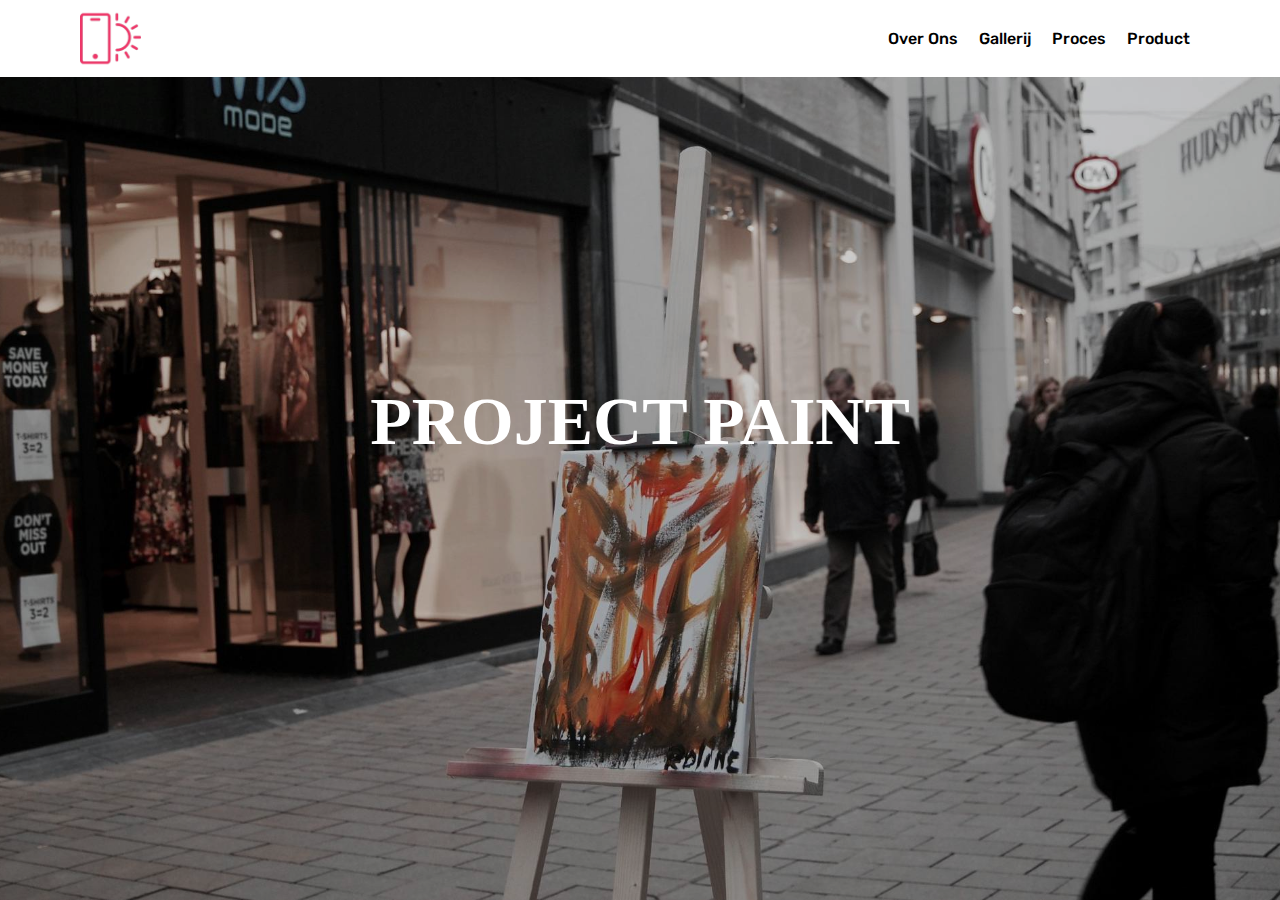
<file: index.html>
<!DOCTYPE html>
<html>
<head>
  <!-- Site made with Mobirise Website Builder v4.4.1, https://mobirise.com -->
  <meta charset="UTF-8">
  <meta http-equiv="X-UA-Compatible" content="IE=edge">
  <meta name="generator" content="Mobirise v4.4.1, mobirise.com">
  <meta name="viewport" content="width=device-width, initial-scale=1">
  <link rel="shortcut icon" href="assets/images/logo2.png" type="image/x-icon">
  <meta name="description" content="">
  <title>Home</title>
  <link rel="stylesheet" href="assets/web/assets/mobirise-icons/mobirise-icons.css">
  <link rel="stylesheet" href="assets/tether/tether.min.css">
  <link rel="stylesheet" href="assets/bootstrap/css/bootstrap.min.css">
  <link rel="stylesheet" href="assets/bootstrap/css/bootstrap-grid.min.css">
  <link rel="stylesheet" href="assets/bootstrap/css/bootstrap-reboot.min.css">
  <link rel="stylesheet" href="assets/dropdown/css/style.css">
  <link rel="stylesheet" href="assets/theme/css/style.css">
  <link rel="stylesheet" href="assets/mobirise/css/mbr-additional.css" type="text/css">
  
  
  
</head>
<body>

<!-- Google Analytics -->
<!-- Global site tag (gtag.js) - Google Analytics -->
<script async src="https://www.googletagmanager.com/gtag/js?id=UA-111301703-1"></script>
<script>
  window.dataLayer = window.dataLayer || [];
  function gtag(){dataLayer.push(arguments);}
  gtag('js', new Date());

  gtag('config', 'UA-111301703-1');
</script>


<!-- /Google Analytics -->


<section class="menu cid-qEwQR8leMv" once="menu" id="menu2-1q" data-rv-view="1030">

    

    <nav class="navbar navbar-expand beta-menu navbar-dropdown align-items-center navbar-fixed-top navbar-toggleable-sm">
        <button class="navbar-toggler navbar-toggler-right" type="button" data-toggle="collapse" data-target="#navbarSupportedContent" aria-controls="navbarSupportedContent" aria-expanded="false" aria-label="Toggle navigation">
            <div class="hamburger">
                <span></span>
                <span></span>
                <span></span>
                <span></span>
            </div>
        </button>
        <div class="menu-logo">
            <div class="navbar-brand">
                <span class="navbar-logo">
                    <a href="https://mobirise.com">
                        <img src="assets/images/logo2.png" alt="Mobirise" media-simple="true" style="height: 3.8rem;">
                    </a>
                </span>
                
            </div>
        </div>
        <div class="collapse navbar-collapse" id="navbarSupportedContent">
            <ul class="navbar-nav nav-dropdown nav-right" data-app-modern-menu="true"><li class="nav-item">
                    <a class="nav-link link text-black display-4" href="page4.html">
                        Over Ons</a>
                </li><li class="nav-item"><a class="nav-link link text-black display-4" href="page3.html">
                        Gallerij</a></li><li class="nav-item"><a class="nav-link link text-black display-4" href="https://mobirise.com">
                        Proces</a></li>
                <li class="nav-item">
                    <a class="nav-link link text-black display-4" href="https://mobirise.com">
                        Product</a>
                </li></ul>
            
        </div>
    </nav>
</section>

<section class="engine"><a href="https://mobirise.co/c">free website maker</a></section><section class="header6 cid-qCn8gRxfa5 mbr-fullscreen mbr-parallax-background" id="header6-1" data-rv-view="1032">

    

    <div class="mbr-overlay" style="opacity: 0.2; background-color: rgb(0, 0, 0);">
    </div>

    <div class="container">
        <div class="row justify-content-md-center">
            <div class="mbr-white col-md-10">
                <h1 class="mbr-section-title align-center mbr-bold pb-3 mbr-fonts-style display-1">PROJECT PAINT</h1>
                <p class="mbr-text align-center pb-3 mbr-fonts-style display-2"></p>
                
            </div>
        </div>
    </div>

    
</section>


  <script src="assets/web/assets/jquery/jquery.min.js"></script>
  <script src="assets/popper/popper.min.js"></script>
  <script src="assets/tether/tether.min.js"></script>
  <script src="assets/bootstrap/js/bootstrap.min.js"></script>
  <script src="assets/smooth-scroll/smooth-scroll.js"></script>
  <script src="assets/dropdown/js/script.min.js"></script>
  <script src="assets/touch-swipe/jquery.touch-swipe.min.js"></script>
  <script src="assets/jarallax/jarallax.min.js"></script>
  <script src="assets/theme/js/script.js"></script>
  
  
</body>
</html>
</file>
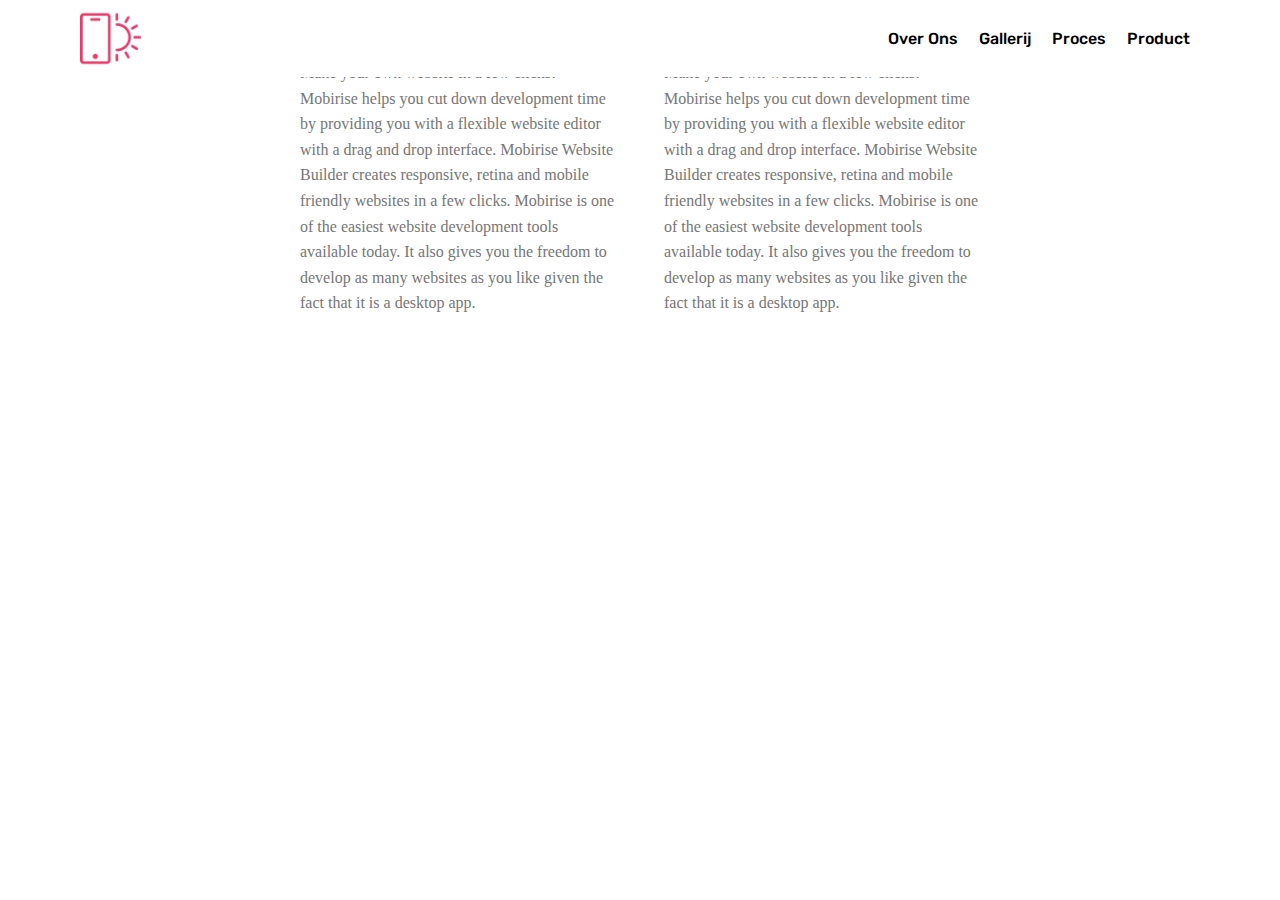
<file: page1.html>
<!DOCTYPE html>
<html>
<head>
  <!-- Site made with Mobirise Website Builder v4.4.1, https://mobirise.com -->
  <meta charset="UTF-8">
  <meta http-equiv="X-UA-Compatible" content="IE=edge">
  <meta name="generator" content="Mobirise v4.4.1, mobirise.com">
  <meta name="viewport" content="width=device-width, initial-scale=1">
  <link rel="shortcut icon" href="assets/images/logo2.png" type="image/x-icon">
  <meta name="description" content="Web Site Generator Description">
  <title>Product</title>
  <link rel="stylesheet" href="assets/web/assets/mobirise-icons/mobirise-icons.css">
  <link rel="stylesheet" href="assets/tether/tether.min.css">
  <link rel="stylesheet" href="assets/bootstrap/css/bootstrap.min.css">
  <link rel="stylesheet" href="assets/bootstrap/css/bootstrap-grid.min.css">
  <link rel="stylesheet" href="assets/bootstrap/css/bootstrap-reboot.min.css">
  <link rel="stylesheet" href="assets/dropdown/css/style.css">
  <link rel="stylesheet" href="assets/theme/css/style.css">
  <link rel="stylesheet" href="assets/mobirise/css/mbr-additional.css" type="text/css">
  
  
  
</head>
<body>

<!-- Google Analytics -->
<!-- Global site tag (gtag.js) - Google Analytics -->
<script async src="https://www.googletagmanager.com/gtag/js?id=UA-111301703-1"></script>
<script>
  window.dataLayer = window.dataLayer || [];
  function gtag(){dataLayer.push(arguments);}
  gtag('js', new Date());

  gtag('config', 'UA-111301703-1');
</script>


<!-- /Google Analytics -->


<section class="menu cid-qEwSB2XNLa" once="menu" id="menu2-1w" data-rv-view="1035">

    

    <nav class="navbar navbar-expand beta-menu navbar-dropdown align-items-center navbar-fixed-top navbar-toggleable-sm">
        <button class="navbar-toggler navbar-toggler-right" type="button" data-toggle="collapse" data-target="#navbarSupportedContent" aria-controls="navbarSupportedContent" aria-expanded="false" aria-label="Toggle navigation">
            <div class="hamburger">
                <span></span>
                <span></span>
                <span></span>
                <span></span>
            </div>
        </button>
        <div class="menu-logo">
            <div class="navbar-brand">
                <span class="navbar-logo">
                    <a href="https://mobirise.com">
                        <img src="assets/images/logo22.png" alt="Mobirise" media-simple="true" style="height: 3.8rem;">
                    </a>
                </span>
                
            </div>
        </div>
        <div class="collapse navbar-collapse" id="navbarSupportedContent">
            <ul class="navbar-nav nav-dropdown nav-right" data-app-modern-menu="true"><li class="nav-item">
                    <a class="nav-link link text-black display-4" href="page4.html">
                        Over Ons</a>
                </li><li class="nav-item"><a class="nav-link link text-black display-4" href="page3.html">
                        Gallerij</a></li><li class="nav-item"><a class="nav-link link text-black display-4" href="https://mobirise.com">
                        Proces</a></li>
                <li class="nav-item">
                    <a class="nav-link link text-black display-4" href="https://mobirise.com">
                        Product</a>
                </li></ul>
            
        </div>
    </nav>
</section>

<section class="engine"><a href="https://mobirise.co/h">how to make your own website</a></section><section class="mbr-section article content3 cid-qCnq9oimBW" id="content3-b" data-rv-view="1037">
      
     

    <div class="container">
        <div class="media-container-row">
            <div class="row col-12 col-md-8">
                <div class="col-12 col-md-6 pr-lg-4 mbr-text mbr-fonts-style display-7">
                     Make your own website in a few clicks! Mobirise helps you cut down development time by providing you with a flexible website editor with a drag and drop interface. Mobirise Website Builder creates responsive, retina and mobile friendly websites in a few clicks. Mobirise is one of the easiest website development tools available today. It also gives you the freedom to develop as many websites as you like given the fact that it is a desktop app.
                </div>
                <div class="col-12 col-md-6 pl-lg-4 mbr-text mbr-fonts-style display-7">
                     Make your own website in a few clicks! Mobirise helps you cut down development time by providing you with a flexible website editor with a drag and drop interface. Mobirise Website Builder creates responsive, retina and mobile friendly websites in a few clicks. Mobirise is one of the easiest website development tools available today. It also gives you the freedom to develop as many websites as you like given the fact that it is a desktop app.
                </div>
            </div>
        </div>
    </div>
</section>


  <script src="assets/web/assets/jquery/jquery.min.js"></script>
  <script src="assets/popper/popper.min.js"></script>
  <script src="assets/tether/tether.min.js"></script>
  <script src="assets/bootstrap/js/bootstrap.min.js"></script>
  <script src="assets/smooth-scroll/smooth-scroll.js"></script>
  <script src="assets/dropdown/js/script.min.js"></script>
  <script src="assets/touch-swipe/jquery.touch-swipe.min.js"></script>
  <script src="assets/theme/js/script.js"></script>
  
  
</body>
</html>
</file>
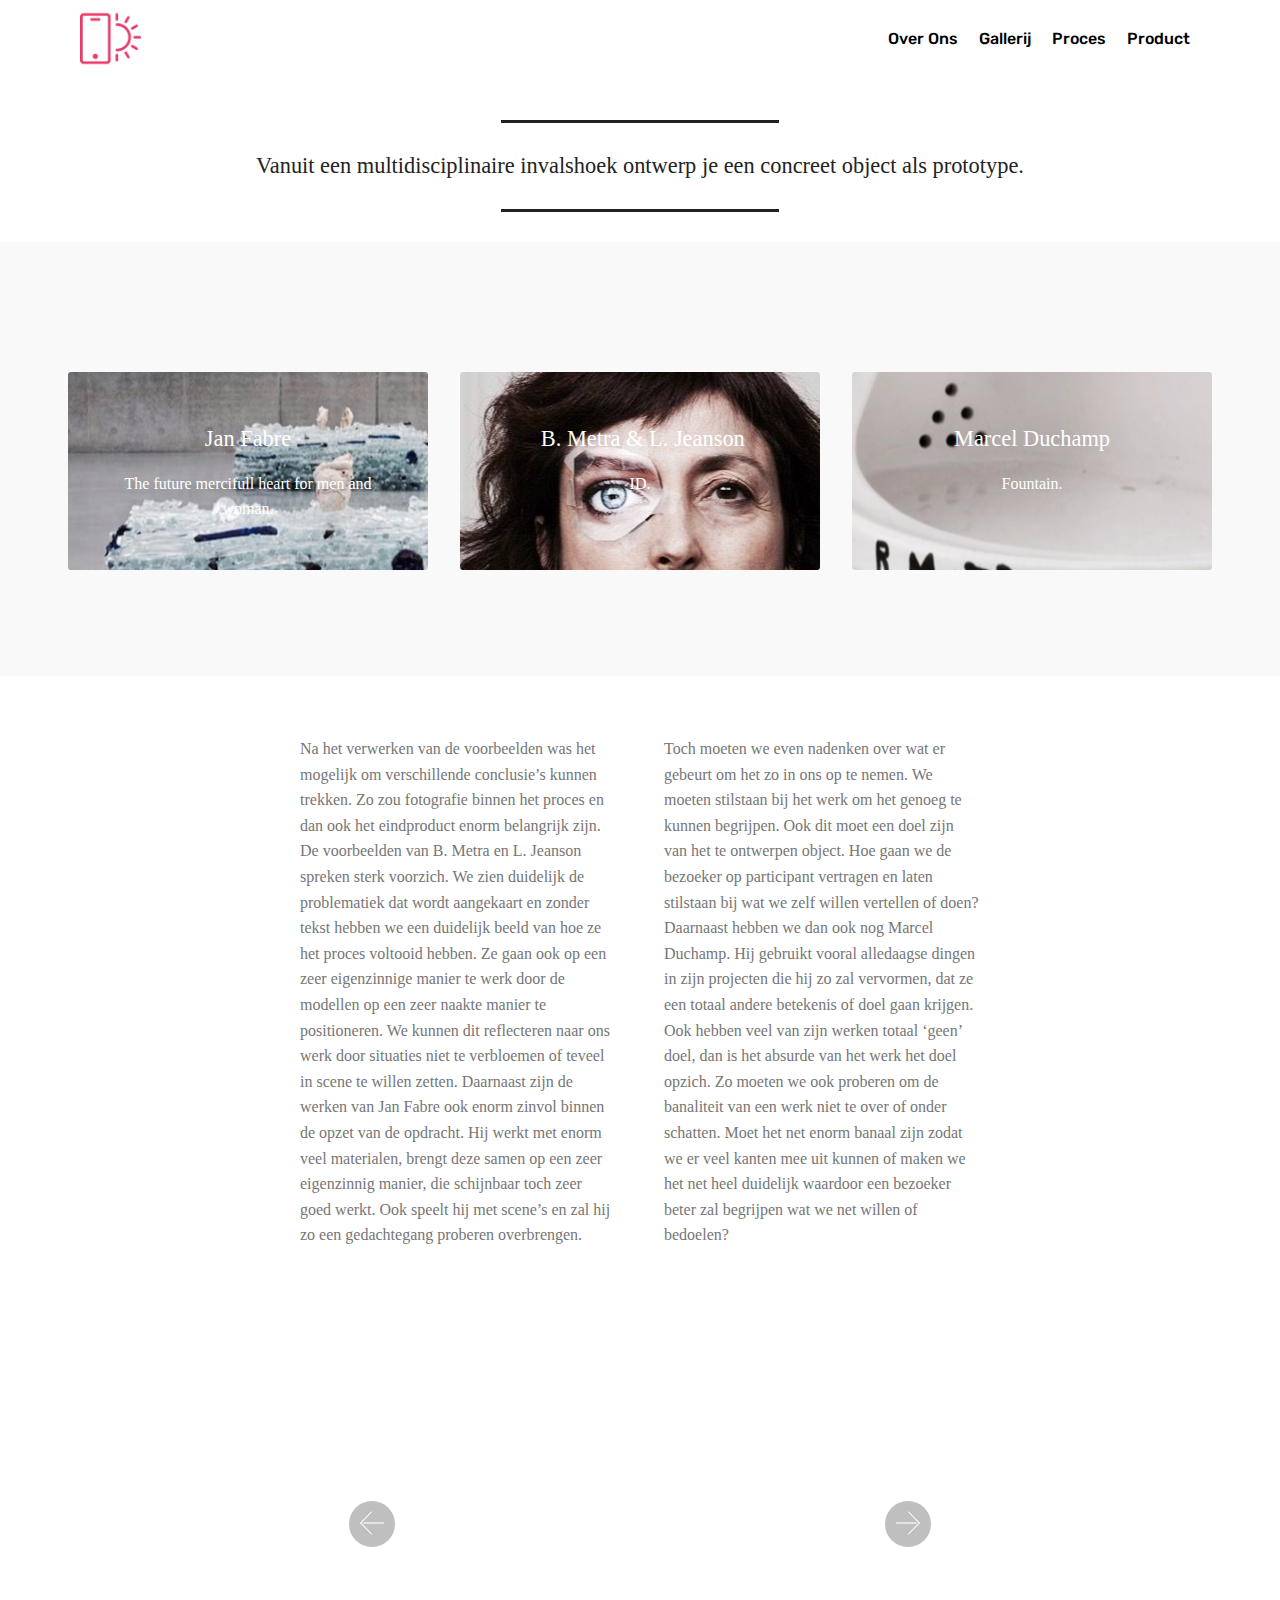
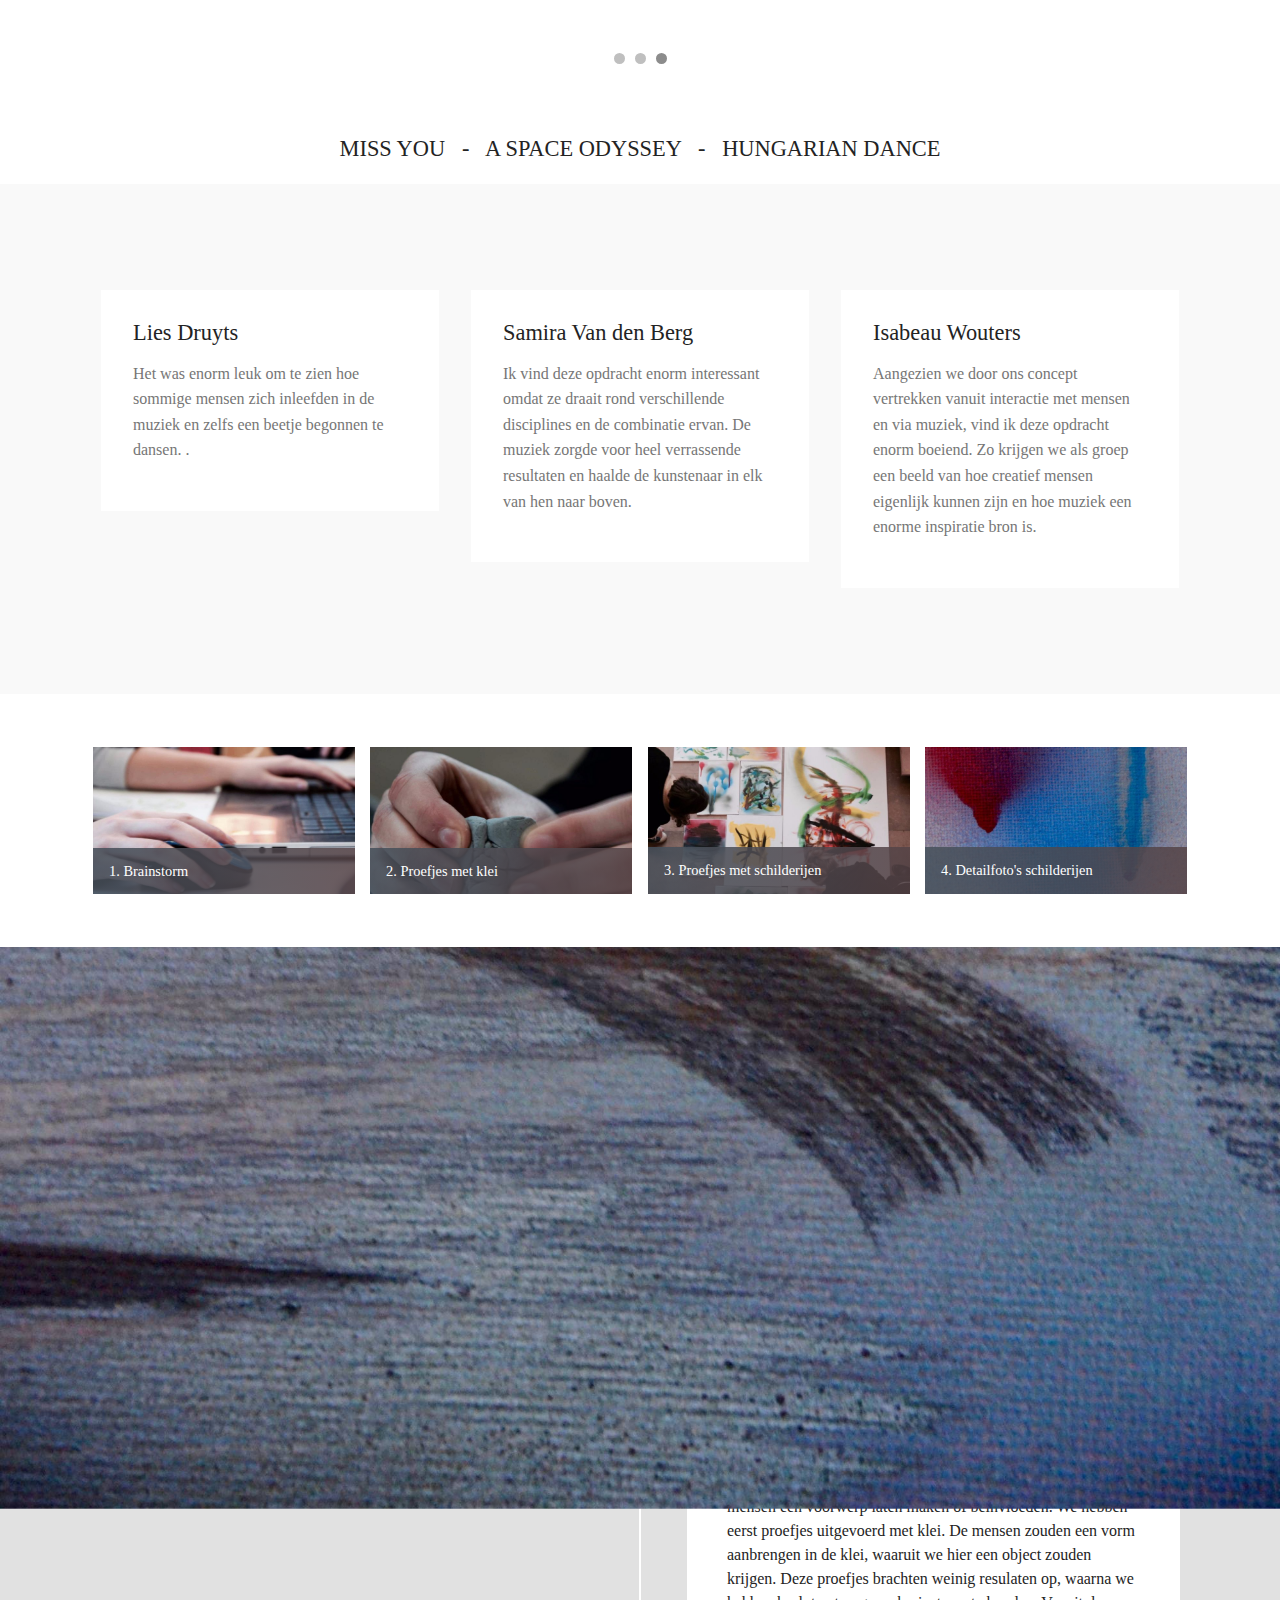
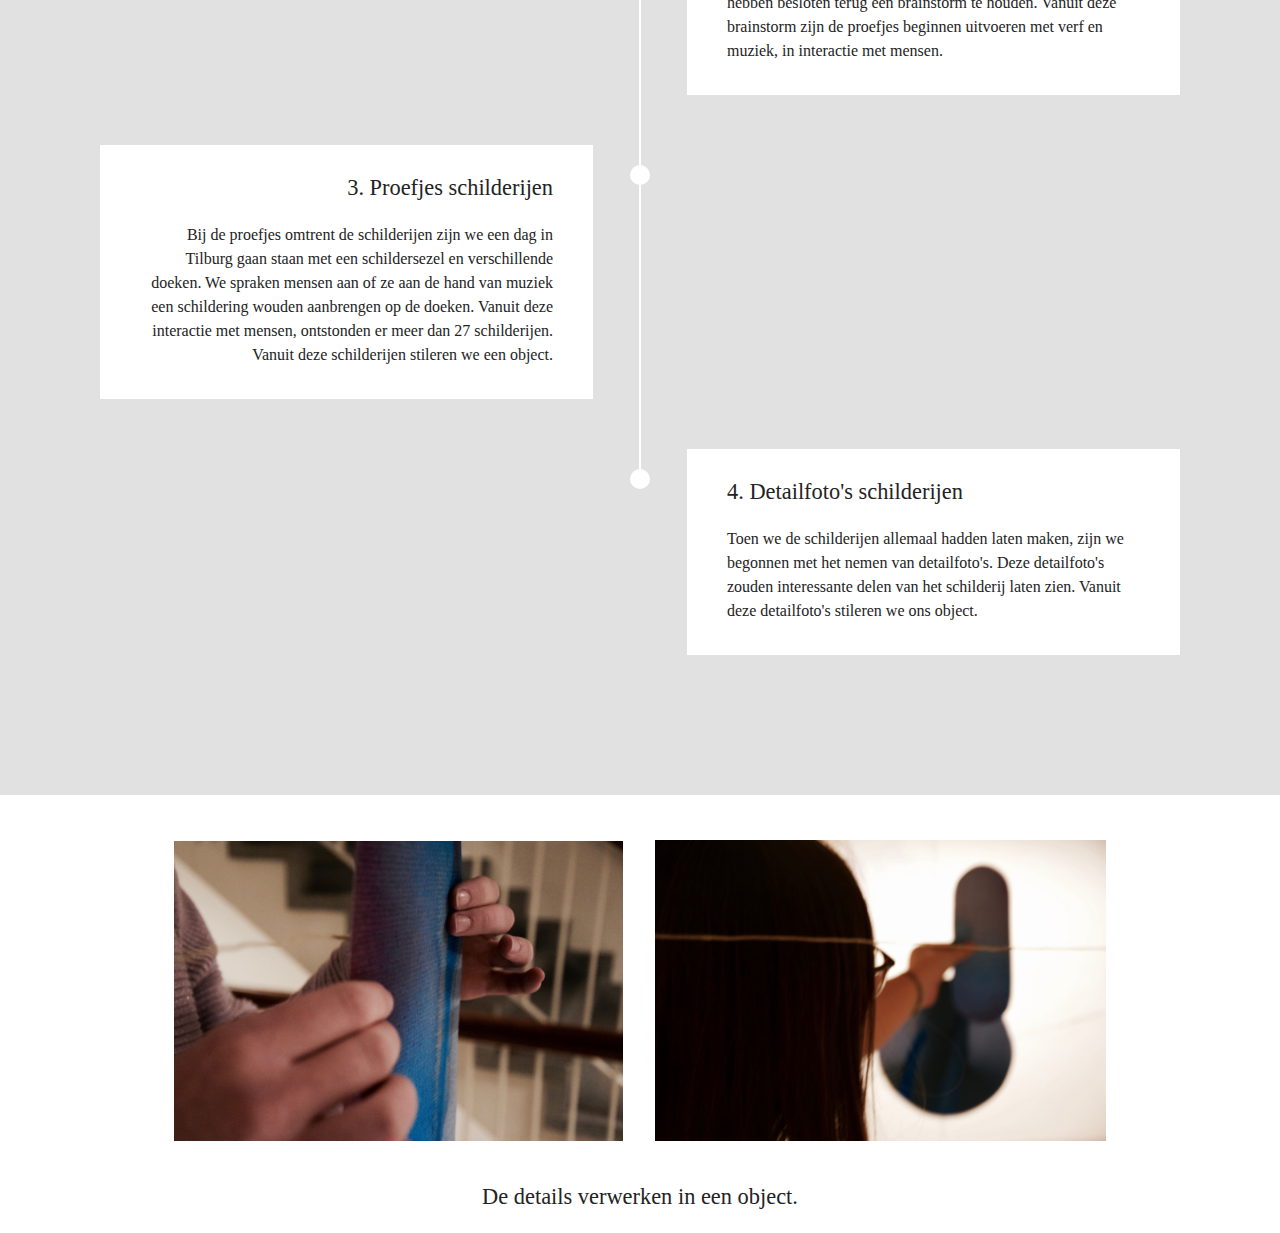
<file: page2.html>
<!DOCTYPE html>
<html>
<head>
  <!-- Site made with Mobirise Website Builder v4.4.1, https://mobirise.com -->
  <meta charset="UTF-8">
  <meta http-equiv="X-UA-Compatible" content="IE=edge">
  <meta name="generator" content="Mobirise v4.4.1, mobirise.com">
  <meta name="viewport" content="width=device-width, initial-scale=1">
  <link rel="shortcut icon" href="assets/images/logo2.png" type="image/x-icon">
  <meta name="description" content="Website Builder Description">
  <title>Proces</title>
  <link rel="stylesheet" href="assets/web/assets/mobirise-icons/mobirise-icons.css">
  <link rel="stylesheet" href="assets/tether/tether.min.css">
  <link rel="stylesheet" href="assets/bootstrap/css/bootstrap.min.css">
  <link rel="stylesheet" href="assets/bootstrap/css/bootstrap-grid.min.css">
  <link rel="stylesheet" href="assets/bootstrap/css/bootstrap-reboot.min.css">
  <link rel="stylesheet" href="assets/dropdown/css/style.css">
  <link rel="stylesheet" href="assets/theme/css/style.css">
  <link rel="stylesheet" href="assets/mobirise-gallery/style.css">
  <link rel="stylesheet" href="assets/mobirise/css/mbr-additional.css" type="text/css">
  
  
  
</head>
<body>

<!-- Google Analytics -->
<!-- Global site tag (gtag.js) - Google Analytics -->
<script async src="https://www.googletagmanager.com/gtag/js?id=UA-111301703-1"></script>
<script>
  window.dataLayer = window.dataLayer || [];
  function gtag(){dataLayer.push(arguments);}
  gtag('js', new Date());

  gtag('config', 'UA-111301703-1');
</script>


<!-- /Google Analytics -->


<section class="menu cid-qEwSzdx6ac" once="menu" id="menu2-1v" data-rv-view="1038">

    

    <nav class="navbar navbar-expand beta-menu navbar-dropdown align-items-center navbar-fixed-top navbar-toggleable-sm">
        <button class="navbar-toggler navbar-toggler-right" type="button" data-toggle="collapse" data-target="#navbarSupportedContent" aria-controls="navbarSupportedContent" aria-expanded="false" aria-label="Toggle navigation">
            <div class="hamburger">
                <span></span>
                <span></span>
                <span></span>
                <span></span>
            </div>
        </button>
        <div class="menu-logo">
            <div class="navbar-brand">
                <span class="navbar-logo">
                    <a href="https://mobirise.com">
                        <img src="assets/images/logo22.png" alt="Mobirise" media-simple="true" style="height: 3.8rem;">
                    </a>
                </span>
                
            </div>
        </div>
        <div class="collapse navbar-collapse" id="navbarSupportedContent">
            <ul class="navbar-nav nav-dropdown nav-right" data-app-modern-menu="true"><li class="nav-item">
                    <a class="nav-link link text-black display-4" href="page4.html">
                        Over Ons</a>
                </li><li class="nav-item"><a class="nav-link link text-black display-4" href="page3.html">
                        Gallerij</a></li><li class="nav-item"><a class="nav-link link text-black display-4" href="https://mobirise.com">
                        Proces</a></li>
                <li class="nav-item">
                    <a class="nav-link link text-black display-4" href="https://mobirise.com">
                        Product</a>
                </li></ul>
            
        </div>
    </nav>
</section>

<section class="engine"><a href="https://mobirise.co/h">make a website for free</a></section><section class="mbr-section article content9 cid-qCnsl7nvob" id="content9-f" data-rv-view="1040">
    
     

    <div class="container">
        <div class="inner-container" style="width: 100%;">
            <hr class="line" style="width: 25%;">
            <div class="section-text align-center mbr-fonts-style display-2">Vanuit een multidisciplinaire invalshoek ontwerp je een concreet object als prototype.</div>
            <hr class="line" style="width: 25%;">
        </div>
        </div>
</section>

<section class="features13 cid-qCnsqJ5NzL" id="features13-g" data-rv-view="1042">

    

    
    <div class="container">
        <h2 class="mbr-section-title pb-3 mbr-fonts-style display-2"></h2>

        <div class="media-container-row container">
            <div class="card col-12 col-md-6 p-5 m-3 align-center col-lg-4">
                <div class="card-img">
                    <img src="assets/images/jan-fabre-1-550x341.jpg" alt="Mobirise" title="" media-simple="true">
                </div>
                <h4 class="card-title py-2 mbr-fonts-style display-2">
                    Jan Fabre</h4>
                <p class="mbr-text mbr-fonts-style display-7">
                    The future mercifull heart for men and woman.</p>
            </div>
            <div class="card col-12 col-md-6 p-5 m-3 align-center col-lg-4">
                <div class="card-img">
                    <img src="assets/images/jean-1-500x720.jpg" alt="Mobirise" title="" media-simple="true">
                </div>
                <h4 class="card-title py-2 mbr-fonts-style display-2">&nbsp;B. Metra &amp; L. Jeanson</h4>
                <p class="mbr-text mbr-fonts-style display-7">
                    ID.</p>
            </div>
            <div class="card col-12 col-md-6 p-5 m-3 align-center col-lg-4">
                <div class="card-img">
                    <img src="assets/images/marcel-4-1024x997.jpg" alt="Mobirise" title="" media-simple="true">
                </div>
                <h4 class="card-title py-2 mbr-fonts-style display-2">Marcel Duchamp</h4>
                <p class="mbr-text mbr-fonts-style display-7">
                    Fountain.</p>
            </div>    
        </div>
</div></section>

<section class="mbr-section article content3 cid-qCnszwQvHL" id="content3-h" data-rv-view="1045">
      
     

    <div class="container">
        <div class="media-container-row">
            <div class="row col-12 col-md-8">
                <div class="col-12 col-md-6 pr-lg-4 mbr-text mbr-fonts-style display-7">Na het verwerken van de voorbeelden was het mogelijk om verschillende conclusie’s kunnen trekken. Zo zou fotografie binnen het proces en dan ook het eindproduct enorm belangrijk zijn. De voorbeelden van B. Metra en L. Jeanson spreken sterk voorzich. We zien duidelijk de problematiek dat wordt aangekaart en zonder tekst hebben we een duidelijk beeld van hoe ze het proces voltooid hebben. Ze gaan ook op een zeer eigenzinnige manier te werk door de modellen op een zeer naakte manier te positioneren. We kunnen dit reflecteren naar ons werk door situaties niet te verbloemen of teveel in scene te willen zetten.
Daarnaast zijn de werken van Jan Fabre ook enorm zinvol binnen de opzet van de opdracht. Hij werkt met enorm veel materialen, brengt deze samen op een zeer eigenzinnig manier, die schijnbaar toch zeer goed werkt. Ook speelt hij met scene’s en zal hij zo een gedachtegang proberen overbrengen.&nbsp;</div>
                <div class="col-12 col-md-6 pl-lg-4 mbr-text mbr-fonts-style display-7">Toch moeten we even nadenken over wat er gebeurt om het zo in ons op te nemen. We moeten stilstaan bij het werk om het genoeg te kunnen begrijpen. Ook dit moet een doel zijn van het te ontwerpen object. Hoe gaan we de bezoeker op participant vertragen en laten stilstaan bij wat we zelf willen vertellen of doen?
Daarnaast hebben we dan ook nog Marcel Duchamp. Hij gebruikt vooral alledaagse dingen in zijn projecten die hij zo zal vervormen, dat ze een totaal andere betekenis of doel gaan krijgen. Ook hebben veel van zijn werken totaal ‘geen’ doel, dan is het absurde van het werk het doel opzich. Zo moeten we ook proberen om de banaliteit van een werk niet te over of onder schatten. Moet het net enorm banaal zijn zodat we er veel kanten mee uit kunnen of maken we het net heel duidelijk waardoor een bezoeker beter zal begrijpen wat we net willen of bedoelen?</div>
            </div>
        </div>
    </div>
</section>

<section class="carousel slide cid-qDHhaFYu2u" data-interval="false" id="slider2-1f" data-rv-view="1046">

    
    <div class="container content-slider">
        <div class="content-slider-wrap">
            <div><div class="mbr-slider slide carousel" data-pause="true" data-keyboard="false" data-ride="carousel" data-interval="8000"><ol class="carousel-indicators"><li data-app-prevent-settings="" data-target="#slider2-1f" data-slide-to="0"></li><li data-app-prevent-settings="" data-target="#slider2-1f" data-slide-to="1"></li><li data-app-prevent-settings="" data-target="#slider2-1f" class=" active" data-slide-to="2"></li></ol><div class="carousel-inner" role="listbox"><div class="carousel-item slider-fullscreen-image" data-bg-video-slide="https://www.youtube.com/watch?v=DXRJenDhve8&amp;t=7s"><div class="container container-slide"><div class="image_wrapper"><img src="assets/images/1.jpg" style="opacity: 0;"><div class="carousel-caption justify-content-center"><div class="col-10 align-center"></div></div></div></div></div><div class="carousel-item slider-fullscreen-image" data-bg-video-slide="https://www.youtube.com/watch?v=2WIindepl8Y&amp;t=21s"><div class="mbr-overlay" style="opacity: 0;"></div><div class="container container-slide"><div class="image_wrapper"><img src="assets/images/2.jpg" style="opacity: 0;"><div class="carousel-caption justify-content-center"><div class="col-10 align-center"></div></div></div></div></div><div class="carousel-item slider-fullscreen-image active" data-bg-video-slide="https://www.youtube.com/watch?v=dwdM_UaQ5rs"><div class="mbr-overlay" style="opacity: 0;"></div><div class="container container-slide"><div class="image_wrapper"><img src="assets/images/3.jpg" style="opacity: 0;"><div class="carousel-caption justify-content-center"><div class="col-10 align-center"></div></div></div></div></div></div><a data-app-prevent-settings="" class="carousel-control carousel-control-prev" role="button" data-slide="prev" href="#slider2-1f"><span aria-hidden="true" class="mbri-left mbr-iconfont"></span><span class="sr-only">Previous</span></a><a data-app-prevent-settings="" class="carousel-control carousel-control-next" role="button" data-slide="next" href="#slider2-1f"><span aria-hidden="true" class="mbri-right mbr-iconfont"></span><span class="sr-only">Next</span></a></div></div> 
        </div>
    </div>
</section>

<section class="mbr-section content4 cid-qDHiRRtNVJ" id="content4-1h" data-rv-view="1058">

    

    <div class="container">
        <div class="media-container-row">
            <div class="title col-12 col-md-8">
                <h2 class="align-center pb-3 mbr-fonts-style display-2">&nbsp;MISS YOU &nbsp; - &nbsp; A SPACE ODYSSEY &nbsp; - &nbsp; HUNGARIAN DANCE&nbsp;</h2>
                <h3 class="mbr-section-subtitle align-center mbr-light mbr-fonts-style display-5"></h3>
                
            </div>
        </div>
    </div>
</section>

<section class="features4 cid-qCnsENa2qb" id="features4-i" data-rv-view="1060">
    
         

    
    <div class="container">
        <div class="media-container-row">
            <div class="card p-3 col-12 col-md-6 col-lg-4">
                <div class="card-wrapper media-container-row media-container-row">
                    <div class="card-box">
                        <h4 class="card-title pb-3 mbr-fonts-style display-2">
                            Lies Druyts</h4>
                        <p class="mbr-text mbr-fonts-style display-7">Het was enorm leuk om te zien hoe sommige mensen zich inleefden in de muziek en zelfs een beetje begonnen te dansen. .</p>
                    </div>
                </div>
            </div>

            <div class="card p-3 col-12 col-md-6 col-12 col-md-6 col-lg-4">
                <div class="card-wrapper media-container-row">
                    <div class="card-box">
                        <h4 class="card-title pb-3 mbr-fonts-style display-2">
                            Samira Van den Berg</h4>
                        <p class="mbr-text mbr-fonts-style display-7">
                            Ik vind deze opdracht enorm interessant omdat ze draait rond verschillende disciplines en de combinatie ervan. De muziek zorgde voor heel verrassende resultaten en haalde de kunstenaar in elk van hen naar boven.</p>
                    </div>
                </div>
            </div>

            <div class="card p-3 col-12 col-md-6 col-lg-4">
                <div class="card-wrapper media-container-row">
                    <div class="card-box">
                        <h4 class="card-title pb-3 mbr-fonts-style display-2">Isabeau Wouters</h4>
                        <p class="mbr-text mbr-fonts-style display-7">
                            Aangezien we door ons concept vertrekken vanuit interactie met mensen en via muziek, vind ik deze opdracht enorm boeiend. Zo krijgen we als groep een beeld van hoe creatief mensen eigenlijk kunnen zijn en hoe muziek een enorme inspiratie bron is.</p>
                    </div>
                </div>
            </div>

            
        </div>
    </div>
</section>

<section class="mbr-gallery mbr-slider-carousel cid-qDvPnH2rQn" id="gallery3-1b" data-rv-view="1063">

    

    <div class="container">
        <div><!-- Filter --><!-- Gallery --><div class="mbr-gallery-row"><div class="mbr-gallery-layout-default"><div><div><div class="mbr-gallery-item mbr-gallery-item--p1" data-video-url="false" data-tags="Awesome"><div href="#lb-gallery3-1b" data-slide-to="0" data-toggle="modal"><img src="assets/images/1-1-2000x1333-800x450.jpg" alt=""><span class="icon-focus"></span><span class="mbr-gallery-title mbr-fonts-style display-2">1. Brainstorm</span></div></div><div class="mbr-gallery-item mbr-gallery-item--p1" data-video-url="false" data-tags="Awesome"><div href="#lb-gallery3-1b" data-slide-to="1" data-toggle="modal"><img src="assets/images/klei-1-2000x1333-800x450.jpg" alt=""><span class="icon-focus"></span><span class="mbr-gallery-title mbr-fonts-style display-2">2. Proefjes met klei</span></div></div><div class="mbr-gallery-item mbr-gallery-item--p1" data-video-url="false" data-tags="Responsive"><div href="#lb-gallery3-1b" data-slide-to="2" data-toggle="modal"><img src="assets/images/dsc-484-2000x3019-800x449.jpg" alt=""><span class="icon-focus"></span><span class="mbr-gallery-title mbr-fonts-style display-2">3. Proefjes met schilderijen</span></div></div><div class="mbr-gallery-item mbr-gallery-item--p1" data-video-url="false" data-tags="Animated"><div href="#lb-gallery3-1b" data-slide-to="3" data-toggle="modal"><img src="assets/images/dsc-497-2000x3019-800x449.jpg" alt=""><span class="icon-focus"></span><span class="mbr-gallery-title mbr-fonts-style display-2">4. Detailfoto's schilderijen</span></div></div></div></div><div class="clearfix"></div></div></div><!-- Lightbox --><div data-app-prevent-settings="" class="mbr-slider modal fade carousel slide" tabindex="-1" data-keyboard="true" data-interval="false" id="lb-gallery3-1b"><div class="modal-dialog"><div class="modal-content"><div class="modal-body"><div class="carousel-inner"><div class="carousel-item"><img src="assets/images/1-1-2000x1333.jpg" alt=""></div><div class="carousel-item"><img src="assets/images/klei-1-2000x1333.jpg" alt=""></div><div class="carousel-item"><img src="assets/images/dsc-484-2000x3019.jpg" alt=""></div><div class="carousel-item active"><img src="assets/images/dsc-497-2000x3019.jpg" alt=""></div></div><a class="carousel-control carousel-control-prev" role="button" data-slide="prev" href="#lb-gallery3-1b"><span class="mbri-left mbr-iconfont" aria-hidden="true"></span><span class="sr-only">Previous</span></a><a class="carousel-control carousel-control-next" role="button" data-slide="next" href="#lb-gallery3-1b"><span class="mbri-right mbr-iconfont" aria-hidden="true"></span><span class="sr-only">Next</span></a><a class="close" href="#" role="button" data-dismiss="modal"><span class="sr-only">Close</span></a></div></div></div></div></div>
    </div>

</section>

<section class="timeline1 cid-qDvOY8cCxH mbr-parallax-background" id="timeline1-19" data-rv-view="1082">

    

    <div class="mbr-overlay" style="opacity: 0.4; background-color: rgb(204, 204, 204);">
    </div>

    <div class="container align-center">
        <h2 class="mbr-section-title pb-3 mbr-fonts-style display-2">
            TIJDLIJN PROCES</h2>
        

        <div class="container timelines-container" mbri-timelines="">
            <div class="row timeline-element reverse separline">      
                 <div class="timeline-date-panel col-xs-12 col-md-6  align-left">         
                    <div class="time-line-date-content">
                        
                    </div>
                </div>
           <span class="iconBackground"></span>
            <div class="col-xs-12 col-md-6 align-right">
                <div class="timeline-text-content">
                    <h4 class="mbr-timeline-title pb-3 mbr-fonts-style display-2">1. Brainstorm</h4>
                    <p class="mbr-timeline-text mbr-fonts-style display-7">We zijn begonnen met een brainstorm. Hierbij hebben we nagedacht met welke multidisciplines we zouden willen werken. Hierbij kwamen we al snel tot de conclusie dat we ons proces wouden laten bepalen door in interachtie te gaan met mensen. Vanuit deze interactie zou er een voorwerp ontstaan. Over het proces wouden we geen controle hebben.&nbsp;</p>
                 </div>
            </div>
            </div>

            <div class="row timeline-element  separline">
                <div class="timeline-date-panel col-xs-12 col-md-6 align-right">
                    <div class="time-line-date-content">
                        
                    </div>
                </div>
                <span class="iconBackground"></span>
                <div class="col-xs-12 col-md-6 align-left ">
                    <div class="timeline-text-content">
                        <h4 class="mbr-timeline-title pb-3 mbr-fonts-style display-2">2. Proefjes met klei</h4>
                        <p class="mbr-timeline-text mbr-fonts-style display-7">
                            Wanneer we dachten aan interactie met mensen, wouden we de mensen een voorwerp laten maken of beïnvloeden. We hebben eerst proefjes uitgevoerd met klei. De mensen zouden een vorm aanbrengen in de klei, waaruit we hier een object zouden krijgen. Deze proefjes brachten weinig resulaten op, waarna we hebben besloten terug een brainstorm te houden. Vanuit deze brainstorm zijn de proefjes beginnen uitvoeren met verf en muziek, in interactie met mensen.&nbsp;</p>
                    </div>
                </div>
            </div> 


            <div class="row timeline-element reverse separline">
                <div class="timeline-date-panel col-xs-12 col-md-6  align-left">
                    <div class="time-line-date-content">
                        
                    </div>
                </div>
                <span class="iconBackground"></span>
                <div class="col-xs-12 col-md-6 align-right">
                    <div class="timeline-text-content">
                        <h4 class="mbr-timeline-title pb-3 mbr-fonts-style display-2">3. Proefjes schilderijen</h4>      
                        <p class="mbr-timeline-text mbr-fonts-style display-7">
                            Bij de proefjes omtrent de schilderijen zijn we een dag in Tilburg gaan staan met een schildersezel en verschillende doeken. We spraken mensen aan of ze aan de hand van muziek een schildering wouden aanbrengen op de doeken. Vanuit deze interactie met mensen, ontstonden er meer dan 27 schilderijen. Vanuit deze schilderijen stileren we een object.</p>
                    </div>
                </div>
            </div>

            <div class="row timeline-element ">
                <div class="timeline-date-panel col-xs-12 col-md-6 align-right">
                    <div class="time-line-date-content">
                        
                    </div>
                </div>
                <span class="iconBackground"></span>
                <div class="col-xs-12 col-md-6 align-left ">
                    <div class="timeline-text-content">
                        <h4 class="mbr-timeline-title pb-3 mbr-fonts-style display-2">4. Detailfoto's schilderijen</h4>
                        <p class="mbr-timeline-text mbr-fonts-style display-7">
                            Toen we de schilderijen allemaal hadden laten maken, zijn we begonnen met het nemen van detailfoto's. Deze detailfoto's zouden interessante delen van het schilderij laten zien. Vanuit deze detailfoto's stileren we ons object.&nbsp;</p>
                    </div>
                </div>
            </div>


            


            

            

            

            

            

            

            
        </div>
    </div>
</section>

<section class="cid-qDM4eAugka" id="image4-1j" data-rv-view="1085">
    <!-- Block parameters controls (Blue "Gear" panel) -->
    
    <!-- End block parameters -->
    <div class="container images-container">
            <div class="media-container-row" style="width: 84%;">
                <div class="img-item item1" style="width: 103%;">
                    <img src="assets/images/dsc-1015-4496x3000.jpg" alt="" title="" media-simple="true">
                    
                </div>
                <div class="img-item">
                    <img src="assets/images/dsc-1036-4496x3000.jpg" alt="" title="" media-simple="true">
                    
                </div>
            </div>
    </div>
</section>

<section class="mbr-section content4 cid-qDM4SBdBUy" id="content4-1l" data-rv-view="1087">

    

    <div class="container">
        <div class="media-container-row">
            <div class="title col-12 col-md-8">
                <h2 class="align-center pb-3 mbr-fonts-style display-2">De details verwerken in een object.</h2>
                <h3 class="mbr-section-subtitle align-center mbr-light mbr-fonts-style display-5"></h3>
                
            </div>
        </div>
    </div>
</section>


  <script src="assets/web/assets/jquery/jquery.min.js"></script>
  <script src="assets/popper/popper.min.js"></script>
  <script src="assets/tether/tether.min.js"></script>
  <script src="assets/bootstrap/js/bootstrap.min.js"></script>
  <script src="assets/smooth-scroll/smooth-scroll.js"></script>
  <script src="assets/dropdown/js/script.min.js"></script>
  <script src="assets/touch-swipe/jquery.touch-swipe.min.js"></script>
  <script src="assets/jquery-mb-ytplayer/jquery.mb.ytplayer.min.js"></script>
  <script src="assets/jarallax/jarallax.min.js"></script>
  <script src="assets/masonry/masonry.pkgd.min.js"></script>
  <script src="assets/imagesloaded/imagesloaded.pkgd.min.js"></script>
  <script src="assets/bootstrap-carousel-swipe/bootstrap-carousel-swipe.js"></script>
  <script src="assets/jquery-mb-vimeo_player/jquery.mb.vimeo_player.js"></script>
  <script src="assets/theme/js/script.js"></script>
  <script src="assets/mobirise-slider-video/script.js"></script>
  <script src="assets/mobirise-gallery/player.min.js"></script>
  <script src="assets/mobirise-gallery/script.js"></script>
  
  
</body>
</html>
</file>
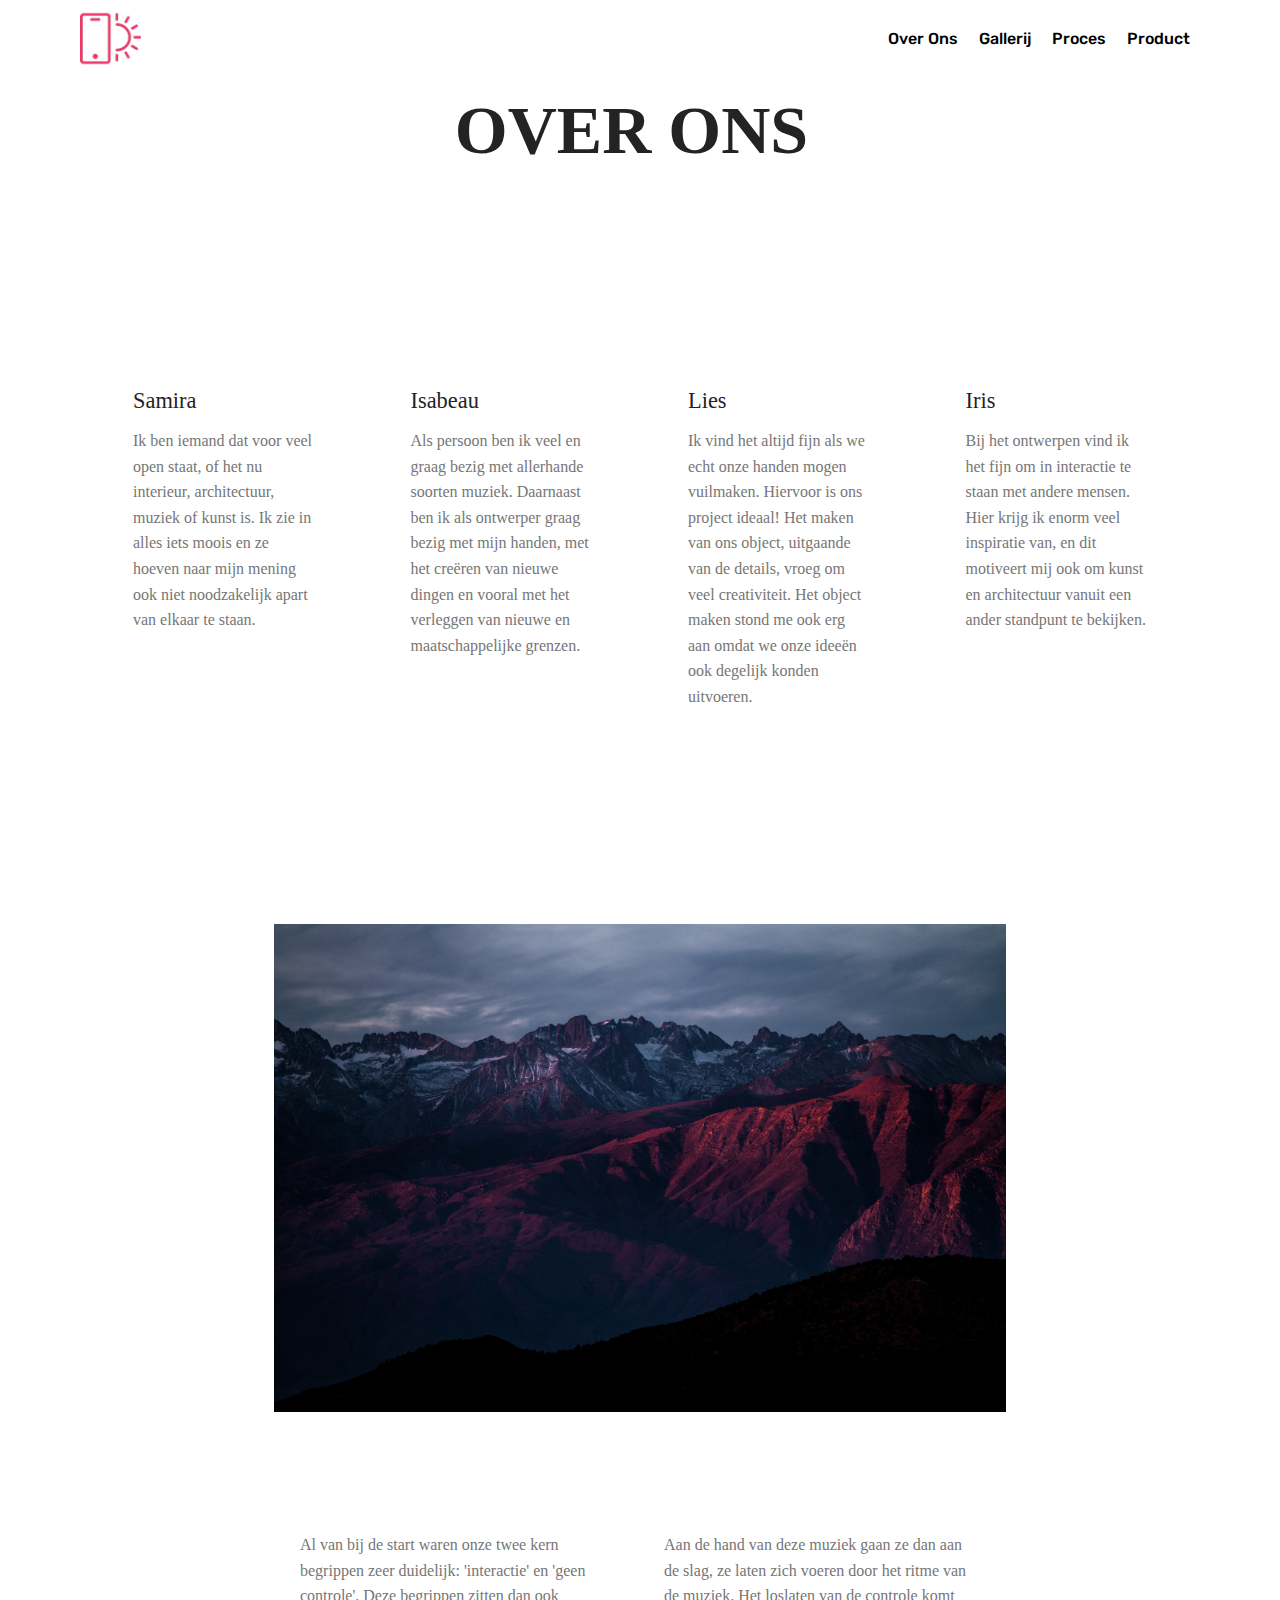
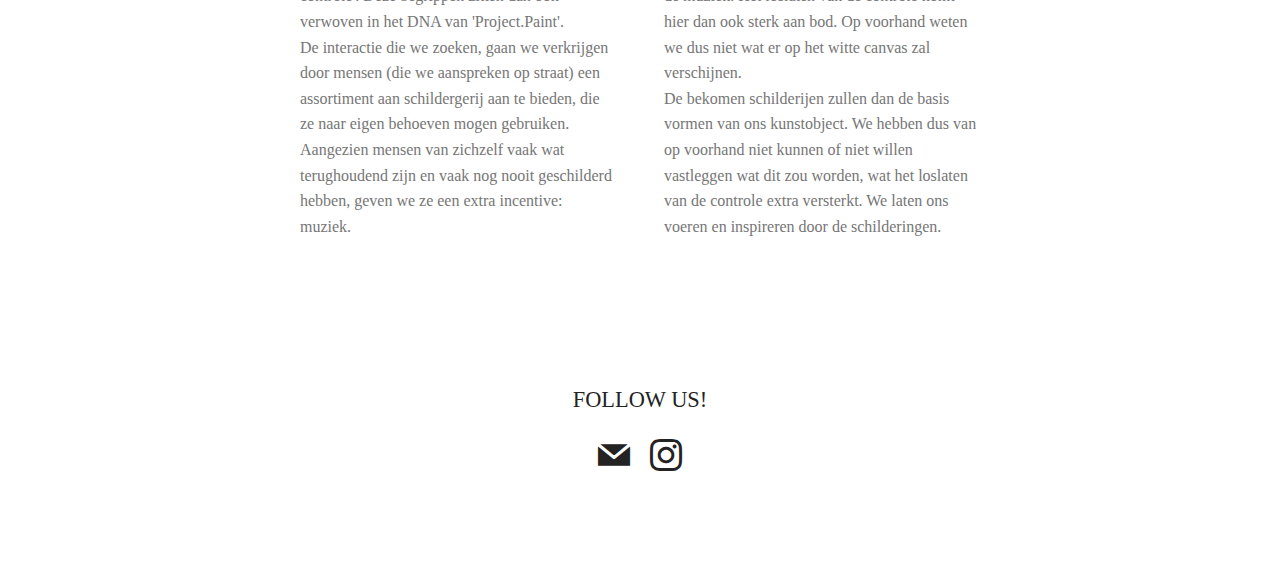
<file: page4.html>
<!DOCTYPE html>
<html>
<head>
  <!-- Site made with Mobirise Website Builder v4.4.1, https://mobirise.com -->
  <meta charset="UTF-8">
  <meta http-equiv="X-UA-Compatible" content="IE=edge">
  <meta name="generator" content="Mobirise v4.4.1, mobirise.com">
  <meta name="viewport" content="width=device-width, initial-scale=1">
  <link rel="shortcut icon" href="assets/images/logo2.png" type="image/x-icon">
  <meta name="description" content="Website Generator Description">
  <title>Over ons</title>
  <link rel="stylesheet" href="assets/web/assets/mobirise-icons/mobirise-icons.css">
  <link rel="stylesheet" href="assets/tether/tether.min.css">
  <link rel="stylesheet" href="assets/bootstrap/css/bootstrap.min.css">
  <link rel="stylesheet" href="assets/bootstrap/css/bootstrap-grid.min.css">
  <link rel="stylesheet" href="assets/bootstrap/css/bootstrap-reboot.min.css">
  <link rel="stylesheet" href="assets/socicon/css/styles.css">
  <link rel="stylesheet" href="assets/dropdown/css/style.css">
  <link rel="stylesheet" href="assets/theme/css/style.css">
  <link rel="stylesheet" href="assets/mobirise/css/mbr-additional.css" type="text/css">
  
  
  
</head>
<body>

<!-- Google Analytics -->
<!-- Global site tag (gtag.js) - Google Analytics -->
<script async src="https://www.googletagmanager.com/gtag/js?id=UA-111301703-1"></script>
<script>
  window.dataLayer = window.dataLayer || [];
  function gtag(){dataLayer.push(arguments);}
  gtag('js', new Date());

  gtag('config', 'UA-111301703-1');
</script>


<!-- /Google Analytics -->


<section class="menu cid-qEwRTnQTqH" once="menu" id="menu2-1s" data-rv-view="1138">

    

    <nav class="navbar navbar-expand beta-menu navbar-dropdown align-items-center navbar-fixed-top navbar-toggleable-sm">
        <button class="navbar-toggler navbar-toggler-right" type="button" data-toggle="collapse" data-target="#navbarSupportedContent" aria-controls="navbarSupportedContent" aria-expanded="false" aria-label="Toggle navigation">
            <div class="hamburger">
                <span></span>
                <span></span>
                <span></span>
                <span></span>
            </div>
        </button>
        <div class="menu-logo">
            <div class="navbar-brand">
                <span class="navbar-logo">
                    <a href="https://mobirise.com">
                        <img src="assets/images/logo22.png" alt="Mobirise" media-simple="true" style="height: 3.8rem;">
                    </a>
                </span>
                
            </div>
        </div>
        <div class="collapse navbar-collapse" id="navbarSupportedContent">
            <ul class="navbar-nav nav-dropdown nav-right" data-app-modern-menu="true"><li class="nav-item">
                    <a class="nav-link link text-black display-4" href="page4.html">
                        Over Ons</a>
                </li><li class="nav-item"><a class="nav-link link text-black display-4" href="page3.html">
                        Gallerij</a></li><li class="nav-item"><a class="nav-link link text-black display-4" href="https://mobirise.com">
                        Proces</a></li>
                <li class="nav-item">
                    <a class="nav-link link text-black display-4" href="https://mobirise.com">
                        Product</a>
                </li></ul>
            
        </div>
    </nav>
</section>

<section class="engine"><a href="https://mobirise.co/j">how to design your own website for free</a></section><section class="header1 cid-qCntjbDMzb" id="header1-o" data-rv-view="1140">

    

    

    <div class="container">
        <div class="row justify-content-md-center">
            <div class="mbr-white col-md-10">
                <h1 class="mbr-section-title align-center mbr-bold pb-3 mbr-fonts-style display-1">
                    OVER ONS&nbsp;</h1>
                <h3 class="mbr-section-subtitle align-center mbr-light pb-3 mbr-fonts-style display-2"></h3>
                <p class="mbr-text align-center pb-3 mbr-fonts-style display-5"></p>
                
            </div>
        </div>
    </div>

</section>

<section class="features4 cid-qEr8RiOfOJ" id="features4-1p" data-rv-view="1143">
    
         

    
    <div class="container">
        <div class="media-container-row">
            <div class="card p-3 col-12 col-md-6 col-lg-3">
                <div class="card-wrapper media-container-row media-container-row">
                    <div class="card-box">
                        <h4 class="card-title pb-3 mbr-fonts-style display-2">
                            Samira
                        </h4>
                        <p class="mbr-text mbr-fonts-style display-7">
                            Ik ben iemand dat voor veel open staat, of het nu interieur, architectuur, muziek of kunst is. Ik zie in alles iets moois en ze hoeven naar mijn mening ook niet noodzakelijk apart van elkaar te staan.
                        </p>
                    </div>
                </div>
            </div>

            <div class="card p-3 col-12 col-md-6 col-12 col-md-6 col-lg-3">
                <div class="card-wrapper media-container-row">
                    <div class="card-box">
                        <h4 class="card-title pb-3 mbr-fonts-style display-2">
                            Isabeau
                        </h4>
                        <p class="mbr-text mbr-fonts-style display-7">
                            Als persoon ben ik veel en graag bezig met allerhande soorten muziek. Daarnaast ben ik als ontwerper graag bezig met mijn handen, met het creëren van nieuwe dingen en vooral met het verleggen van nieuwe en maatschappelijke grenzen.
                        </p>
                    </div>
                </div>
            </div>

            <div class="card p-3 col-12 col-md-6 col-lg-3">
                <div class="card-wrapper media-container-row">
                    <div class="card-box">
                        <h4 class="card-title pb-3 mbr-fonts-style display-2">
                            Lies
                        </h4>
                        <p class="mbr-text mbr-fonts-style display-7">
                            Ik vind het altijd fijn als we echt onze handen mogen vuilmaken. Hiervoor is ons project ideaal! Het maken van ons object, uitgaande van de details, vroeg om veel creativiteit. Het object maken stond me ook erg aan omdat we onze ideeën ook degelijk konden uitvoeren.
                        </p>
                    </div>
                </div>
            </div>

            <div class="card p-3 col-12 col-md-6 col-lg-3">
                <div class="card-wrapper media-container-row">
                    <div class="card-box">
                        <h4 class="card-title pb-3 mbr-fonts-style display-2">
                            Iris
                        </h4>
                        <p class="mbr-text mbr-fonts-style display-7">
                            Bij het ontwerpen vind ik het fijn om in interactie te staan met andere mensen. Hier krijg ik enorm veel inspiratie van, en dit motiveert mij ook om kunst en architectuur vanuit een ander standpunt te bekijken. 
                        </p>
                    </div>
                </div>
            </div>
        </div>
    </div>
</section>

<section class="cid-qCntwSKKVz" id="image1-r" data-rv-view="1146">

    

    <figure class="mbr-figure container">
            <div class="image-block" style="width: 66%;">
                <img src="assets/images/jumbotron.jpg" width="1400" alt="Mobirise" media-simple="true">
                
            </div>
    </figure>
</section>

<section class="mbr-section article content3 cid-qCntyQhMRV" id="content3-s" data-rv-view="1148">
      
     

    <div class="container">
        <div class="media-container-row">
            <div class="row col-12 col-md-8">
                <div class="col-12 col-md-6 pr-lg-4 mbr-text mbr-fonts-style display-7">Al van bij de start waren onze twee kern begrippen zeer duidelijk: 'interactie' en 'geen controle'. Deze begrippen zitten dan ook verwoven in het DNA van 'Project.Paint'.&nbsp;<div>De interactie die we zoeken, gaan we verkrijgen door mensen (die we aanspreken op straat) een assortiment aan schildergerij aan te bieden, die ze naar eigen behoeven mogen gebruiken. Aangezien mensen van zichzelf vaak wat terughoudend zijn en vaak nog nooit geschilderd hebben, geven we ze een extra incentive: muziek.&nbsp;</div></div>
                <div class="col-12 col-md-6 pl-lg-4 mbr-text mbr-fonts-style display-7">Aan de hand van deze muziek gaan ze dan aan de slag, ze laten zich voeren door het ritme van de muziek. Het loslaten van de controle komt hier dan ook sterk aan bod. Op voorhand weten we dus niet wat er op het witte canvas zal verschijnen.&nbsp;<div>De bekomen schilderijen zullen dan de basis vormen van ons kunstobject. We hebben dus van op voorhand niet kunnen of niet willen vastleggen wat dit zou worden, wat het loslaten van de controle extra versterkt. We laten ons voeren en inspireren door de schilderingen.</div></div>
            </div>
        </div>
    </div>
</section>

<section class="cid-qCntOvaybz" id="social-buttons2-v" data-rv-view="1149">

    

    

    <div class="container">
        <div class="media-container-row">
            <div class="col-md-8 align-center">
                <h2 class="pb-3 mbr-fonts-style display-2">
                    FOLLOW US!
                </h2>
                <div class="social-list pl-0 mb-0">
                    <a href="https://twitter.com/mobirise" target="_blank">
                        <span class="px-2 mbr-iconfont mbr-iconfont-social socicon-mail socicon" media-simple="true"></span>
                    </a>
                    <a href="https://www.instagram.com/project.paint/" target="_blank">
                        <span class="px-2 mbr-iconfont mbr-iconfont-social socicon-instagram socicon" media-simple="true"></span>
                    </a>
                    <a href="https://instagram.com/mobirise" target="_blank">
                        
                    </a>
                    <a href="https://www.youtube.com/c/mobirise" target="_blank">
                        
                    </a>
                    <a href="https://plus.google.com/u/0/+Mobirise" target="_blank">
                        
                    </a>
                    <a href="https://www.behance.net/Mobirise" target="_blank">
                        
                    </a>
                </div>
            </div>
        </div>
    </div>
</section>


  <script src="assets/web/assets/jquery/jquery.min.js"></script>
  <script src="assets/popper/popper.min.js"></script>
  <script src="assets/tether/tether.min.js"></script>
  <script src="assets/bootstrap/js/bootstrap.min.js"></script>
  <script src="assets/dropdown/js/script.min.js"></script>
  <script src="assets/touch-swipe/jquery.touch-swipe.min.js"></script>
  <script src="assets/social-likes/social-likes.js"></script>
  <script src="assets/smooth-scroll/smooth-scroll.js"></script>
  <script src="assets/theme/js/script.js"></script>
  
  
</body>
</html>
</file>
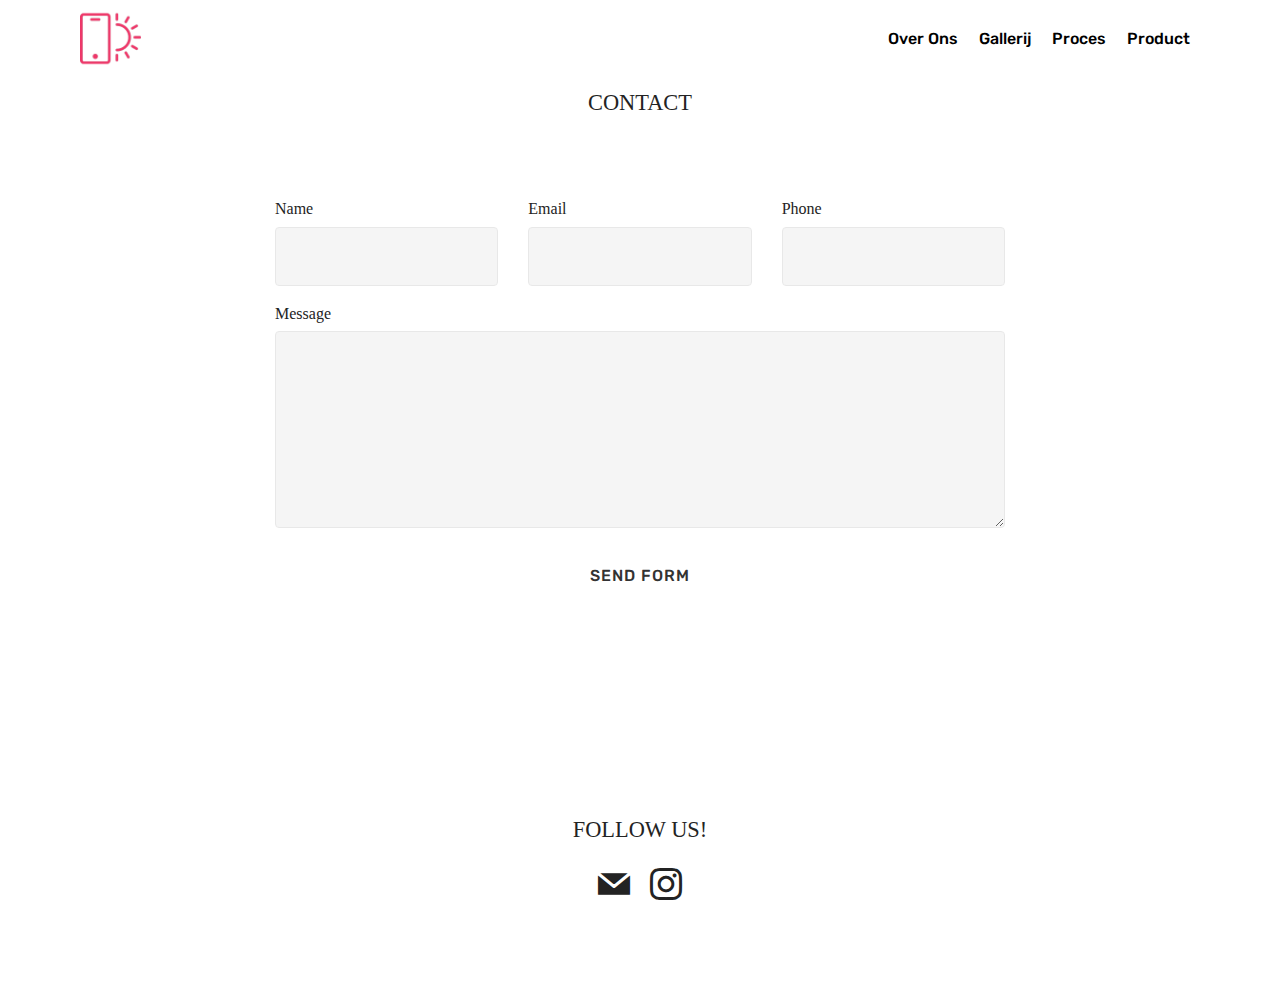
<file: page6.html>
<!DOCTYPE html>
<html>
<head>
  <!-- Site made with Mobirise Website Builder v4.4.1, https://mobirise.com -->
  <meta charset="UTF-8">
  <meta http-equiv="X-UA-Compatible" content="IE=edge">
  <meta name="generator" content="Mobirise v4.4.1, mobirise.com">
  <meta name="viewport" content="width=device-width, initial-scale=1">
  <link rel="shortcut icon" href="assets/images/logo2.png" type="image/x-icon">
  <meta name="description" content="Website Builder Description">
  <title>Contact</title>
  <link rel="stylesheet" href="assets/web/assets/mobirise-icons/mobirise-icons.css">
  <link rel="stylesheet" href="assets/tether/tether.min.css">
  <link rel="stylesheet" href="assets/bootstrap/css/bootstrap.min.css">
  <link rel="stylesheet" href="assets/bootstrap/css/bootstrap-grid.min.css">
  <link rel="stylesheet" href="assets/bootstrap/css/bootstrap-reboot.min.css">
  <link rel="stylesheet" href="assets/socicon/css/styles.css">
  <link rel="stylesheet" href="assets/dropdown/css/style.css">
  <link rel="stylesheet" href="assets/theme/css/style.css">
  <link rel="stylesheet" href="assets/mobirise/css/mbr-additional.css" type="text/css">
  
  
  
</head>
<body>

<!-- Google Analytics -->
<!-- Global site tag (gtag.js) - Google Analytics -->
<script async src="https://www.googletagmanager.com/gtag/js?id=UA-111301703-1"></script>
<script>
  window.dataLayer = window.dataLayer || [];
  function gtag(){dataLayer.push(arguments);}
  gtag('js', new Date());

  gtag('config', 'UA-111301703-1');
</script>


<!-- /Google Analytics -->


<section class="menu cid-qEwSmw8Qbl" once="menu" id="menu2-1t" data-rv-view="1152">

    

    <nav class="navbar navbar-expand beta-menu navbar-dropdown align-items-center navbar-fixed-top navbar-toggleable-sm">
        <button class="navbar-toggler navbar-toggler-right" type="button" data-toggle="collapse" data-target="#navbarSupportedContent" aria-controls="navbarSupportedContent" aria-expanded="false" aria-label="Toggle navigation">
            <div class="hamburger">
                <span></span>
                <span></span>
                <span></span>
                <span></span>
            </div>
        </button>
        <div class="menu-logo">
            <div class="navbar-brand">
                <span class="navbar-logo">
                    <a href="https://mobirise.com">
                        <img src="assets/images/logo22.png" alt="Mobirise" media-simple="true" style="height: 3.8rem;">
                    </a>
                </span>
                
            </div>
        </div>
        <div class="collapse navbar-collapse" id="navbarSupportedContent">
            <ul class="navbar-nav nav-dropdown nav-right" data-app-modern-menu="true"><li class="nav-item">
                    <a class="nav-link link text-black display-4" href="page4.html">
                        Over Ons</a>
                </li><li class="nav-item"><a class="nav-link link text-black display-4" href="page3.html">
                        Gallerij</a></li><li class="nav-item"><a class="nav-link link text-black display-4" href="https://mobirise.com">
                        Proces</a></li>
                <li class="nav-item">
                    <a class="nav-link link text-black display-4" href="https://mobirise.com">
                        Product</a>
                </li></ul>
            
        </div>
    </nav>
</section>

<section class="engine"><a href="https://mobirise.co/b">free site creator</a></section><section class="mbr-section form1 cid-qD9pD2ga7s" id="form1-13" data-rv-view="1154">

    

    
    <div class="container">
        <div class="row justify-content-center">
            <div class="title col-12 col-lg-8">
                <h2 class="mbr-section-title align-center pb-3 mbr-fonts-style display-2">CONTACT</h2>
                <h3 class="mbr-section-subtitle align-center mbr-light pb-3 mbr-fonts-style display-5"></h3>
            </div>
        </div>
    </div>
    <div class="container">
        <div class="row justify-content-center">
            <div class="media-container-column col-lg-8" data-form-type="formoid">
                    <div data-form-alert="" hidden="">
                        Thanks for filling out the form!
                    </div>
            
                    <form class="mbr-form" action="https://mobirise.com/" method="post" data-form-title="Mobirise Form"><input type="hidden" data-form-email="true" value="k+SC4goc9FFto/b0BIbzvciplPzizHbf5+IG+WUpe96d+n7rq9HGdw3bYwJsu/77Bc5SdR8rr1uY/+cPeKDLBXOJdCZt76JtHePtQfoQw9ZWQS4EIOQu0IdtuC9luaSW">
                        <div class="row row-sm-offset">
                            <div class="col-md-4 multi-horizontal" data-for="name">
                                <div class="form-group">
                                    <label class="form-control-label mbr-fonts-style display-7" for="name-form1-13">Name</label>
                                    <input type="text" class="form-control" name="name" data-form-field="Name" required="" id="name-form1-13">
                                </div>
                            </div>
                            <div class="col-md-4 multi-horizontal" data-for="email">
                                <div class="form-group">
                                    <label class="form-control-label mbr-fonts-style display-7" for="email-form1-13">Email</label>
                                    <input type="email" class="form-control" name="email" data-form-field="Email" required="" id="email-form1-13">
                                </div>
                            </div>
                            <div class="col-md-4 multi-horizontal" data-for="phone">
                                <div class="form-group">
                                    <label class="form-control-label mbr-fonts-style display-7" for="phone-form1-13">Phone</label>
                                    <input type="tel" class="form-control" name="phone" data-form-field="Phone" id="phone-form1-13">
                                </div>
                            </div>
                        </div>
                        <div class="form-group" data-for="message">
                            <label class="form-control-label mbr-fonts-style display-7" for="message-form1-13">Message</label>
                            <textarea type="text" class="form-control" name="message" rows="7" data-form-field="Message" id="message-form1-13"></textarea>
                        </div>
            
                        <span class="input-group-btn"><button href="" type="submit" class="btn btn-form btn-white display-4">SEND FORM</button></span>
                    </form>
            </div>
        </div>
    </div>
</section>

<section class="cid-qD9pXo0tuH" id="social-buttons2-14" data-rv-view="1157">

    

    

    <div class="container">
        <div class="media-container-row">
            <div class="col-md-8 align-center">
                <h2 class="pb-3 mbr-fonts-style display-2">
                    FOLLOW US!
                </h2>
                <div class="social-list pl-0 mb-0">
                    <a href="https://twitter.com/mobirise" target="_blank">
                        <span class="px-2 mbr-iconfont mbr-iconfont-social socicon-mail socicon" media-simple="true"></span>
                    </a>
                    <a href="https://www.facebook.com/pages/Mobirise/1616226671953247" target="_blank">
                        <span class="px-2 mbr-iconfont mbr-iconfont-social socicon-instagram socicon" media-simple="true"></span>
                    </a>
                    <a href="https://instagram.com/mobirise" target="_blank">
                        
                    </a>
                    <a href="https://www.youtube.com/c/mobirise" target="_blank">
                        
                    </a>
                    <a href="https://plus.google.com/u/0/+Mobirise" target="_blank">
                        
                    </a>
                    <a href="https://www.behance.net/Mobirise" target="_blank">
                        
                    </a>
                </div>
            </div>
        </div>
    </div>
</section>


  <script src="assets/web/assets/jquery/jquery.min.js"></script>
  <script src="assets/popper/popper.min.js"></script>
  <script src="assets/tether/tether.min.js"></script>
  <script src="assets/bootstrap/js/bootstrap.min.js"></script>
  <script src="assets/smooth-scroll/smooth-scroll.js"></script>
  <script src="assets/touch-swipe/jquery.touch-swipe.min.js"></script>
  <script src="assets/social-likes/social-likes.js"></script>
  <script src="assets/dropdown/js/script.min.js"></script>
  <script src="assets/theme/js/script.js"></script>
  <script src="assets/formoid/formoid.min.js"></script>
  
  
</body>
</html>
</file>
<file: assets/web/assets/mobirise-icons/mobirise-icons.css>
@font-face {
  font-family: 'MobiriseIcons';
  src:  url('mobirise-icons.eot?spat4u');
  src:  url('mobirise-icons.eot?spat4u#iefix') format('embedded-opentype'),
    url('mobirise-icons.ttf?spat4u') format('truetype'),
    url('mobirise-icons.woff?spat4u') format('woff'),
    url('mobirise-icons.svg?spat4u#MobiriseIcons') format('svg');
  font-weight: normal;
  font-style: normal;
}

[class^="mbri-"], [class*=" mbri-"] {
  /* use !important to prevent issues with browser extensions that change fonts */
  font-family: MobiriseIcons !important;
  speak: none;
  font-style: normal;
  font-weight: normal;
  font-variant: normal;
  text-transform: none;
  line-height: 1;

  /* Better Font Rendering =========== */
  -webkit-font-smoothing: antialiased;
  -moz-osx-font-smoothing: grayscale;
}

.mbri-add-submenu:before {
  content: "\e900";
}
.mbri-alert:before {
  content: "\e901";
}
.mbri-align-center:before {
  content: "\e902";
}
.mbri-align-justify:before {
  content: "\e903";
}
.mbri-align-left:before {
  content: "\e904";
}
.mbri-align-right:before {
  content: "\e905";
}
.mbri-android:before {
  content: "\e906";
}
.mbri-apple:before {
  content: "\e907";
}
.mbri-arrow-down:before {
  content: "\e908";
}
.mbri-arrow-next:before {
  content: "\e909";
}
.mbri-arrow-prev:before {
  content: "\e90a";
}
.mbri-arrow-up:before {
  content: "\e90b";
}
.mbri-bold:before {
  content: "\e90c";
}
.mbri-bookmark:before {
  content: "\e90d";
}
.mbri-bootstrap:before {
  content: "\e90e";
}
.mbri-briefcase:before {
  content: "\e90f";
}
.mbri-browse:before {
  content: "\e910";
}
.mbri-bulleted-list:before {
  content: "\e911";
}
.mbri-calendar:before {
  content: "\e912";
}
.mbri-camera:before {
  content: "\e913";
}
.mbri-cart-add:before {
  content: "\e914";
}
.mbri-cart-full:before {
  content: "\e915";
}
.mbri-cash:before {
  content: "\e916";
}
.mbri-change-style:before {
  content: "\e917";
}
.mbri-chat:before {
  content: "\e918";
}
.mbri-clock:before {
  content: "\e919";
}
.mbri-close:before {
  content: "\e91a";
}
.mbri-cloud:before {
  content: "\e91b";
}
.mbri-code:before {
  content: "\e91c";
}
.mbri-contact-form:before {
  content: "\e91d";
}
.mbri-credit-card:before {
  content: "\e91e";
}
.mbri-cursor-click:before {
  content: "\e91f";
}
.mbri-cust-feedback:before {
  content: "\e920";
}
.mbri-database:before {
  content: "\e921";
}
.mbri-delivery:before {
  content: "\e922";
}
.mbri-desktop:before {
  content: "\e923";
}
.mbri-devices:before {
  content: "\e924";
}
.mbri-down:before {
  content: "\e925";
}
.mbri-download:before {
  content: "\e989";
}
.mbri-drag-n-drop:before {
  content: "\e927";
}
.mbri-drag-n-drop2:before {
  content: "\e928";
}
.mbri-edit:before {
  content: "\e929";
}
.mbri-edit2:before {
  content: "\e92a";
}
.mbri-error:before {
  content: "\e92b";
}
.mbri-extension:before {
  content: "\e92c";
}
.mbri-features:before {
  content: "\e92d";
}
.mbri-file:before {
  content: "\e92e";
}
.mbri-flag:before {
  content: "\e92f";
}
.mbri-folder:before {
  content: "\e930";
}
.mbri-gift:before {
  content: "\e931";
}
.mbri-github:before {
  content: "\e932";
}
.mbri-globe:before {
  content: "\e933";
}
.mbri-globe-2:before {
  content: "\e934";
}
.mbri-growing-chart:before {
  content: "\e935";
}
.mbri-hearth:before {
  content: "\e936";
}
.mbri-help:before {
  content: "\e937";
}
.mbri-home:before {
  content: "\e938";
}
.mbri-hot-cup:before {
  content: "\e939";
}
.mbri-idea:before {
  content: "\e93a";
}
.mbri-image-gallery:before {
  content: "\e93b";
}
.mbri-image-slider:before {
  content: "\e93c";
}
.mbri-info:before {
  content: "\e93d";
}
.mbri-italic:before {
  content: "\e93e";
}
.mbri-key:before {
  content: "\e93f";
}
.mbri-laptop:before {
  content: "\e940";
}
.mbri-layers:before {
  content: "\e941";
}
.mbri-left-right:before {
  content: "\e942";
}
.mbri-left:before {
  content: "\e943";
}
.mbri-letter:before {
  content: "\e944";
}
.mbri-like:before {
  content: "\e945";
}
.mbri-link:before {
  content: "\e946";
}
.mbri-lock:before {
  content: "\e947";
}
.mbri-login:before {
  content: "\e948";
}
.mbri-logout:before {
  content: "\e949";
}
.mbri-magic-stick:before {
  content: "\e94a";
}
.mbri-map-pin:before {
  content: "\e94b";
}
.mbri-menu:before {
  content: "\e94c";
}
.mbri-mobile:before {
  content: "\e94d";
}
.mbri-mobile2:before {
  content: "\e94e";
}
.mbri-mobirise:before {
  content: "\e94f";
}
.mbri-more-horizontal:before {
  content: "\e950";
}
.mbri-more-vertical:before {
  content: "\e951";
}
.mbri-music:before {
  content: "\e952";
}
.mbri-new-file:before {
  content: "\e953";
}
.mbri-numbered-list:before {
  content: "\e954";
}
.mbri-opened-folder:before {
  content: "\e955";
}
.mbri-pages:before {
  content: "\e956";
}
.mbri-paper-plane:before {
  content: "\e957";
}
.mbri-paperclip:before {
  content: "\e958";
}
.mbri-photo:before {
  content: "\e959";
}
.mbri-photos:before {
  content: "\e95a";
}
.mbri-pin:before {
  content: "\e95b";
}
.mbri-play:before {
  content: "\e95c";
}
.mbri-plus:before {
  content: "\e95d";
}
.mbri-preview:before {
  content: "\e95e";
}
.mbri-print:before {
  content: "\e95f";
}
.mbri-protect:before {
  content: "\e960";
}
.mbri-question:before {
  content: "\e961";
}
.mbri-quote-left:before {
  content: "\e962";
}
.mbri-quote-right:before {
  content: "\e963";
}
.mbri-refresh:before {
  content: "\e964";
}
.mbri-responsive:before {
  content: "\e965";
}
.mbri-right:before {
  content: "\e966";
}
.mbri-rocket:before {
  content: "\e967";
}
.mbri-sad-face:before {
  content: "\e968";
}
.mbri-sale:before {
  content: "\e969";
}
.mbri-save:before {
  content: "\e96a";
}
.mbri-search:before {
  content: "\e96b";
}
.mbri-setting:before {
  content: "\e96c";
}
.mbri-setting2:before {
  content: "\e96d";
}
.mbri-setting3:before {
  content: "\e96e";
}
.mbri-share:before {
  content: "\e96f";
}
.mbri-shopping-bag:before {
  content: "\e970";
}
.mbri-shopping-basket:before {
  content: "\e971";
}
.mbri-shopping-cart:before {
  content: "\e972";
}
.mbri-sites:before {
  content: "\e973";
}
.mbri-smile-face:before {
  content: "\e974";
}
.mbri-speed:before {
  content: "\e975";
}
.mbri-star:before {
  content: "\e976";
}
.mbri-success:before {
  content: "\e977";
}
.mbri-sun:before {
  content: "\e978";
}
.mbri-sun2:before {
  content: "\e979";
}
.mbri-tablet:before {
  content: "\e97a";
}
.mbri-tablet-vertical:before {
  content: "\e97b";
}
.mbri-target:before {
  content: "\e97c";
}
.mbri-timer:before {
  content: "\e97d";
}
.mbri-to-ftp:before {
  content: "\e97e";
}
.mbri-to-local-drive:before {
  content: "\e97f";
}
.mbri-touch-swipe:before {
  content: "\e980";
}
.mbri-touch:before {
  content: "\e981";
}
.mbri-trash:before {
  content: "\e982";
}
.mbri-underline:before {
  content: "\e983";
}
.mbri-unlink:before {
  content: "\e984";
}
.mbri-unlock:before {
  content: "\e985";
}
.mbri-up-down:before {
  content: "\e986";
}
.mbri-up:before {
  content: "\e987";
}
.mbri-update:before {
  content: "\e988";
}
.mbri-upload:before {
 content: "\e926"; 
}
.mbri-user:before {
  content: "\e98a";
}
.mbri-user2:before {
  content: "\e98b";
}
.mbri-users:before {
  content: "\e98c";
}
.mbri-video:before {
  content: "\e98d";
}
.mbri-video-play:before {
  content: "\e98e";
}
.mbri-watch:before {
  content: "\e98f";
}
.mbri-website-theme:before {
  content: "\e990";
}
.mbri-wifi:before {
  content: "\e991";
}
.mbri-windows:before {
  content: "\e992";
}
.mbri-zoom-out:before {
  content: "\e993";
}
.mbri-redo:before {
  content: "\e994";
}
.mbri-undo:before {
  content: "\e995";
}
</file>
<file: assets/dropdown/css/style.css>
.navbar-dropdown {
  left: 0;
  padding: 0;
  position: absolute;
  right: 0;
  top: 0;
  transition: all 0.45s ease;
  z-index: 1030;
  background: #282828; }
  .navbar-dropdown .navbar-logo {
    margin-right: 0.8rem;
    transition: margin 0.3s ease-in-out;
    vertical-align: middle; }
    .navbar-dropdown .navbar-logo img {
      height: 3.125rem;
      transition: all 0.3s ease-in-out; }
    .navbar-dropdown .navbar-logo.mbr-iconfont {
      font-size: 3.125rem;
      line-height: 3.125rem; }
  .navbar-dropdown .navbar-caption {
    font-weight: 700;
    white-space: normal;
    vertical-align: -4px;
    line-height: 3.125rem !important; }
    .navbar-dropdown .navbar-caption, .navbar-dropdown .navbar-caption:hover {
      color: inherit;
      text-decoration: none; }
  .navbar-dropdown .mbr-iconfont + .navbar-caption {
    vertical-align: -1px; }
  .navbar-dropdown.navbar-fixed-top {
    position: fixed; }
  .navbar-dropdown .navbar-brand span {
    vertical-align: -4px; }
  .navbar-dropdown.bg-color.transparent {
    background: none; }
  .navbar-dropdown.navbar-short .navbar-brand {
    padding: 0.625rem 0; }
    .navbar-dropdown.navbar-short .navbar-brand span {
      vertical-align: -1px; }
  .navbar-dropdown.navbar-short .navbar-caption {
    line-height: 2.375rem !important;
    vertical-align: -2px; }
  .navbar-dropdown.navbar-short .navbar-logo {
    margin-right: 0.5rem; }
    .navbar-dropdown.navbar-short .navbar-logo img {
      height: 2.375rem; }
    .navbar-dropdown.navbar-short .navbar-logo.mbr-iconfont {
      font-size: 2.375rem;
      line-height: 2.375rem; }
  .navbar-dropdown.navbar-short .mbr-table-cell {
    height: 3.625rem; }
  .navbar-dropdown .navbar-close {
    left: 0.6875rem;
    position: fixed;
    top: 0.75rem;
    z-index: 1000; }
  .navbar-dropdown .hamburger-icon {
    content: "";
    display: inline-block;
    vertical-align: middle;
    width: 16px;
    -webkit-box-shadow: 0 -6px 0 1px #282828,0 0 0 1px #282828,0 6px 0 1px #282828;
    -moz-box-shadow: 0 -6px 0 1px #282828,0 0 0 1px #282828,0 6px 0 1px #282828;
    box-shadow: 0 -6px 0 1px #282828,0 0 0 1px #282828,0 6px 0 1px #282828; }

.dropdown-menu .dropdown-toggle[data-toggle="dropdown-submenu"]::after {
  border-bottom: 0.35em solid transparent;
  border-left: 0.35em solid;
  border-right: 0;
  border-top: 0.35em solid transparent;
  margin-left: 0.3rem; }

.dropdown-menu .dropdown-item:focus {
  outline: 0; }

.nav-dropdown {
  font-size: 0.75rem;
  font-weight: 500;
  height: auto !important; }
  .nav-dropdown .nav-btn {
    padding-left: 1rem; }
  .nav-dropdown .link {
    margin: .667em 1.667em;
    font-weight: 500;
    padding: 0;
    transition: color .2s ease-in-out; }
    .nav-dropdown .link.dropdown-toggle {
      margin-right: 2.583em; }
      .nav-dropdown .link.dropdown-toggle::after {
        margin-left: .25rem;
        border-top: 0.35em solid;
        border-right: 0.35em solid transparent;
        border-left: 0.35em solid transparent;
        border-bottom: 0; }
      .nav-dropdown .link.dropdown-toggle[aria-expanded="true"] {
        margin: 0;
        padding: 0.667em 3.263em  0.667em 1.667em; }
  .nav-dropdown .link::after,
  .nav-dropdown .dropdown-item::after {
    color: inherit; }
  .nav-dropdown .btn {
    font-size: 0.75rem;
    font-weight: 700;
    letter-spacing: 0;
    margin-bottom: 0;
    padding-left: 1.25rem;
    padding-right: 1.25rem; }
  .nav-dropdown .dropdown-menu {
    border-radius: 0;
    border: 0;
    left: 0;
    margin: 0;
    padding-bottom: 1.25rem;
    padding-top: 1.25rem;
    position: relative; }
  .nav-dropdown .dropdown-submenu {
    margin-left: 0.125rem;
    top: 0; }
  .nav-dropdown .dropdown-item {
    font-weight: 500;
    line-height: 2;
    padding: 0.3846em 4.615em 0.3846em 1.5385em;
    position: relative;
    transition: color .2s ease-in-out, background-color .2s ease-in-out; }
    .nav-dropdown .dropdown-item::after {
      margin-top: -0.3077em;
      position: absolute;
      right: 1.1538em;
      top: 50%; }
    .nav-dropdown .dropdown-item:focus, .nav-dropdown .dropdown-item:hover {
      background: none; }

@media (max-width: 767px) {
  .nav-dropdown.navbar-toggleable-sm {
    bottom: 0;
    display: none;
    left: 0;
    overflow-x: hidden;
    position: fixed;
    top: 0;
    transform: translateX(-100%);
    -ms-transform: translateX(-100%);
    -webkit-transform: translateX(-100%);
    width: 18.75rem;
    z-index: 999; } }
.nav-dropdown.navbar-toggleable-xl {
  bottom: 0;
  display: none;
  left: 0;
  overflow-x: hidden;
  position: fixed;
  top: 0;
  transform: translateX(-100%);
  -ms-transform: translateX(-100%);
  -webkit-transform: translateX(-100%);
  width: 18.75rem;
  z-index: 999; }

.nav-dropdown-sm {
  display: block !important;
  overflow-x: hidden;
  overflow: auto;
  padding-top: 3.875rem; }
  .nav-dropdown-sm::after {
    content: "";
    display: block;
    height: 3rem;
    width: 100%; }
  .nav-dropdown-sm.collapse.in ~ .navbar-close {
    display: block !important; }
  .nav-dropdown-sm.collapsing, .nav-dropdown-sm.collapse.in {
    transform: translateX(0);
    -ms-transform: translateX(0);
    -webkit-transform: translateX(0);
    transition: all 0.25s ease-out;
    -webkit-transition: all 0.25s ease-out;
    background: #282828; }
  .nav-dropdown-sm.collapsing[aria-expanded="false"] {
    transform: translateX(-100%);
    -ms-transform: translateX(-100%);
    -webkit-transform: translateX(-100%); }
  .nav-dropdown-sm .nav-item {
    display: block;
    margin-left: 0 !important;
    padding-left: 0; }
  .nav-dropdown-sm .link,
  .nav-dropdown-sm .dropdown-item {
    border-top: 1px dotted rgba(255, 255, 255, 0.1);
    font-size: 0.8125rem;
    line-height: 1.6;
    margin: 0 !important;
    padding: 0.875rem 2.4rem 0.875rem 1.5625rem !important;
    position: relative;
    white-space: normal; }
    .nav-dropdown-sm .link:focus, .nav-dropdown-sm .link:hover,
    .nav-dropdown-sm .dropdown-item:focus,
    .nav-dropdown-sm .dropdown-item:hover {
      background: rgba(0, 0, 0, 0.2) !important;
      color: #c0a375; }
  .nav-dropdown-sm .nav-btn {
    position: relative;
    padding: 1.5625rem 1.5625rem 0 1.5625rem; }
    .nav-dropdown-sm .nav-btn::before {
      border-top: 1px dotted rgba(255, 255, 255, 0.1);
      content: "";
      left: 0;
      position: absolute;
      top: 0;
      width: 100%; }
    .nav-dropdown-sm .nav-btn + .nav-btn {
      padding-top: 0.625rem; }
      .nav-dropdown-sm .nav-btn + .nav-btn::before {
        display: none; }
  .nav-dropdown-sm .btn {
    padding: 0.625rem 0; }
  .nav-dropdown-sm .dropdown-toggle[data-toggle="dropdown-submenu"]::after {
    margin-left: .25rem;
    border-top: 0.35em solid;
    border-right: 0.35em solid transparent;
    border-left: 0.35em solid transparent;
    border-bottom: 0; }
  .nav-dropdown-sm .dropdown-toggle[data-toggle="dropdown-submenu"][aria-expanded="true"]::after {
    border-top: 0;
    border-right: 0.35em solid transparent;
    border-left: 0.35em solid transparent;
    border-bottom: 0.35em solid; }
  .nav-dropdown-sm .dropdown-menu {
    margin: 0;
    padding: 0;
    position: relative;
    top: 0;
    left: 0;
    width: 100%;
    border: 0;
    float: none;
    border-radius: 0;
    background: none; }
  .nav-dropdown-sm .dropdown-submenu {
    left: 100%;
    margin-left: 0.125rem;
    margin-top: -1.25rem;
    top: 0; }

.navbar-toggleable-sm .nav-dropdown .dropdown-menu {
  position: absolute; }

.navbar-toggleable-sm .nav-dropdown .dropdown-submenu {
  left: 100%;
  margin-left: 0.125rem;
  margin-top: -1.25rem;
  top: 0; }

.navbar-toggleable-sm.opened .nav-dropdown .dropdown-menu {
  position: relative; }

.navbar-toggleable-sm.opened .nav-dropdown .dropdown-submenu {
  left: 0;
  margin-left: 00rem;
  margin-top: 0rem;
  top: 0; }

.is-builder .nav-dropdown.collapsing {
  transition: none !important; }

/*# sourceMappingURL=style.css.map */
</file>
<file: assets/theme/css/style.css>
/*!
 * Mobirise v4 theme (https://mobirise.com/)
 * Copyright 2017 Mobirise
 */
section {
  background-color: #eeeeee; }

section,
.container,
.container-fluid {
  position: relative;
  word-wrap: break-word; }

a.mbr-iconfont:hover {
  text-decoration: none; }

.article .lead p, .article .lead ul, .article .lead ol, .article .lead pre, .article .lead blockquote {
  margin-bottom: 0; }

a {
  font-style: normal;
  font-weight: 400;
  cursor: pointer; }
  a, a:hover {
    text-decoration: none; }

figure {
  margin-bottom: 0; }

body {
  color: #232323; }

h1, h2, h3, h4, h5, h6,
.h1, .h2, .h3, .h4, .h5, .h6,
.display-1, .display-2, .display-3, .display-4 {
  line-height: 1;
  word-break: break-word;
  word-wrap: break-word; }

b, strong {
  font-weight: bold; }

blockquote {
  padding: 10px 0 10px 20px;
  position: relative;
  border-left: 2px solid;
  border-color: #ff3366; }

input:-webkit-autofill, input:-webkit-autofill:hover, input:-webkit-autofill:focus, input:-webkit-autofill:active {
  transition-delay: 9999s;
  transition-property: background-color, color; }

textarea[type="hidden"] {
  display: none; }

body {
  position: relative; }

section {
  background-position: 50% 50%;
  background-repeat: no-repeat;
  background-size: cover; }
  section .mbr-background-video,
  section .mbr-background-video-preview {
    position: absolute;
    bottom: 0;
    left: 0;
    right: 0;
    top: 0; }

.hidden {
  visibility: hidden; }

.mbr-z-index20 {
  z-index: 20; }

/*! Base colors */
.mbr-white {
  color: #ffffff; }

.mbr-black {
  color: #000000; }

.mbr-bg-white {
  background-color: #ffffff; }

.mbr-bg-black {
  background-color: #000000; }

/*! Text-aligns */
.align-left {
  text-align: left; }

.align-center {
  text-align: center; }

.align-right {
  text-align: right; }

@media (max-width: 767px) {
  .align-left, .align-center, .align-right, .mbr-section-btn, .mbr-section-title {
    text-align: center; } }
/*! Font-weight  */
.mbr-light {
  font-weight: 300; }

.mbr-regular {
  font-weight: 400; }

.mbr-semibold {
  font-weight: 500; }

.mbr-bold {
  font-weight: 700; }

/*! Media  */
.media-size-item {
  -webkit-flex: 1 1 auto;
  -moz-flex: 1 1 auto;
  -ms-flex: 1 1 auto;
  -o-flex: 1 1 auto;
  flex: 1 1 auto; }

.media-content {
  -webkit-flex-basis: 100%;
  flex-basis: 100%; }

.media-container-row {
  display: -ms-flexbox;
  display: -webkit-flex;
  display: flex;
  -webkit-flex-direction: row;
  -ms-flex-direction: row;
  flex-direction: row;
  -webkit-flex-wrap: wrap;
  -ms-flex-wrap: wrap;
  flex-wrap: wrap;
  -webkit-justify-content: center;
  -ms-flex-pack: center;
  justify-content: center;
  -webkit-align-content: center;
  -ms-flex-line-pack: center;
  align-content: center;
  -webkit-align-items: start;
  -ms-flex-align: start;
  align-items: start; }
  .media-container-row .media-size-item {
    width: 400px; }

.media-container-column {
  display: -ms-flexbox;
  display: -webkit-flex;
  display: flex;
  -webkit-flex-direction: column;
  -ms-flex-direction: column;
  flex-direction: column;
  -webkit-flex-wrap: wrap;
  -ms-flex-wrap: wrap;
  flex-wrap: wrap;
  -webkit-justify-content: center;
  -ms-flex-pack: center;
  justify-content: center;
  -webkit-align-content: center;
  -ms-flex-line-pack: center;
  align-content: center;
  -webkit-align-items: stretch;
  -ms-flex-align: stretch;
  align-items: stretch; }
  .media-container-column > * {
    width: 100%; }

@media (min-width: 992px) {
  .media-container-row {
    -webkit-flex-wrap: nowrap;
    -ms-flex-wrap: nowrap;
    flex-wrap: nowrap; } }
figure {
  overflow: hidden; }

figure[mbr-media-size] {
  transition: width 0.1s; }

.mbr-figure img, .mbr-figure iframe {
  display: block;
  width: 100%; }

.card {
  background-color: transparent;
  border: none; }

.card-img {
  text-align: center;
  flex-shrink: 0; }

.media {
  max-width: 100%;
  margin: 0 auto; }

.mbr-figure {
  -ms-flex-item-align: center;
  -ms-grid-row-align: center;
  -webkit-align-self: center;
  align-self: center; }

.media-container > div {
  max-width: 100%; }

.mbr-figure img, .card-img img {
  width: 100%; }

@media (max-width: 991px) {
  .media-size-item {
    width: auto !important; }

  .media {
    width: auto; }

  .mbr-figure {
    width: 100% !important; } }
/*! Buttons */
.mbr-section-btn {
  margin-left: -.25rem;
  margin-right: -.25rem;
  font-size: 0; }

nav .mbr-section-btn {
  margin-left: 0rem;
  margin-right: 0rem; }

/*! Btn icon margin */
.btn .mbr-iconfont, .btn.btn-sm .mbr-iconfont {
  cursor: pointer;
  margin-right: 0.5rem; }

.btn.btn-md .mbr-iconfont, .btn.btn-md .mbr-iconfont {
  margin-right: 0.8rem; }

.mbr-regular {
  font-weight: 400; }

.mbr-semibold {
  font-weight: 500; }

.mbr-bold {
  font-weight: 700; }

[type="submit"] {
  -webkit-appearance: none; }

/*! Full-screen */
.mbr-fullscreen .mbr-overlay {
  min-height: 100vh; }

.mbr-fullscreen {
  display: flex;
  display: -webkit-flex;
  display: -moz-flex;
  display: -ms-flex;
  display: -o-flex;
  align-items: center;
  -webkit-align-items: center;
  min-height: 100vh;
  padding-top: 3rem;
  padding-bottom: 3rem; }

/*! Map */
.map {
  height: 25rem;
  position: relative; }
  .map iframe {
    width: 100%;
    height: 100%; }

/* Form */
.form-asterisk {
  font-family: initial;
  position: absolute;
  top: -2px;
  font-weight: normal; }

/*! Scroll to top arrow */
.mbr-arrow-up {
  bottom: 25px;
  right: 90px;
  position: fixed;
  text-align: right;
  z-index: 5000;
  color: #ffffff;
  font-size: 32px;
  transform: rotate(180deg);
  -webkit-transform: rotate(180deg); }

.mbr-arrow-up a {
  background: rgba(0, 0, 0, 0.2);
  border-radius: 3px;
  color: #fff;
  display: inline-block;
  height: 60px;
  width: 60px;
  outline-style: none !important;
  position: relative;
  text-decoration: none;
  transition: all .3s ease-in-out;
  cursor: pointer;
  text-align: center; }
  .mbr-arrow-up a:hover {
    background-color: rgba(0, 0, 0, 0.4); }
  .mbr-arrow-up a i {
    line-height: 60px; }

.mbr-arrow-up-icon {
  display: block;
  color: #fff; }

.mbr-arrow-up-icon::before {
  content: "\203a";
  display: inline-block;
  font-family: serif;
  font-size: 32px;
  line-height: 1;
  font-style: normal;
  position: relative;
  top: 6px;
  left: -4px;
  -webkit-transform: rotate(-90deg);
  transform: rotate(-90deg); }

/*! Arrow Down */
.mbr-arrow {
  position: absolute;
  bottom: 45px;
  left: 50%;
  width: 60px;
  height: 60px;
  cursor: pointer;
  background-color: rgba(80, 80, 80, 0.5);
  border-radius: 50%;
  -webkit-transform: translateX(-50%);
  transform: translateX(-50%); }
  .mbr-arrow > a {
    display: inline-block;
    text-decoration: none;
    outline-style: none;
    -webkit-animation: arrowdown 1.7s ease-in-out infinite;
    animation: arrowdown 1.7s ease-in-out infinite; }
    .mbr-arrow > a > i {
      position: absolute;
      top: -2px;
      left: 15px;
      font-size: 2rem; }

@keyframes arrowdown {
  0% {
    transform: translateY(0px);
    -webkit-transform: translateY(0px); }
  50% {
    transform: translateY(-5px);
    -webkit-transform: translateY(-5px); }
  100% {
    transform: translateY(0px);
    -webkit-transform: translateY(0px); } }
@-webkit-keyframes arrowdown {
  0% {
    transform: translateY(0px);
    -webkit-transform: translateY(0px); }
  50% {
    transform: translateY(-5px);
    -webkit-transform: translateY(-5px); }
  100% {
    transform: translateY(0px);
    -webkit-transform: translateY(0px); } }
@media (max-width: 500px) {
  .mbr-arrow-up {
    left: 50%;
    right: auto;
    transform: translateX(-50%) rotate(180deg);
    -webkit-transform: translateX(-50%) rotate(180deg); } }
/*Gradients animation*/
@keyframes gradient-animation {
  from {
    background-position: 0% 100%;
    animation-timing-function: ease-in-out; }
  to {
    background-position: 100% 0%;
    animation-timing-function: ease-in-out; } }
@-webkit-keyframes gradient-animation {
  from {
    background-position: 0% 100%;
    animation-timing-function: ease-in-out; }
  to {
    background-position: 100% 0%;
    animation-timing-function: ease-in-out; } }
.bg-gradient {
  background-size: 200% 200%;
  animation: gradient-animation 5s infinite alternate;
  -webkit-animation: gradient-animation 5s infinite alternate; }

.menu .navbar-brand {
  display: -webkit-flex; }
  .menu .navbar-brand span {
    display: flex;
    display: -webkit-flex; }
  .menu .navbar-brand .navbar-caption-wrap {
    display: -webkit-flex; }
  .menu .navbar-brand .navbar-logo img {
    display: -webkit-flex; }
@media (min-width: 768px) and (max-width: 991px) {
  .menu .navbar-toggleable-sm .navbar-nav {
    display: -webkit-box;
    display: -webkit-flex;
    display: -ms-flexbox; } }
@media (min-width: 992px) {
  .menu .navbar-nav.nav-dropdown {
    display: -webkit-flex; }
  .menu .navbar-toggleable-sm .navbar-collapse {
    display: -webkit-flex !important; } }

/*# sourceMappingURL=style.css.map */
.engine {
	position: absolute;
	text-indent: -2400px;
	text-align: center;
	padding: 0;
	top: 0;
	left: -2400px;
}
</file>
<file: assets/mobirise/css/mbr-additional.css>
@import url(https://fonts.googleapis.com/css?family=Rubik:300,300i,400,400i,500,500i,700,700i,900,900i);


body {
  font-style: normal;
  line-height: 1.5;
}
.mbr-section-title {
  font-style: normal;
  line-height: 1.2;
}
.mbr-section-subtitle {
  line-height: 1.3;
}
.mbr-text {
  font-style: normal;
  line-height: 1.6;
}
.display-1 {
  font-family: undefined;
  font-size: 4.25rem;
}
.display-1 > .mbr-iconfont {
  font-size: 6.8rem;
}
.display-2 {
  font-family: undefined;
  font-size: 1.4rem;
}
.display-2 > .mbr-iconfont {
  font-size: 2.24rem;
}
.display-4 {
  font-family: 'Rubik', sans-serif;
  font-size: 1rem;
}
.display-4 > .mbr-iconfont {
  font-size: 1.6rem;
}
.display-5 {
  font-family: 'Rubik', sans-serif;
  font-size: 3rem;
}
.display-5 > .mbr-iconfont {
  font-size: 4.8rem;
}
.display-7 {
  font-family: undefined;
  font-size: 1rem;
}
.display-7 > .mbr-iconfont {
  font-size: 1.6rem;
}
/* ---- Fluid typography for mobile devices ---- */
/* 1.4 - font scale ratio ( bootstrap == 1.42857 ) */
/* 100vw - current viewport width */
/* (48 - 20)  48 == 48rem == 768px, 20 == 20rem == 320px(minimal supported viewport) */
/* 0.65 - min scale variable, may vary */
@media (max-width: 768px) {
  .display-1 {
    font-size: 3.4rem;
    font-size: calc( 2.1374999999999997rem + (4.25 - 2.1374999999999997) * ((100vw - 20rem) / (48 - 20)));
    line-height: calc( 1.4 * (2.1374999999999997rem + (4.25 - 2.1374999999999997) * ((100vw - 20rem) / (48 - 20))));
  }
  .display-2 {
    font-size: 1.12rem;
    font-size: calc( 1.14rem + (1.4 - 1.14) * ((100vw - 20rem) / (48 - 20)));
    line-height: calc( 1.4 * (1.14rem + (1.4 - 1.14) * ((100vw - 20rem) / (48 - 20))));
  }
  .display-4 {
    font-size: 0.8rem;
    font-size: calc( 1rem + (1 - 1) * ((100vw - 20rem) / (48 - 20)));
    line-height: calc( 1.4 * (1rem + (1 - 1) * ((100vw - 20rem) / (48 - 20))));
  }
  .display-5 {
    font-size: 2.4rem;
    font-size: calc( 1.7rem + (3 - 1.7) * ((100vw - 20rem) / (48 - 20)));
    line-height: calc( 1.4 * (1.7rem + (3 - 1.7) * ((100vw - 20rem) / (48 - 20))));
  }
}
/* Buttons */
.btn {
  font-weight: 500;
  border-width: 2px;
  font-style: normal;
  letter-spacing: 1px;
  margin: .4rem .8rem;
  white-space: normal;
  -webkit-transition: all 0.3s ease-in-out;
  -moz-transition: all 0.3s ease-in-out;
  transition: all 0.3s ease-in-out;
  padding: 1rem 3rem;
  border-radius: 3px;
  display: inline-flex;
  align-items: center;
  justify-content: center;
  word-break: break-word;
}
.btn-sm {
  font-weight: 500;
  letter-spacing: 1px;
  -webkit-transition: all 0.3s ease-in-out;
  -moz-transition: all 0.3s ease-in-out;
  transition: all 0.3s ease-in-out;
  padding: 0.6rem 1.5rem;
  border-radius: 3px;
}
.btn-md {
  font-weight: 500;
  letter-spacing: 1px;
  margin: .4rem .8rem !important;
  -webkit-transition: all 0.3s ease-in-out;
  -moz-transition: all 0.3s ease-in-out;
  transition: all 0.3s ease-in-out;
  padding: 1rem 3rem;
  border-radius: 3px;
}
.btn-lg {
  font-weight: 500;
  letter-spacing: 1px;
  margin: .4rem .8rem !important;
  -webkit-transition: all 0.3s ease-in-out;
  -moz-transition: all 0.3s ease-in-out;
  transition: all 0.3s ease-in-out;
  padding: 1.2rem 3.2rem;
  border-radius: 3px;
}
.bg-primary {
  background-color: #149dcc !important;
}
.bg-success {
  background-color: #f7ed4a !important;
}
.bg-info {
  background-color: #82786e !important;
}
.bg-warning {
  background-color: #879a9f !important;
}
.bg-danger {
  background-color: #b1a374 !important;
}
.btn-primary,
.btn-primary:active {
  background-color: #149dcc;
  border-color: #149dcc;
  color: #ffffff;
}
.btn-primary:hover,
.btn-primary:focus,
.btn-primary.focus,
.btn-primary.active {
  color: #ffffff;
  background-color: #0d6786;
  border-color: #0d6786;
}
.btn-primary.disabled,
.btn-primary:disabled {
  color: #ffffff !important;
  background-color: #0d6786 !important;
  border-color: #0d6786 !important;
}
.btn-secondary,
.btn-secondary:active {
  background-color: #ff3366;
  border-color: #ff3366;
  color: #ffffff;
}
.btn-secondary:hover,
.btn-secondary:focus,
.btn-secondary.focus,
.btn-secondary.active {
  color: #ffffff;
  background-color: #e50039;
  border-color: #e50039;
}
.btn-secondary.disabled,
.btn-secondary:disabled {
  color: #ffffff !important;
  background-color: #e50039 !important;
  border-color: #e50039 !important;
}
.btn-info,
.btn-info:active {
  background-color: #82786e;
  border-color: #82786e;
  color: #ffffff;
}
.btn-info:hover,
.btn-info:focus,
.btn-info.focus,
.btn-info.active {
  color: #ffffff;
  background-color: #59524b;
  border-color: #59524b;
}
.btn-info.disabled,
.btn-info:disabled {
  color: #ffffff !important;
  background-color: #59524b !important;
  border-color: #59524b !important;
}
.btn-success,
.btn-success:active {
  background-color: #f7ed4a;
  border-color: #f7ed4a;
  color: #ffffff;
}
.btn-success:hover,
.btn-success:focus,
.btn-success.focus,
.btn-success.active {
  color: #ffffff;
  background-color: #eadd0a;
  border-color: #eadd0a;
}
.btn-success.disabled,
.btn-success:disabled {
  color: #ffffff !important;
  background-color: #eadd0a !important;
  border-color: #eadd0a !important;
}
.btn-warning,
.btn-warning:active {
  background-color: #879a9f;
  border-color: #879a9f;
  color: #ffffff;
}
.btn-warning:hover,
.btn-warning:focus,
.btn-warning.focus,
.btn-warning.active {
  color: #ffffff;
  background-color: #617479;
  border-color: #617479;
}
.btn-warning.disabled,
.btn-warning:disabled {
  color: #ffffff !important;
  background-color: #617479 !important;
  border-color: #617479 !important;
}
.btn-danger,
.btn-danger:active {
  background-color: #b1a374;
  border-color: #b1a374;
  color: #ffffff;
}
.btn-danger:hover,
.btn-danger:focus,
.btn-danger.focus,
.btn-danger.active {
  color: #ffffff;
  background-color: #8b7d4e;
  border-color: #8b7d4e;
}
.btn-danger.disabled,
.btn-danger:disabled {
  color: #ffffff !important;
  background-color: #8b7d4e !important;
  border-color: #8b7d4e !important;
}
.btn-white {
  color: #333333 !important;
}
.btn-white,
.btn-white:active {
  background-color: #ffffff;
  border-color: #ffffff;
  color: #ffffff;
}
.btn-white:hover,
.btn-white:focus,
.btn-white.focus,
.btn-white.active {
  color: #ffffff;
  background-color: #d4d4d4;
  border-color: #d4d4d4;
}
.btn-white.disabled,
.btn-white:disabled {
  color: #ffffff !important;
  background-color: #d4d4d4 !important;
  border-color: #d4d4d4 !important;
}
.btn-black,
.btn-black:active {
  background-color: #333333;
  border-color: #333333;
  color: #ffffff;
}
.btn-black:hover,
.btn-black:focus,
.btn-black.focus,
.btn-black.active {
  color: #ffffff;
  background-color: #0d0d0d;
  border-color: #0d0d0d;
}
.btn-black.disabled,
.btn-black:disabled {
  color: #ffffff !important;
  background-color: #0d0d0d !important;
  border-color: #0d0d0d !important;
}
.btn-primary-outline,
.btn-primary-outline:active {
  background: none;
  border-color: #0b566f;
  color: #0b566f;
}
.btn-primary-outline:hover,
.btn-primary-outline:focus,
.btn-primary-outline.focus,
.btn-primary-outline.active {
  color: #ffffff;
  background-color: #149dcc;
  border-color: #149dcc;
}
.btn-primary-outline.disabled,
.btn-primary-outline:disabled {
  color: #ffffff !important;
  background-color: #149dcc !important;
  border-color: #149dcc !important;
}
.btn-secondary-outline,
.btn-secondary-outline:active {
  background: none;
  border-color: #cc0033;
  color: #cc0033;
}
.btn-secondary-outline:hover,
.btn-secondary-outline:focus,
.btn-secondary-outline.focus,
.btn-secondary-outline.active {
  color: #ffffff;
  background-color: #ff3366;
  border-color: #ff3366;
}
.btn-secondary-outline.disabled,
.btn-secondary-outline:disabled {
  color: #ffffff !important;
  background-color: #ff3366 !important;
  border-color: #ff3366 !important;
}
.btn-info-outline,
.btn-info-outline:active {
  background: none;
  border-color: #4b453f;
  color: #4b453f;
}
.btn-info-outline:hover,
.btn-info-outline:focus,
.btn-info-outline.focus,
.btn-info-outline.active {
  color: #ffffff;
  background-color: #82786e;
  border-color: #82786e;
}
.btn-info-outline.disabled,
.btn-info-outline:disabled {
  color: #ffffff !important;
  background-color: #82786e !important;
  border-color: #82786e !important;
}
.btn-success-outline,
.btn-success-outline:active {
  background: none;
  border-color: #d2c609;
  color: #d2c609;
}
.btn-success-outline:hover,
.btn-success-outline:focus,
.btn-success-outline.focus,
.btn-success-outline.active {
  color: #ffffff;
  background-color: #f7ed4a;
  border-color: #f7ed4a;
}
.btn-success-outline.disabled,
.btn-success-outline:disabled {
  color: #ffffff !important;
  background-color: #f7ed4a !important;
  border-color: #f7ed4a !important;
}
.btn-warning-outline,
.btn-warning-outline:active {
  background: none;
  border-color: #55666b;
  color: #55666b;
}
.btn-warning-outline:hover,
.btn-warning-outline:focus,
.btn-warning-outline.focus,
.btn-warning-outline.active {
  color: #ffffff;
  background-color: #879a9f;
  border-color: #879a9f;
}
.btn-warning-outline.disabled,
.btn-warning-outline:disabled {
  color: #ffffff !important;
  background-color: #879a9f !important;
  border-color: #879a9f !important;
}
.btn-danger-outline,
.btn-danger-outline:active {
  background: none;
  border-color: #7a6e45;
  color: #7a6e45;
}
.btn-danger-outline:hover,
.btn-danger-outline:focus,
.btn-danger-outline.focus,
.btn-danger-outline.active {
  color: #ffffff;
  background-color: #b1a374;
  border-color: #b1a374;
}
.btn-danger-outline.disabled,
.btn-danger-outline:disabled {
  color: #ffffff !important;
  background-color: #b1a374 !important;
  border-color: #b1a374 !important;
}
.btn-black-outline,
.btn-black-outline:active {
  background: none;
  border-color: #000000;
  color: #000000;
}
.btn-black-outline:hover,
.btn-black-outline:focus,
.btn-black-outline.focus,
.btn-black-outline.active {
  color: #ffffff;
  background-color: #333333;
  border-color: #333333;
}
.btn-black-outline.disabled,
.btn-black-outline:disabled {
  color: #ffffff !important;
  background-color: #333333 !important;
  border-color: #333333 !important;
}
.btn-white-outline,
.btn-white-outline:active,
.btn-white-outline.active {
  background: none;
  border-color: #ffffff;
  color: #ffffff;
}
.btn-white-outline:hover,
.btn-white-outline:focus,
.btn-white-outline.focus {
  color: #333333;
  background-color: #ffffff;
  border-color: #ffffff;
}
.text-primary {
  color: #149dcc !important;
}
.text-secondary {
  color: #ff3366 !important;
}
.text-success {
  color: #f7ed4a !important;
}
.text-info {
  color: #82786e !important;
}
.text-warning {
  color: #879a9f !important;
}
.text-danger {
  color: #b1a374 !important;
}
.text-white {
  color: #ffffff !important;
}
.text-black {
  color: #000000 !important;
}
a.text-primary:hover,
a.text-primary:focus {
  color: #0b566f !important;
}
a.text-secondary:hover,
a.text-secondary:focus {
  color: #cc0033 !important;
}
a.text-success:hover,
a.text-success:focus {
  color: #d2c609 !important;
}
a.text-info:hover,
a.text-info:focus {
  color: #4b453f !important;
}
a.text-warning:hover,
a.text-warning:focus {
  color: #55666b !important;
}
a.text-danger:hover,
a.text-danger:focus {
  color: #7a6e45 !important;
}
a.text-white:hover,
a.text-white:focus {
  color: #b3b3b3 !important;
}
a.text-black:hover,
a.text-black:focus {
  color: #4d4d4d !important;
}
.alert-success {
  background-color: #70c770;
}
.alert-info {
  background-color: #82786e;
}
.alert-warning {
  background-color: #879a9f;
}
.alert-danger {
  background-color: #b1a374;
}
.mbr-section-btn a.btn:not(.btn-form) {
  border-radius: 100px;
}
.mbr-section-btn a.btn:not(.btn-form):hover {
  box-shadow: 0 10px 40px 0 rgba(0, 0, 0, 0.2);
}
.mbr-gallery-filter li a {
  border-radius: 100px !important;
}
.mbr-gallery-filter li.active .btn {
  background-color: #149dcc;
  border-color: #149dcc;
  color: #ffffff;
}
.mbr-gallery-filter li.active .btn:focus {
  box-shadow: none;
}
.nav-tabs .nav-link {
  border-radius: 100px !important;
}
.btn-form {
  border-radius: 0;
}
.btn-form:hover {
  cursor: pointer;
}
a,
a:hover {
  color: #149dcc;
}
.mbr-plan-header.bg-primary .mbr-plan-subtitle,
.mbr-plan-header.bg-primary .mbr-plan-price-desc {
  color: #b4e6f8;
}
.mbr-plan-header.bg-success .mbr-plan-subtitle,
.mbr-plan-header.bg-success .mbr-plan-price-desc {
  color: #ffffff;
}
.mbr-plan-header.bg-info .mbr-plan-subtitle,
.mbr-plan-header.bg-info .mbr-plan-price-desc {
  color: #beb8b2;
}
.mbr-plan-header.bg-warning .mbr-plan-subtitle,
.mbr-plan-header.bg-warning .mbr-plan-price-desc {
  color: #ced6d8;
}
.mbr-plan-header.bg-danger .mbr-plan-subtitle,
.mbr-plan-header.bg-danger .mbr-plan-price-desc {
  color: #dfd9c6;
}
/* Scroll to top button*/
.scrollToTop_wraper {
  opacity: 0 !important;
}
/* Others*/
.note-check a[data-value=Rubik] {
  font-style: normal;
}
.mbr-arrow a {
  color: #ffffff;
}
.form-control-label {
  position: relative;
  cursor: pointer;
  margin-bottom: .357em;
  padding: 0;
}
.alert {
  color: #ffffff;
  border-radius: 0;
  border: 0;
  font-size: .875rem;
  line-height: 1.5;
  margin-bottom: 1.875rem;
  padding: 1.25rem;
  position: relative;
}
.alert.alert-form::after {
  background-color: inherit;
  bottom: -7px;
  content: "";
  display: block;
  height: 14px;
  left: 50%;
  margin-left: -7px;
  position: absolute;
  transform: rotate(45deg);
  width: 14px;
}
.form-control {
  background-color: #f5f5f5;
  box-shadow: none;
  color: #565656;
  font-family: undefined;
  font-size: 1rem;
  line-height: 1.43;
  min-height: 3.5em;
  padding: 1.07em .5em;
}
.form-control > .mbr-iconfont {
  font-size: 1.6rem;
}
.form-control,
.form-control:focus {
  border: 1px solid #e8e8e8;
}
.form-active .form-control:invalid {
  border-color: red;
}
.mbr-overlay {
  background-color: #000;
  bottom: 0;
  left: 0;
  opacity: .5;
  position: absolute;
  right: 0;
  top: 0;
  z-index: 0;
}
blockquote {
  font-style: italic;
  padding: 10px 0 10px 20px;
  font-size: 1.09rem;
  position: relative;
  border-color: #149dcc;
  border-width: 3px;
}
ul,
ol,
pre,
blockquote {
  margin-bottom: 2.3125rem;
}
pre {
  background: #f4f4f4;
  padding: 10px 24px;
  white-space: pre-wrap;
}
.inactive {
  -webkit-user-select: none;
  -moz-user-select: none;
  -ms-user-select: none;
  user-select: none;
  pointer-events: none;
  -webkit-user-drag: none;
  user-drag: none;
}
.mbr-section__comments .row {
  justify-content: center;
}
/* Forms */
.mbr-form .btn {
  margin: .4rem 0;
}
.mbr-form .input-group-btn a.btn {
  border-radius: 100px !important;
}
.mbr-form .input-group-btn a.btn:hover {
  box-shadow: 0 10px 40px 0 rgba(0, 0, 0, 0.2);
}
.mbr-form .input-group-btn button[type="submit"] {
  border-radius: 100px !important;
  padding: 1rem 3rem;
}
.mbr-form .input-group-btn button[type="submit"]:hover {
  box-shadow: 0 10px 40px 0 rgba(0, 0, 0, 0.2);
}
.form2 .form-control {
  border-top-left-radius: 100px;
  border-bottom-left-radius: 100px;
}
.form2 .input-group-btn a.btn {
  border-top-left-radius: 0 !important;
  border-bottom-left-radius: 0 !important;
}
.form2 .input-group-btn button[type="submit"] {
  border-top-left-radius: 0 !important;
  border-bottom-left-radius: 0 !important;
}
.form3 input[type="email"] {
  border-radius: 100px !important;
}
@media (max-width: 349px) {
  .form2 input[type="email"] {
    border-radius: 100px !important;
  }
  .form2 .input-group-btn a.btn {
    border-radius: 100px !important;
  }
  .form2 .input-group-btn button[type="submit"] {
    border-radius: 100px !important;
  }
}
@media (max-width: 767px) {
  .btn {
    font-size: .75rem !important;
  }
  .btn .mbr-iconfont {
    font-size: 1rem !important;
  }
}
/* Social block */
.btn-social {
  font-size: 20px;
  border-radius: 50%;
  padding: 0;
  width: 44px;
  height: 44px;
  line-height: 44px;
  text-align: center;
  position: relative;
  border: 2px solid #c0a375;
  border-color: #149dcc;
  color: #232323;
  cursor: pointer;
}
.btn-social i {
  top: 0;
  line-height: 44px;
  width: 44px;
}
.btn-social:hover {
  color: #fff;
  background: #149dcc;
}
.btn-social + .btn {
  margin-left: .1rem;
}
/* Footer */
.mbr-footer-content li::before,
.mbr-footer .mbr-contacts li::before {
  background: #149dcc;
}
.mbr-footer-content li a:hover,
.mbr-footer .mbr-contacts li a:hover {
  color: #149dcc;
}
.footer3 input[type="email"],
.footer4 input[type="email"] {
  border-radius: 100px !important;
}
.footer3 .input-group-btn a.btn,
.footer4 .input-group-btn a.btn {
  border-radius: 100px !important;
}
.footer3 .input-group-btn button[type="submit"],
.footer4 .input-group-btn button[type="submit"] {
  border-radius: 100px !important;
}
/* Headers*/
.header13 .form-inline input[type="email"],
.header14 .form-inline input[type="email"] {
  border-radius: 100px;
}
.header13 .form-inline input[type="text"],
.header14 .form-inline input[type="text"] {
  border-radius: 100px;
}
.header13 .form-inline input[type="tel"],
.header14 .form-inline input[type="tel"] {
  border-radius: 100px;
}
.header13 .form-inline a.btn,
.header14 .form-inline a.btn {
  border-radius: 100px;
}
.header13 .form-inline button,
.header14 .form-inline button {
  border-radius: 100px !important;
}
.offset-1 {
  margin-left: 8.33333%;
}
.offset-2 {
  margin-left: 16.66667%;
}
.offset-3 {
  margin-left: 25%;
}
.offset-4 {
  margin-left: 33.33333%;
}
.offset-5 {
  margin-left: 41.66667%;
}
.offset-6 {
  margin-left: 50%;
}
.offset-7 {
  margin-left: 58.33333%;
}
.offset-8 {
  margin-left: 66.66667%;
}
.offset-9 {
  margin-left: 75%;
}
.offset-10 {
  margin-left: 83.33333%;
}
.offset-11 {
  margin-left: 91.66667%;
}
@media (min-width: 576px) {
  .offset-sm-0 {
    margin-left: 0%;
  }
  .offset-sm-1 {
    margin-left: 8.33333%;
  }
  .offset-sm-2 {
    margin-left: 16.66667%;
  }
  .offset-sm-3 {
    margin-left: 25%;
  }
  .offset-sm-4 {
    margin-left: 33.33333%;
  }
  .offset-sm-5 {
    margin-left: 41.66667%;
  }
  .offset-sm-6 {
    margin-left: 50%;
  }
  .offset-sm-7 {
    margin-left: 58.33333%;
  }
  .offset-sm-8 {
    margin-left: 66.66667%;
  }
  .offset-sm-9 {
    margin-left: 75%;
  }
  .offset-sm-10 {
    margin-left: 83.33333%;
  }
  .offset-sm-11 {
    margin-left: 91.66667%;
  }
}
@media (min-width: 768px) {
  .offset-md-0 {
    margin-left: 0%;
  }
  .offset-md-1 {
    margin-left: 8.33333%;
  }
  .offset-md-2 {
    margin-left: 16.66667%;
  }
  .offset-md-3 {
    margin-left: 25%;
  }
  .offset-md-4 {
    margin-left: 33.33333%;
  }
  .offset-md-5 {
    margin-left: 41.66667%;
  }
  .offset-md-6 {
    margin-left: 50%;
  }
  .offset-md-7 {
    margin-left: 58.33333%;
  }
  .offset-md-8 {
    margin-left: 66.66667%;
  }
  .offset-md-9 {
    margin-left: 75%;
  }
  .offset-md-10 {
    margin-left: 83.33333%;
  }
  .offset-md-11 {
    margin-left: 91.66667%;
  }
}
@media (min-width: 992px) {
  .offset-lg-0 {
    margin-left: 0%;
  }
  .offset-lg-1 {
    margin-left: 8.33333%;
  }
  .offset-lg-2 {
    margin-left: 16.66667%;
  }
  .offset-lg-3 {
    margin-left: 25%;
  }
  .offset-lg-4 {
    margin-left: 33.33333%;
  }
  .offset-lg-5 {
    margin-left: 41.66667%;
  }
  .offset-lg-6 {
    margin-left: 50%;
  }
  .offset-lg-7 {
    margin-left: 58.33333%;
  }
  .offset-lg-8 {
    margin-left: 66.66667%;
  }
  .offset-lg-9 {
    margin-left: 75%;
  }
  .offset-lg-10 {
    margin-left: 83.33333%;
  }
  .offset-lg-11 {
    margin-left: 91.66667%;
  }
}
@media (min-width: 1200px) {
  .offset-xl-0 {
    margin-left: 0%;
  }
  .offset-xl-1 {
    margin-left: 8.33333%;
  }
  .offset-xl-2 {
    margin-left: 16.66667%;
  }
  .offset-xl-3 {
    margin-left: 25%;
  }
  .offset-xl-4 {
    margin-left: 33.33333%;
  }
  .offset-xl-5 {
    margin-left: 41.66667%;
  }
  .offset-xl-6 {
    margin-left: 50%;
  }
  .offset-xl-7 {
    margin-left: 58.33333%;
  }
  .offset-xl-8 {
    margin-left: 66.66667%;
  }
  .offset-xl-9 {
    margin-left: 75%;
  }
  .offset-xl-10 {
    margin-left: 83.33333%;
  }
  .offset-xl-11 {
    margin-left: 91.66667%;
  }
}
.navbar-toggler {
  -webkit-align-self: flex-start;
  -ms-flex-item-align: start;
  align-self: flex-start;
  padding: 0.25rem 0.75rem;
  font-size: 1.25rem;
  line-height: 1;
  background: transparent;
  border: 1px solid transparent;
  -webkit-border-radius: 0.25rem;
  border-radius: 0.25rem;
}
.navbar-toggler:focus,
.navbar-toggler:hover {
  text-decoration: none;
}
.navbar-toggler-icon {
  display: inline-block;
  width: 1.5em;
  height: 1.5em;
  vertical-align: middle;
  content: "";
  background: no-repeat center center;
  -webkit-background-size: 100% 100%;
  -o-background-size: 100% 100%;
  background-size: 100% 100%;
}
.navbar-toggler-left {
  position: absolute;
  left: 1rem;
}
.navbar-toggler-right {
  position: absolute;
  right: 1rem;
}
@media (max-width: 575px) {
  .navbar-toggleable .navbar-nav .dropdown-menu {
    position: static;
    float: none;
  }
  .navbar-toggleable > .container {
    padding-right: 0;
    padding-left: 0;
  }
}
@media (min-width: 576px) {
  .navbar-toggleable {
    -webkit-box-orient: horizontal;
    -webkit-box-direction: normal;
    -webkit-flex-direction: row;
    -ms-flex-direction: row;
    flex-direction: row;
    -webkit-flex-wrap: nowrap;
    -ms-flex-wrap: nowrap;
    flex-wrap: nowrap;
    -webkit-box-align: center;
    -webkit-align-items: center;
    -ms-flex-align: center;
    align-items: center;
  }
  .navbar-toggleable .navbar-nav {
    -webkit-box-orient: horizontal;
    -webkit-box-direction: normal;
    -webkit-flex-direction: row;
    -ms-flex-direction: row;
    flex-direction: row;
  }
  .navbar-toggleable .navbar-nav .nav-link {
    padding-right: .5rem;
    padding-left: .5rem;
  }
  .navbar-toggleable > .container {
    display: -webkit-box;
    display: -webkit-flex;
    display: -ms-flexbox;
    display: flex;
    -webkit-flex-wrap: nowrap;
    -ms-flex-wrap: nowrap;
    flex-wrap: nowrap;
    -webkit-box-align: center;
    -webkit-align-items: center;
    -ms-flex-align: center;
    align-items: center;
  }
  .navbar-toggleable .navbar-collapse {
    display: -webkit-box !important;
    display: -webkit-flex !important;
    display: -ms-flexbox !important;
    display: flex !important;
    width: 100%;
  }
  .navbar-toggleable .navbar-toggler {
    display: none;
  }
}
@media (max-width: 767px) {
  .navbar-toggleable-sm .navbar-nav .dropdown-menu {
    position: static;
    float: none;
  }
  .navbar-toggleable-sm > .container {
    padding-right: 0;
    padding-left: 0;
  }
}
@media (min-width: 768px) {
  .navbar-toggleable-sm {
    -webkit-box-orient: horizontal;
    -webkit-box-direction: normal;
    -webkit-flex-direction: row;
    -ms-flex-direction: row;
    flex-direction: row;
    -webkit-flex-wrap: nowrap;
    -ms-flex-wrap: nowrap;
    flex-wrap: nowrap;
    -webkit-box-align: center;
    -webkit-align-items: center;
    -ms-flex-align: center;
    align-items: center;
  }
  .navbar-toggleable-sm .navbar-nav {
    -webkit-box-orient: horizontal;
    -webkit-box-direction: normal;
    -webkit-flex-direction: row;
    -ms-flex-direction: row;
    flex-direction: row;
  }
  .navbar-toggleable-sm .navbar-nav .nav-link {
    padding-right: .5rem;
    padding-left: .5rem;
  }
  .navbar-toggleable-sm > .container {
    display: -webkit-box;
    display: -webkit-flex;
    display: -ms-flexbox;
    display: flex;
    -webkit-flex-wrap: nowrap;
    -ms-flex-wrap: nowrap;
    flex-wrap: nowrap;
    -webkit-box-align: center;
    -webkit-align-items: center;
    -ms-flex-align: center;
    align-items: center;
  }
  .navbar-toggleable-sm .navbar-collapse {
    display: -webkit-box !important;
    display: -webkit-flex !important;
    display: -ms-flexbox !important;
    display: flex !important;
    width: 100%;
  }
  .navbar-toggleable-sm .navbar-toggler {
    display: none;
  }
}
@media (max-width: 991px) {
  .navbar-toggleable-md .navbar-nav .dropdown-menu {
    position: static;
    float: none;
  }
  .navbar-toggleable-md > .container {
    padding-right: 0;
    padding-left: 0;
  }
}
@media (min-width: 992px) {
  .navbar-toggleable-md {
    -webkit-box-orient: horizontal;
    -webkit-box-direction: normal;
    -webkit-flex-direction: row;
    -ms-flex-direction: row;
    flex-direction: row;
    -webkit-flex-wrap: nowrap;
    -ms-flex-wrap: nowrap;
    flex-wrap: nowrap;
    -webkit-box-align: center;
    -webkit-align-items: center;
    -ms-flex-align: center;
    align-items: center;
  }
  .navbar-toggleable-md .navbar-nav {
    -webkit-box-orient: horizontal;
    -webkit-box-direction: normal;
    -webkit-flex-direction: row;
    -ms-flex-direction: row;
    flex-direction: row;
  }
  .navbar-toggleable-md .navbar-nav .nav-link {
    padding-right: .5rem;
    padding-left: .5rem;
  }
  .navbar-toggleable-md > .container {
    display: -webkit-box;
    display: -webkit-flex;
    display: -ms-flexbox;
    display: flex;
    -webkit-flex-wrap: nowrap;
    -ms-flex-wrap: nowrap;
    flex-wrap: nowrap;
    -webkit-box-align: center;
    -webkit-align-items: center;
    -ms-flex-align: center;
    align-items: center;
  }
  .navbar-toggleable-md .navbar-collapse {
    display: -webkit-box !important;
    display: -webkit-flex !important;
    display: -ms-flexbox !important;
    display: flex !important;
    width: 100%;
  }
  .navbar-toggleable-md .navbar-toggler {
    display: none;
  }
}
@media (max-width: 1199px) {
  .navbar-toggleable-lg .navbar-nav .dropdown-menu {
    position: static;
    float: none;
  }
  .navbar-toggleable-lg > .container {
    padding-right: 0;
    padding-left: 0;
  }
}
@media (min-width: 1200px) {
  .navbar-toggleable-lg {
    -webkit-box-orient: horizontal;
    -webkit-box-direction: normal;
    -webkit-flex-direction: row;
    -ms-flex-direction: row;
    flex-direction: row;
    -webkit-flex-wrap: nowrap;
    -ms-flex-wrap: nowrap;
    flex-wrap: nowrap;
    -webkit-box-align: center;
    -webkit-align-items: center;
    -ms-flex-align: center;
    align-items: center;
  }
  .navbar-toggleable-lg .navbar-nav {
    -webkit-box-orient: horizontal;
    -webkit-box-direction: normal;
    -webkit-flex-direction: row;
    -ms-flex-direction: row;
    flex-direction: row;
  }
  .navbar-toggleable-lg .navbar-nav .nav-link {
    padding-right: .5rem;
    padding-left: .5rem;
  }
  .navbar-toggleable-lg > .container {
    display: -webkit-box;
    display: -webkit-flex;
    display: -ms-flexbox;
    display: flex;
    -webkit-flex-wrap: nowrap;
    -ms-flex-wrap: nowrap;
    flex-wrap: nowrap;
    -webkit-box-align: center;
    -webkit-align-items: center;
    -ms-flex-align: center;
    align-items: center;
  }
  .navbar-toggleable-lg .navbar-collapse {
    display: -webkit-box !important;
    display: -webkit-flex !important;
    display: -ms-flexbox !important;
    display: flex !important;
    width: 100%;
  }
  .navbar-toggleable-lg .navbar-toggler {
    display: none;
  }
}
.navbar-toggleable-xl {
  -webkit-box-orient: horizontal;
  -webkit-box-direction: normal;
  -webkit-flex-direction: row;
  -ms-flex-direction: row;
  flex-direction: row;
  -webkit-flex-wrap: nowrap;
  -ms-flex-wrap: nowrap;
  flex-wrap: nowrap;
  -webkit-box-align: center;
  -webkit-align-items: center;
  -ms-flex-align: center;
  align-items: center;
}
.navbar-toggleable-xl .navbar-nav .dropdown-menu {
  position: static;
  float: none;
}
.navbar-toggleable-xl > .container {
  padding-right: 0;
  padding-left: 0;
}
.navbar-toggleable-xl .navbar-nav {
  -webkit-box-orient: horizontal;
  -webkit-box-direction: normal;
  -webkit-flex-direction: row;
  -ms-flex-direction: row;
  flex-direction: row;
}
.navbar-toggleable-xl .navbar-nav .nav-link {
  padding-right: .5rem;
  padding-left: .5rem;
}
.navbar-toggleable-xl > .container {
  display: -webkit-box;
  display: -webkit-flex;
  display: -ms-flexbox;
  display: flex;
  -webkit-flex-wrap: nowrap;
  -ms-flex-wrap: nowrap;
  flex-wrap: nowrap;
  -webkit-box-align: center;
  -webkit-align-items: center;
  -ms-flex-align: center;
  align-items: center;
}
.navbar-toggleable-xl .navbar-collapse {
  display: -webkit-box !important;
  display: -webkit-flex !important;
  display: -ms-flexbox !important;
  display: flex !important;
  width: 100%;
}
.navbar-toggleable-xl .navbar-toggler {
  display: none;
}
.card-img {
  width: auto;
}
.menu .navbar.collapsed:not(.beta-menu) {
  flex-direction: column;
}
.carousel-item.active,
.carousel-item-next,
.carousel-item-prev {
  display: -webkit-box;
  display: -webkit-flex;
  display: -ms-flexbox;
  display: flex;
}
.note-air-layout .dropup .dropdown-menu,
.note-air-layout .navbar-fixed-bottom .dropdown .dropdown-menu {
  bottom: initial !important;
}
html,
body {
  height: auto;
  min-height: 100vh;
}
.cid-qEwQR8leMv .navbar {
  background: #ffffff;
  transition: none;
  min-height: 77px;
  padding: .5rem 0;
}
.cid-qEwQR8leMv .navbar-dropdown.bg-color.transparent.opened {
  background: #ffffff;
}
.cid-qEwQR8leMv a {
  font-style: normal;
}
.cid-qEwQR8leMv .nav-item span {
  padding-right: 0.4em;
  line-height: 0.5em;
  vertical-align: text-bottom;
  position: relative;
  text-decoration: none;
}
.cid-qEwQR8leMv .nav-item a {
  display: flex;
  align-items: center;
  justify-content: center;
  padding: 0.7rem 0 !important;
  margin: 0rem .65rem !important;
}
.cid-qEwQR8leMv .nav-item:focus,
.cid-qEwQR8leMv .nav-link:focus {
  outline: none;
}
.cid-qEwQR8leMv .btn {
  padding: 0.4rem 1.5rem;
  display: inline-flex;
  align-items: center;
}
.cid-qEwQR8leMv .btn .mbr-iconfont {
  font-size: 1.6rem;
}
.cid-qEwQR8leMv .menu-logo {
  margin-right: auto;
}
.cid-qEwQR8leMv .menu-logo .navbar-brand {
  display: flex;
  margin-left: 5rem;
  padding: 0;
  transition: padding .2s;
  min-height: 3.8rem;
  align-items: center;
}
.cid-qEwQR8leMv .menu-logo .navbar-brand .navbar-caption-wrap {
  display: flex;
  -webkit-align-items: center;
  align-items: center;
  word-break: break-word;
  min-width: 7rem;
  margin: .3rem 0;
}
.cid-qEwQR8leMv .menu-logo .navbar-brand .navbar-caption-wrap .navbar-caption {
  line-height: 1.2rem !important;
  padding-right: 2rem;
}
.cid-qEwQR8leMv .menu-logo .navbar-brand .navbar-logo {
  font-size: 4rem;
  transition: font-size 0.25s;
}
.cid-qEwQR8leMv .menu-logo .navbar-brand .navbar-logo img {
  display: flex;
}
.cid-qEwQR8leMv .menu-logo .navbar-brand .navbar-logo .mbr-iconfont {
  transition: font-size 0.25s;
}
.cid-qEwQR8leMv .navbar-toggleable-sm .navbar-collapse {
  justify-content: flex-end;
  -webkit-justify-content: flex-end;
  padding-right: 5rem;
  width: auto;
}
.cid-qEwQR8leMv .navbar-toggleable-sm .navbar-collapse .navbar-nav {
  flex-wrap: wrap;
  -webkit-flex-wrap: wrap;
  padding-left: 0;
}
.cid-qEwQR8leMv .navbar-toggleable-sm .navbar-collapse .navbar-nav .nav-item {
  -webkit-align-self: center;
  align-self: center;
}
.cid-qEwQR8leMv .navbar-toggleable-sm .navbar-collapse .navbar-buttons {
  padding-left: 0;
  padding-bottom: 0;
}
.cid-qEwQR8leMv .dropdown .dropdown-menu {
  background: #ffffff;
  display: none;
  position: absolute;
  min-width: 5rem;
  padding-top: 1.4rem;
  padding-bottom: 1.4rem;
  text-align: left;
}
.cid-qEwQR8leMv .dropdown .dropdown-menu .dropdown-item {
  width: auto;
  padding: 0.235em 1.5385em 0.235em 1.5385em !important;
}
.cid-qEwQR8leMv .dropdown .dropdown-menu .dropdown-item::after {
  right: 0.5rem;
}
.cid-qEwQR8leMv .dropdown .dropdown-menu .dropdown-submenu {
  margin: 0;
}
.cid-qEwQR8leMv .dropdown.open > .dropdown-menu {
  display: block;
}
.cid-qEwQR8leMv .navbar-toggleable-sm.opened:after {
  position: absolute;
  width: 100vw;
  height: 100vh;
  content: '';
  background-color: rgba(0, 0, 0, 0.1);
  left: 0;
  bottom: 0;
  transform: translateY(100%);
  -webkit-transform: translateY(100%);
  z-index: 1000;
}
.cid-qEwQR8leMv .navbar.navbar-short {
  min-height: 60px;
  transition: all .2s;
}
.cid-qEwQR8leMv .navbar.navbar-short .navbar-toggler-right {
  top: 20px;
}
.cid-qEwQR8leMv .navbar.navbar-short .navbar-logo a {
  font-size: 2.5rem !important;
  line-height: 2.5rem;
  transition: font-size 0.25s;
}
.cid-qEwQR8leMv .navbar.navbar-short .navbar-logo a .mbr-iconfont {
  font-size: 2.5rem !important;
}
.cid-qEwQR8leMv .navbar.navbar-short .navbar-logo a img {
  height: 3rem !important;
}
.cid-qEwQR8leMv .navbar.navbar-short .navbar-brand {
  min-height: 3rem;
}
.cid-qEwQR8leMv button.navbar-toggler {
  width: 31px;
  height: 18px;
  cursor: pointer;
  transition: all .2s;
  top: 1.5rem;
  right: 1rem;
}
.cid-qEwQR8leMv button.navbar-toggler:focus {
  outline: none;
}
.cid-qEwQR8leMv button.navbar-toggler .hamburger span {
  position: absolute;
  right: 0;
  width: 30px;
  height: 2px;
  border-right: 5px;
  background-color: #333333;
}
.cid-qEwQR8leMv button.navbar-toggler .hamburger span:nth-child(1) {
  top: 0;
  transition: all .2s;
}
.cid-qEwQR8leMv button.navbar-toggler .hamburger span:nth-child(2) {
  top: 8px;
  transition: all .15s;
}
.cid-qEwQR8leMv button.navbar-toggler .hamburger span:nth-child(3) {
  top: 8px;
  transition: all .15s;
}
.cid-qEwQR8leMv button.navbar-toggler .hamburger span:nth-child(4) {
  top: 16px;
  transition: all .2s;
}
.cid-qEwQR8leMv nav.opened .hamburger span:nth-child(1) {
  top: 8px;
  width: 0;
  opacity: 0;
  right: 50%;
  transition: all .2s;
}
.cid-qEwQR8leMv nav.opened .hamburger span:nth-child(2) {
  -webkit-transform: rotate(45deg);
  transform: rotate(45deg);
  transition: all .25s;
}
.cid-qEwQR8leMv nav.opened .hamburger span:nth-child(3) {
  -webkit-transform: rotate(-45deg);
  transform: rotate(-45deg);
  transition: all .25s;
}
.cid-qEwQR8leMv nav.opened .hamburger span:nth-child(4) {
  top: 8px;
  width: 0;
  opacity: 0;
  right: 50%;
  transition: all .2s;
}
.cid-qEwQR8leMv .collapsed.navbar-expand {
  flex-direction: column;
}
.cid-qEwQR8leMv .collapsed .btn {
  display: flex;
}
.cid-qEwQR8leMv .collapsed .navbar-collapse {
  display: none !important;
  padding-right: 0 !important;
}
.cid-qEwQR8leMv .collapsed .navbar-collapse.collapsing,
.cid-qEwQR8leMv .collapsed .navbar-collapse.show {
  display: block !important;
}
.cid-qEwQR8leMv .collapsed .navbar-collapse.collapsing .navbar-nav,
.cid-qEwQR8leMv .collapsed .navbar-collapse.show .navbar-nav {
  display: block;
  text-align: center;
}
.cid-qEwQR8leMv .collapsed .navbar-collapse.collapsing .navbar-nav .nav-item,
.cid-qEwQR8leMv .collapsed .navbar-collapse.show .navbar-nav .nav-item {
  clear: both;
}
.cid-qEwQR8leMv .collapsed .navbar-collapse.collapsing .navbar-nav .nav-item:last-child,
.cid-qEwQR8leMv .collapsed .navbar-collapse.show .navbar-nav .nav-item:last-child {
  margin-bottom: 1rem;
}
.cid-qEwQR8leMv .collapsed .navbar-collapse.collapsing .navbar-buttons,
.cid-qEwQR8leMv .collapsed .navbar-collapse.show .navbar-buttons {
  text-align: center;
}
.cid-qEwQR8leMv .collapsed .navbar-collapse.collapsing .navbar-buttons:last-child,
.cid-qEwQR8leMv .collapsed .navbar-collapse.show .navbar-buttons:last-child {
  margin-bottom: 1rem;
}
.cid-qEwQR8leMv .collapsed button.navbar-toggler {
  display: block;
}
.cid-qEwQR8leMv .collapsed .navbar-brand {
  margin-left: 1rem !important;
}
.cid-qEwQR8leMv .collapsed .navbar-toggleable-sm {
  flex-direction: column;
  -webkit-flex-direction: column;
}
.cid-qEwQR8leMv .collapsed .dropdown .dropdown-menu {
  width: 100%;
  text-align: center;
  position: relative;
  opacity: 0;
  display: block;
  height: 0;
  visibility: hidden;
  padding: 0;
  transition-duration: .5s;
  transition-property: opacity,padding,height;
}
.cid-qEwQR8leMv .collapsed .dropdown.open > .dropdown-menu {
  position: relative;
  opacity: 1;
  height: auto;
  padding: 1.4rem 0;
  visibility: visible;
}
.cid-qEwQR8leMv .collapsed .dropdown .dropdown-submenu {
  left: 0;
  text-align: center;
  width: 100%;
}
.cid-qEwQR8leMv .collapsed .dropdown .dropdown-toggle[data-toggle="dropdown-submenu"]::after {
  margin-top: 0;
  position: inherit;
  right: 0;
  top: 50%;
  display: inline-block;
  width: 0;
  height: 0;
  margin-left: .3em;
  vertical-align: middle;
  content: "";
  border-top: .30em solid;
  border-right: .30em solid transparent;
  border-left: .30em solid transparent;
}
@media (max-width: 991px) {
  .cid-qEwQR8leMv.navbar-expand {
    flex-direction: column;
  }
  .cid-qEwQR8leMv img {
    height: 3.8rem !important;
  }
  .cid-qEwQR8leMv .btn {
    display: flex;
  }
  .cid-qEwQR8leMv button.navbar-toggler {
    display: block;
  }
  .cid-qEwQR8leMv .navbar-brand {
    margin-left: 1rem !important;
  }
  .cid-qEwQR8leMv .navbar-toggleable-sm {
    flex-direction: column;
    -webkit-flex-direction: column;
  }
  .cid-qEwQR8leMv .navbar-collapse {
    display: none !important;
    padding-right: 0 !important;
  }
  .cid-qEwQR8leMv .navbar-collapse.collapsing,
  .cid-qEwQR8leMv .navbar-collapse.show {
    display: block !important;
  }
  .cid-qEwQR8leMv .navbar-collapse.collapsing .navbar-nav,
  .cid-qEwQR8leMv .navbar-collapse.show .navbar-nav {
    display: block;
    text-align: center;
  }
  .cid-qEwQR8leMv .navbar-collapse.collapsing .navbar-nav .nav-item,
  .cid-qEwQR8leMv .navbar-collapse.show .navbar-nav .nav-item {
    clear: both;
  }
  .cid-qEwQR8leMv .navbar-collapse.collapsing .navbar-nav .nav-item:last-child,
  .cid-qEwQR8leMv .navbar-collapse.show .navbar-nav .nav-item:last-child {
    margin-bottom: 1rem;
  }
  .cid-qEwQR8leMv .navbar-collapse.collapsing .navbar-buttons,
  .cid-qEwQR8leMv .navbar-collapse.show .navbar-buttons {
    text-align: center;
  }
  .cid-qEwQR8leMv .navbar-collapse.collapsing .navbar-buttons:last-child,
  .cid-qEwQR8leMv .navbar-collapse.show .navbar-buttons:last-child {
    margin-bottom: 1rem;
  }
  .cid-qEwQR8leMv .dropdown .dropdown-menu {
    width: 100%;
    text-align: center;
    position: relative;
    opacity: 0;
    display: block;
    height: 0;
    visibility: hidden;
    padding: 0;
    transition-duration: .5s;
    transition-property: opacity,padding,height;
  }
  .cid-qEwQR8leMv .dropdown.open > .dropdown-menu {
    position: relative;
    opacity: 1;
    height: auto;
    padding: 1.4rem 0;
    visibility: visible;
  }
  .cid-qEwQR8leMv .dropdown .dropdown-submenu {
    left: 0;
    text-align: center;
    width: 100%;
  }
  .cid-qEwQR8leMv .dropdown .dropdown-toggle[data-toggle="dropdown-submenu"]::after {
    margin-top: 0;
    position: inherit;
    right: 0;
    top: 50%;
    display: inline-block;
    width: 0;
    height: 0;
    margin-left: .3em;
    vertical-align: middle;
    content: "";
    border-top: .30em solid;
    border-right: .30em solid transparent;
    border-left: .30em solid transparent;
  }
}
@media (min-width: 767px) {
  .cid-qEwQR8leMv .menu-logo {
    flex-shrink: 0;
  }
}
.cid-qEwQR8leMv .navbar-collapse {
  flex-basis: auto;
}
.cid-qCn8gRxfa5 {
  background-image: url("../../../assets/images/dsc-8124-2000x1329.jpg");
}
.cid-qEwSB2XNLa .navbar {
  background: #ffffff;
  transition: none;
  min-height: 77px;
  padding: .5rem 0;
}
.cid-qEwSB2XNLa .navbar-dropdown.bg-color.transparent.opened {
  background: #ffffff;
}
.cid-qEwSB2XNLa a {
  font-style: normal;
}
.cid-qEwSB2XNLa .nav-item span {
  padding-right: 0.4em;
  line-height: 0.5em;
  vertical-align: text-bottom;
  position: relative;
  text-decoration: none;
}
.cid-qEwSB2XNLa .nav-item a {
  display: flex;
  align-items: center;
  justify-content: center;
  padding: 0.7rem 0 !important;
  margin: 0rem .65rem !important;
}
.cid-qEwSB2XNLa .nav-item:focus,
.cid-qEwSB2XNLa .nav-link:focus {
  outline: none;
}
.cid-qEwSB2XNLa .btn {
  padding: 0.4rem 1.5rem;
  display: inline-flex;
  align-items: center;
}
.cid-qEwSB2XNLa .btn .mbr-iconfont {
  font-size: 1.6rem;
}
.cid-qEwSB2XNLa .menu-logo {
  margin-right: auto;
}
.cid-qEwSB2XNLa .menu-logo .navbar-brand {
  display: flex;
  margin-left: 5rem;
  padding: 0;
  transition: padding .2s;
  min-height: 3.8rem;
  align-items: center;
}
.cid-qEwSB2XNLa .menu-logo .navbar-brand .navbar-caption-wrap {
  display: flex;
  -webkit-align-items: center;
  align-items: center;
  word-break: break-word;
  min-width: 7rem;
  margin: .3rem 0;
}
.cid-qEwSB2XNLa .menu-logo .navbar-brand .navbar-caption-wrap .navbar-caption {
  line-height: 1.2rem !important;
  padding-right: 2rem;
}
.cid-qEwSB2XNLa .menu-logo .navbar-brand .navbar-logo {
  font-size: 4rem;
  transition: font-size 0.25s;
}
.cid-qEwSB2XNLa .menu-logo .navbar-brand .navbar-logo img {
  display: flex;
}
.cid-qEwSB2XNLa .menu-logo .navbar-brand .navbar-logo .mbr-iconfont {
  transition: font-size 0.25s;
}
.cid-qEwSB2XNLa .navbar-toggleable-sm .navbar-collapse {
  justify-content: flex-end;
  -webkit-justify-content: flex-end;
  padding-right: 5rem;
  width: auto;
}
.cid-qEwSB2XNLa .navbar-toggleable-sm .navbar-collapse .navbar-nav {
  flex-wrap: wrap;
  -webkit-flex-wrap: wrap;
  padding-left: 0;
}
.cid-qEwSB2XNLa .navbar-toggleable-sm .navbar-collapse .navbar-nav .nav-item {
  -webkit-align-self: center;
  align-self: center;
}
.cid-qEwSB2XNLa .navbar-toggleable-sm .navbar-collapse .navbar-buttons {
  padding-left: 0;
  padding-bottom: 0;
}
.cid-qEwSB2XNLa .dropdown .dropdown-menu {
  background: #ffffff;
  display: none;
  position: absolute;
  min-width: 5rem;
  padding-top: 1.4rem;
  padding-bottom: 1.4rem;
  text-align: left;
}
.cid-qEwSB2XNLa .dropdown .dropdown-menu .dropdown-item {
  width: auto;
  padding: 0.235em 1.5385em 0.235em 1.5385em !important;
}
.cid-qEwSB2XNLa .dropdown .dropdown-menu .dropdown-item::after {
  right: 0.5rem;
}
.cid-qEwSB2XNLa .dropdown .dropdown-menu .dropdown-submenu {
  margin: 0;
}
.cid-qEwSB2XNLa .dropdown.open > .dropdown-menu {
  display: block;
}
.cid-qEwSB2XNLa .navbar-toggleable-sm.opened:after {
  position: absolute;
  width: 100vw;
  height: 100vh;
  content: '';
  background-color: rgba(0, 0, 0, 0.1);
  left: 0;
  bottom: 0;
  transform: translateY(100%);
  -webkit-transform: translateY(100%);
  z-index: 1000;
}
.cid-qEwSB2XNLa .navbar.navbar-short {
  min-height: 60px;
  transition: all .2s;
}
.cid-qEwSB2XNLa .navbar.navbar-short .navbar-toggler-right {
  top: 20px;
}
.cid-qEwSB2XNLa .navbar.navbar-short .navbar-logo a {
  font-size: 2.5rem !important;
  line-height: 2.5rem;
  transition: font-size 0.25s;
}
.cid-qEwSB2XNLa .navbar.navbar-short .navbar-logo a .mbr-iconfont {
  font-size: 2.5rem !important;
}
.cid-qEwSB2XNLa .navbar.navbar-short .navbar-logo a img {
  height: 3rem !important;
}
.cid-qEwSB2XNLa .navbar.navbar-short .navbar-brand {
  min-height: 3rem;
}
.cid-qEwSB2XNLa button.navbar-toggler {
  width: 31px;
  height: 18px;
  cursor: pointer;
  transition: all .2s;
  top: 1.5rem;
  right: 1rem;
}
.cid-qEwSB2XNLa button.navbar-toggler:focus {
  outline: none;
}
.cid-qEwSB2XNLa button.navbar-toggler .hamburger span {
  position: absolute;
  right: 0;
  width: 30px;
  height: 2px;
  border-right: 5px;
  background-color: #333333;
}
.cid-qEwSB2XNLa button.navbar-toggler .hamburger span:nth-child(1) {
  top: 0;
  transition: all .2s;
}
.cid-qEwSB2XNLa button.navbar-toggler .hamburger span:nth-child(2) {
  top: 8px;
  transition: all .15s;
}
.cid-qEwSB2XNLa button.navbar-toggler .hamburger span:nth-child(3) {
  top: 8px;
  transition: all .15s;
}
.cid-qEwSB2XNLa button.navbar-toggler .hamburger span:nth-child(4) {
  top: 16px;
  transition: all .2s;
}
.cid-qEwSB2XNLa nav.opened .hamburger span:nth-child(1) {
  top: 8px;
  width: 0;
  opacity: 0;
  right: 50%;
  transition: all .2s;
}
.cid-qEwSB2XNLa nav.opened .hamburger span:nth-child(2) {
  -webkit-transform: rotate(45deg);
  transform: rotate(45deg);
  transition: all .25s;
}
.cid-qEwSB2XNLa nav.opened .hamburger span:nth-child(3) {
  -webkit-transform: rotate(-45deg);
  transform: rotate(-45deg);
  transition: all .25s;
}
.cid-qEwSB2XNLa nav.opened .hamburger span:nth-child(4) {
  top: 8px;
  width: 0;
  opacity: 0;
  right: 50%;
  transition: all .2s;
}
.cid-qEwSB2XNLa .collapsed.navbar-expand {
  flex-direction: column;
}
.cid-qEwSB2XNLa .collapsed .btn {
  display: flex;
}
.cid-qEwSB2XNLa .collapsed .navbar-collapse {
  display: none !important;
  padding-right: 0 !important;
}
.cid-qEwSB2XNLa .collapsed .navbar-collapse.collapsing,
.cid-qEwSB2XNLa .collapsed .navbar-collapse.show {
  display: block !important;
}
.cid-qEwSB2XNLa .collapsed .navbar-collapse.collapsing .navbar-nav,
.cid-qEwSB2XNLa .collapsed .navbar-collapse.show .navbar-nav {
  display: block;
  text-align: center;
}
.cid-qEwSB2XNLa .collapsed .navbar-collapse.collapsing .navbar-nav .nav-item,
.cid-qEwSB2XNLa .collapsed .navbar-collapse.show .navbar-nav .nav-item {
  clear: both;
}
.cid-qEwSB2XNLa .collapsed .navbar-collapse.collapsing .navbar-nav .nav-item:last-child,
.cid-qEwSB2XNLa .collapsed .navbar-collapse.show .navbar-nav .nav-item:last-child {
  margin-bottom: 1rem;
}
.cid-qEwSB2XNLa .collapsed .navbar-collapse.collapsing .navbar-buttons,
.cid-qEwSB2XNLa .collapsed .navbar-collapse.show .navbar-buttons {
  text-align: center;
}
.cid-qEwSB2XNLa .collapsed .navbar-collapse.collapsing .navbar-buttons:last-child,
.cid-qEwSB2XNLa .collapsed .navbar-collapse.show .navbar-buttons:last-child {
  margin-bottom: 1rem;
}
.cid-qEwSB2XNLa .collapsed button.navbar-toggler {
  display: block;
}
.cid-qEwSB2XNLa .collapsed .navbar-brand {
  margin-left: 1rem !important;
}
.cid-qEwSB2XNLa .collapsed .navbar-toggleable-sm {
  flex-direction: column;
  -webkit-flex-direction: column;
}
.cid-qEwSB2XNLa .collapsed .dropdown .dropdown-menu {
  width: 100%;
  text-align: center;
  position: relative;
  opacity: 0;
  display: block;
  height: 0;
  visibility: hidden;
  padding: 0;
  transition-duration: .5s;
  transition-property: opacity,padding,height;
}
.cid-qEwSB2XNLa .collapsed .dropdown.open > .dropdown-menu {
  position: relative;
  opacity: 1;
  height: auto;
  padding: 1.4rem 0;
  visibility: visible;
}
.cid-qEwSB2XNLa .collapsed .dropdown .dropdown-submenu {
  left: 0;
  text-align: center;
  width: 100%;
}
.cid-qEwSB2XNLa .collapsed .dropdown .dropdown-toggle[data-toggle="dropdown-submenu"]::after {
  margin-top: 0;
  position: inherit;
  right: 0;
  top: 50%;
  display: inline-block;
  width: 0;
  height: 0;
  margin-left: .3em;
  vertical-align: middle;
  content: "";
  border-top: .30em solid;
  border-right: .30em solid transparent;
  border-left: .30em solid transparent;
}
@media (max-width: 991px) {
  .cid-qEwSB2XNLa.navbar-expand {
    flex-direction: column;
  }
  .cid-qEwSB2XNLa img {
    height: 3.8rem !important;
  }
  .cid-qEwSB2XNLa .btn {
    display: flex;
  }
  .cid-qEwSB2XNLa button.navbar-toggler {
    display: block;
  }
  .cid-qEwSB2XNLa .navbar-brand {
    margin-left: 1rem !important;
  }
  .cid-qEwSB2XNLa .navbar-toggleable-sm {
    flex-direction: column;
    -webkit-flex-direction: column;
  }
  .cid-qEwSB2XNLa .navbar-collapse {
    display: none !important;
    padding-right: 0 !important;
  }
  .cid-qEwSB2XNLa .navbar-collapse.collapsing,
  .cid-qEwSB2XNLa .navbar-collapse.show {
    display: block !important;
  }
  .cid-qEwSB2XNLa .navbar-collapse.collapsing .navbar-nav,
  .cid-qEwSB2XNLa .navbar-collapse.show .navbar-nav {
    display: block;
    text-align: center;
  }
  .cid-qEwSB2XNLa .navbar-collapse.collapsing .navbar-nav .nav-item,
  .cid-qEwSB2XNLa .navbar-collapse.show .navbar-nav .nav-item {
    clear: both;
  }
  .cid-qEwSB2XNLa .navbar-collapse.collapsing .navbar-nav .nav-item:last-child,
  .cid-qEwSB2XNLa .navbar-collapse.show .navbar-nav .nav-item:last-child {
    margin-bottom: 1rem;
  }
  .cid-qEwSB2XNLa .navbar-collapse.collapsing .navbar-buttons,
  .cid-qEwSB2XNLa .navbar-collapse.show .navbar-buttons {
    text-align: center;
  }
  .cid-qEwSB2XNLa .navbar-collapse.collapsing .navbar-buttons:last-child,
  .cid-qEwSB2XNLa .navbar-collapse.show .navbar-buttons:last-child {
    margin-bottom: 1rem;
  }
  .cid-qEwSB2XNLa .dropdown .dropdown-menu {
    width: 100%;
    text-align: center;
    position: relative;
    opacity: 0;
    display: block;
    height: 0;
    visibility: hidden;
    padding: 0;
    transition-duration: .5s;
    transition-property: opacity,padding,height;
  }
  .cid-qEwSB2XNLa .dropdown.open > .dropdown-menu {
    position: relative;
    opacity: 1;
    height: auto;
    padding: 1.4rem 0;
    visibility: visible;
  }
  .cid-qEwSB2XNLa .dropdown .dropdown-submenu {
    left: 0;
    text-align: center;
    width: 100%;
  }
  .cid-qEwSB2XNLa .dropdown .dropdown-toggle[data-toggle="dropdown-submenu"]::after {
    margin-top: 0;
    position: inherit;
    right: 0;
    top: 50%;
    display: inline-block;
    width: 0;
    height: 0;
    margin-left: .3em;
    vertical-align: middle;
    content: "";
    border-top: .30em solid;
    border-right: .30em solid transparent;
    border-left: .30em solid transparent;
  }
}
@media (min-width: 767px) {
  .cid-qEwSB2XNLa .menu-logo {
    flex-shrink: 0;
  }
}
.cid-qEwSB2XNLa .navbar-collapse {
  flex-basis: auto;
}
.cid-qCnq9oimBW {
  padding-top: 60px;
  padding-bottom: 60px;
  background-color: #ffffff;
}
.cid-qCnq9oimBW .mbr-text {
  color: #767676;
}
.cid-qEwSzdx6ac .navbar {
  background: #ffffff;
  transition: none;
  min-height: 77px;
  padding: .5rem 0;
}
.cid-qEwSzdx6ac .navbar-dropdown.bg-color.transparent.opened {
  background: #ffffff;
}
.cid-qEwSzdx6ac a {
  font-style: normal;
}
.cid-qEwSzdx6ac .nav-item span {
  padding-right: 0.4em;
  line-height: 0.5em;
  vertical-align: text-bottom;
  position: relative;
  text-decoration: none;
}
.cid-qEwSzdx6ac .nav-item a {
  display: flex;
  align-items: center;
  justify-content: center;
  padding: 0.7rem 0 !important;
  margin: 0rem .65rem !important;
}
.cid-qEwSzdx6ac .nav-item:focus,
.cid-qEwSzdx6ac .nav-link:focus {
  outline: none;
}
.cid-qEwSzdx6ac .btn {
  padding: 0.4rem 1.5rem;
  display: inline-flex;
  align-items: center;
}
.cid-qEwSzdx6ac .btn .mbr-iconfont {
  font-size: 1.6rem;
}
.cid-qEwSzdx6ac .menu-logo {
  margin-right: auto;
}
.cid-qEwSzdx6ac .menu-logo .navbar-brand {
  display: flex;
  margin-left: 5rem;
  padding: 0;
  transition: padding .2s;
  min-height: 3.8rem;
  align-items: center;
}
.cid-qEwSzdx6ac .menu-logo .navbar-brand .navbar-caption-wrap {
  display: flex;
  -webkit-align-items: center;
  align-items: center;
  word-break: break-word;
  min-width: 7rem;
  margin: .3rem 0;
}
.cid-qEwSzdx6ac .menu-logo .navbar-brand .navbar-caption-wrap .navbar-caption {
  line-height: 1.2rem !important;
  padding-right: 2rem;
}
.cid-qEwSzdx6ac .menu-logo .navbar-brand .navbar-logo {
  font-size: 4rem;
  transition: font-size 0.25s;
}
.cid-qEwSzdx6ac .menu-logo .navbar-brand .navbar-logo img {
  display: flex;
}
.cid-qEwSzdx6ac .menu-logo .navbar-brand .navbar-logo .mbr-iconfont {
  transition: font-size 0.25s;
}
.cid-qEwSzdx6ac .navbar-toggleable-sm .navbar-collapse {
  justify-content: flex-end;
  -webkit-justify-content: flex-end;
  padding-right: 5rem;
  width: auto;
}
.cid-qEwSzdx6ac .navbar-toggleable-sm .navbar-collapse .navbar-nav {
  flex-wrap: wrap;
  -webkit-flex-wrap: wrap;
  padding-left: 0;
}
.cid-qEwSzdx6ac .navbar-toggleable-sm .navbar-collapse .navbar-nav .nav-item {
  -webkit-align-self: center;
  align-self: center;
}
.cid-qEwSzdx6ac .navbar-toggleable-sm .navbar-collapse .navbar-buttons {
  padding-left: 0;
  padding-bottom: 0;
}
.cid-qEwSzdx6ac .dropdown .dropdown-menu {
  background: #ffffff;
  display: none;
  position: absolute;
  min-width: 5rem;
  padding-top: 1.4rem;
  padding-bottom: 1.4rem;
  text-align: left;
}
.cid-qEwSzdx6ac .dropdown .dropdown-menu .dropdown-item {
  width: auto;
  padding: 0.235em 1.5385em 0.235em 1.5385em !important;
}
.cid-qEwSzdx6ac .dropdown .dropdown-menu .dropdown-item::after {
  right: 0.5rem;
}
.cid-qEwSzdx6ac .dropdown .dropdown-menu .dropdown-submenu {
  margin: 0;
}
.cid-qEwSzdx6ac .dropdown.open > .dropdown-menu {
  display: block;
}
.cid-qEwSzdx6ac .navbar-toggleable-sm.opened:after {
  position: absolute;
  width: 100vw;
  height: 100vh;
  content: '';
  background-color: rgba(0, 0, 0, 0.1);
  left: 0;
  bottom: 0;
  transform: translateY(100%);
  -webkit-transform: translateY(100%);
  z-index: 1000;
}
.cid-qEwSzdx6ac .navbar.navbar-short {
  min-height: 60px;
  transition: all .2s;
}
.cid-qEwSzdx6ac .navbar.navbar-short .navbar-toggler-right {
  top: 20px;
}
.cid-qEwSzdx6ac .navbar.navbar-short .navbar-logo a {
  font-size: 2.5rem !important;
  line-height: 2.5rem;
  transition: font-size 0.25s;
}
.cid-qEwSzdx6ac .navbar.navbar-short .navbar-logo a .mbr-iconfont {
  font-size: 2.5rem !important;
}
.cid-qEwSzdx6ac .navbar.navbar-short .navbar-logo a img {
  height: 3rem !important;
}
.cid-qEwSzdx6ac .navbar.navbar-short .navbar-brand {
  min-height: 3rem;
}
.cid-qEwSzdx6ac button.navbar-toggler {
  width: 31px;
  height: 18px;
  cursor: pointer;
  transition: all .2s;
  top: 1.5rem;
  right: 1rem;
}
.cid-qEwSzdx6ac button.navbar-toggler:focus {
  outline: none;
}
.cid-qEwSzdx6ac button.navbar-toggler .hamburger span {
  position: absolute;
  right: 0;
  width: 30px;
  height: 2px;
  border-right: 5px;
  background-color: #333333;
}
.cid-qEwSzdx6ac button.navbar-toggler .hamburger span:nth-child(1) {
  top: 0;
  transition: all .2s;
}
.cid-qEwSzdx6ac button.navbar-toggler .hamburger span:nth-child(2) {
  top: 8px;
  transition: all .15s;
}
.cid-qEwSzdx6ac button.navbar-toggler .hamburger span:nth-child(3) {
  top: 8px;
  transition: all .15s;
}
.cid-qEwSzdx6ac button.navbar-toggler .hamburger span:nth-child(4) {
  top: 16px;
  transition: all .2s;
}
.cid-qEwSzdx6ac nav.opened .hamburger span:nth-child(1) {
  top: 8px;
  width: 0;
  opacity: 0;
  right: 50%;
  transition: all .2s;
}
.cid-qEwSzdx6ac nav.opened .hamburger span:nth-child(2) {
  -webkit-transform: rotate(45deg);
  transform: rotate(45deg);
  transition: all .25s;
}
.cid-qEwSzdx6ac nav.opened .hamburger span:nth-child(3) {
  -webkit-transform: rotate(-45deg);
  transform: rotate(-45deg);
  transition: all .25s;
}
.cid-qEwSzdx6ac nav.opened .hamburger span:nth-child(4) {
  top: 8px;
  width: 0;
  opacity: 0;
  right: 50%;
  transition: all .2s;
}
.cid-qEwSzdx6ac .collapsed.navbar-expand {
  flex-direction: column;
}
.cid-qEwSzdx6ac .collapsed .btn {
  display: flex;
}
.cid-qEwSzdx6ac .collapsed .navbar-collapse {
  display: none !important;
  padding-right: 0 !important;
}
.cid-qEwSzdx6ac .collapsed .navbar-collapse.collapsing,
.cid-qEwSzdx6ac .collapsed .navbar-collapse.show {
  display: block !important;
}
.cid-qEwSzdx6ac .collapsed .navbar-collapse.collapsing .navbar-nav,
.cid-qEwSzdx6ac .collapsed .navbar-collapse.show .navbar-nav {
  display: block;
  text-align: center;
}
.cid-qEwSzdx6ac .collapsed .navbar-collapse.collapsing .navbar-nav .nav-item,
.cid-qEwSzdx6ac .collapsed .navbar-collapse.show .navbar-nav .nav-item {
  clear: both;
}
.cid-qEwSzdx6ac .collapsed .navbar-collapse.collapsing .navbar-nav .nav-item:last-child,
.cid-qEwSzdx6ac .collapsed .navbar-collapse.show .navbar-nav .nav-item:last-child {
  margin-bottom: 1rem;
}
.cid-qEwSzdx6ac .collapsed .navbar-collapse.collapsing .navbar-buttons,
.cid-qEwSzdx6ac .collapsed .navbar-collapse.show .navbar-buttons {
  text-align: center;
}
.cid-qEwSzdx6ac .collapsed .navbar-collapse.collapsing .navbar-buttons:last-child,
.cid-qEwSzdx6ac .collapsed .navbar-collapse.show .navbar-buttons:last-child {
  margin-bottom: 1rem;
}
.cid-qEwSzdx6ac .collapsed button.navbar-toggler {
  display: block;
}
.cid-qEwSzdx6ac .collapsed .navbar-brand {
  margin-left: 1rem !important;
}
.cid-qEwSzdx6ac .collapsed .navbar-toggleable-sm {
  flex-direction: column;
  -webkit-flex-direction: column;
}
.cid-qEwSzdx6ac .collapsed .dropdown .dropdown-menu {
  width: 100%;
  text-align: center;
  position: relative;
  opacity: 0;
  display: block;
  height: 0;
  visibility: hidden;
  padding: 0;
  transition-duration: .5s;
  transition-property: opacity,padding,height;
}
.cid-qEwSzdx6ac .collapsed .dropdown.open > .dropdown-menu {
  position: relative;
  opacity: 1;
  height: auto;
  padding: 1.4rem 0;
  visibility: visible;
}
.cid-qEwSzdx6ac .collapsed .dropdown .dropdown-submenu {
  left: 0;
  text-align: center;
  width: 100%;
}
.cid-qEwSzdx6ac .collapsed .dropdown .dropdown-toggle[data-toggle="dropdown-submenu"]::after {
  margin-top: 0;
  position: inherit;
  right: 0;
  top: 50%;
  display: inline-block;
  width: 0;
  height: 0;
  margin-left: .3em;
  vertical-align: middle;
  content: "";
  border-top: .30em solid;
  border-right: .30em solid transparent;
  border-left: .30em solid transparent;
}
@media (max-width: 991px) {
  .cid-qEwSzdx6ac.navbar-expand {
    flex-direction: column;
  }
  .cid-qEwSzdx6ac img {
    height: 3.8rem !important;
  }
  .cid-qEwSzdx6ac .btn {
    display: flex;
  }
  .cid-qEwSzdx6ac button.navbar-toggler {
    display: block;
  }
  .cid-qEwSzdx6ac .navbar-brand {
    margin-left: 1rem !important;
  }
  .cid-qEwSzdx6ac .navbar-toggleable-sm {
    flex-direction: column;
    -webkit-flex-direction: column;
  }
  .cid-qEwSzdx6ac .navbar-collapse {
    display: none !important;
    padding-right: 0 !important;
  }
  .cid-qEwSzdx6ac .navbar-collapse.collapsing,
  .cid-qEwSzdx6ac .navbar-collapse.show {
    display: block !important;
  }
  .cid-qEwSzdx6ac .navbar-collapse.collapsing .navbar-nav,
  .cid-qEwSzdx6ac .navbar-collapse.show .navbar-nav {
    display: block;
    text-align: center;
  }
  .cid-qEwSzdx6ac .navbar-collapse.collapsing .navbar-nav .nav-item,
  .cid-qEwSzdx6ac .navbar-collapse.show .navbar-nav .nav-item {
    clear: both;
  }
  .cid-qEwSzdx6ac .navbar-collapse.collapsing .navbar-nav .nav-item:last-child,
  .cid-qEwSzdx6ac .navbar-collapse.show .navbar-nav .nav-item:last-child {
    margin-bottom: 1rem;
  }
  .cid-qEwSzdx6ac .navbar-collapse.collapsing .navbar-buttons,
  .cid-qEwSzdx6ac .navbar-collapse.show .navbar-buttons {
    text-align: center;
  }
  .cid-qEwSzdx6ac .navbar-collapse.collapsing .navbar-buttons:last-child,
  .cid-qEwSzdx6ac .navbar-collapse.show .navbar-buttons:last-child {
    margin-bottom: 1rem;
  }
  .cid-qEwSzdx6ac .dropdown .dropdown-menu {
    width: 100%;
    text-align: center;
    position: relative;
    opacity: 0;
    display: block;
    height: 0;
    visibility: hidden;
    padding: 0;
    transition-duration: .5s;
    transition-property: opacity,padding,height;
  }
  .cid-qEwSzdx6ac .dropdown.open > .dropdown-menu {
    position: relative;
    opacity: 1;
    height: auto;
    padding: 1.4rem 0;
    visibility: visible;
  }
  .cid-qEwSzdx6ac .dropdown .dropdown-submenu {
    left: 0;
    text-align: center;
    width: 100%;
  }
  .cid-qEwSzdx6ac .dropdown .dropdown-toggle[data-toggle="dropdown-submenu"]::after {
    margin-top: 0;
    position: inherit;
    right: 0;
    top: 50%;
    display: inline-block;
    width: 0;
    height: 0;
    margin-left: .3em;
    vertical-align: middle;
    content: "";
    border-top: .30em solid;
    border-right: .30em solid transparent;
    border-left: .30em solid transparent;
  }
}
@media (min-width: 767px) {
  .cid-qEwSzdx6ac .menu-logo {
    flex-shrink: 0;
  }
}
.cid-qEwSzdx6ac .navbar-collapse {
  flex-basis: auto;
}
.cid-qCnsl7nvob {
  padding-top: 120px;
  padding-bottom: 30px;
  background-color: #ffffff;
}
.cid-qCnsl7nvob .line {
  background-color: #232323;
  color: #232323;
  align: center;
  height: 2px;
  margin: 0 auto;
}
.cid-qCnsl7nvob .section-text {
  padding: 2rem 0;
}
.cid-qCnsl7nvob .inner-container {
  margin: 0 auto;
}
@media (max-width: 768px) {
  .cid-qCnsl7nvob .inner-container {
    width: 100% !important;
  }
}
.cid-qCnsqJ5NzL {
  padding-top: 90px;
  padding-bottom: 90px;
  background-color: #f9f9f9;
}
.cid-qCnsqJ5NzL h2 {
  text-align: center;
}
.cid-qCnsqJ5NzL h4 {
  text-align: center;
  z-index: 1;
  color: #ffffff;
}
.cid-qCnsqJ5NzL p {
  z-index: 1;
  margin-bottom: 0;
  color: #ffffff;
}
.cid-qCnsqJ5NzL .media-container-row {
  word-wrap: break-word;
  word-break: break-word;
  align-items: stretch;
  -webkit-align-items: stretch;
}
.cid-qCnsqJ5NzL .card-img {
  position: absolute;
  top: 0;
  left: 0;
  height: 100%;
  width: 100%;
  overflow: hidden;
}
.cid-qCnsqJ5NzL .card-img img {
  z-index: -1;
  min-height: 100%;
  min-width: 100%;
  width: auto;
  max-width: 600px;
}
.cid-qCnszwQvHL {
  padding-top: 60px;
  padding-bottom: 60px;
  background-color: #ffffff;
}
.cid-qCnszwQvHL .mbr-text {
  color: #767676;
}
.cid-qDHhaFYu2u {
  padding-top: 45px;
  padding-bottom: 45px;
  background-color: #ffffff;
}
.cid-qDHhaFYu2u .content-slider {
  display: flex;
  justify-content: center;
}
.cid-qDHhaFYu2u .modal-body .close {
  background: #1b1b1b;
}
.cid-qDHhaFYu2u .modal-body .close span {
  font-style: normal;
}
.cid-qDHhaFYu2u .carousel-inner > .active,
.cid-qDHhaFYu2u .carousel-inner > .next,
.cid-qDHhaFYu2u .carousel-inner > .prev {
  display: flex;
}
.cid-qDHhaFYu2u .carousel-control .icon-next,
.cid-qDHhaFYu2u .carousel-control .icon-prev {
  margin-top: -18px;
  font-size: 40px;
  line-height: 27px;
}
.cid-qDHhaFYu2u .carousel-control:hover {
  background: #1b1b1b;
  color: #fff;
  opacity: 1;
}
@media (max-width: 767px) {
  .cid-qDHhaFYu2u .container .carousel-control {
    margin-bottom: 0;
  }
  .cid-qDHhaFYu2u .content-slider-wrap {
    width: 100%!important;
  }
}
.cid-qDHhaFYu2u .boxed-slider {
  position: relative;
  padding: 93px 0;
}
.cid-qDHhaFYu2u .boxed-slider > div {
  position: relative;
}
.cid-qDHhaFYu2u .container img {
  width: 100%;
}
.cid-qDHhaFYu2u .container img + .row {
  position: absolute;
  top: 50%;
  left: 0;
  right: 0;
  -webkit-transform: translateY(-50%);
  -moz-transform: translateY(-50%);
  transform: translateY(-50%);
  z-index: 2;
}
.cid-qDHhaFYu2u .mbr-section {
  padding: 0;
  background-attachment: scroll;
}
.cid-qDHhaFYu2u .mbr-table-cell {
  padding: 0;
}
.cid-qDHhaFYu2u .container .carousel-indicators {
  margin-bottom: 3px;
}
.cid-qDHhaFYu2u .carousel-caption {
  top: 50%;
  right: 0;
  bottom: auto;
  left: 0;
  display: flex;
  align-items: center;
  -webkit-transform: translateY(-50%);
  transform: translateY(-50%);
}
.cid-qDHhaFYu2u .mbr-overlay {
  z-index: 1;
}
.cid-qDHhaFYu2u .container-slide.container {
  width: 100%;
  min-height: 100vh;
  padding: 0;
}
.cid-qDHhaFYu2u .carousel-item {
  background-position: 50% 50%;
  background-repeat: no-repeat;
  background-size: cover;
  -o-transition: -o-transform 0.6s ease-in-out;
  -webkit-transition: -webkit-transform 0.6s ease-in-out;
  transition: transform 0.6s ease-in-out, -webkit-transform 0.6s ease-in-out, -o-transform 0.6s ease-in-out;
  -webkit-backface-visibility: hidden;
  backface-visibility: hidden;
  -webkit-perspective: 1000px;
  perspective: 1000px;
}
@media (max-width: 576px) {
  .cid-qDHhaFYu2u .carousel-item .container {
    width: 100%;
  }
}
.cid-qDHhaFYu2u .carousel-item-next.carousel-item-left,
.cid-qDHhaFYu2u .carousel-item-prev.carousel-item-right {
  -webkit-transform: translate3d(0, 0, 0);
  transform: translate3d(0, 0, 0);
}
.cid-qDHhaFYu2u .active.carousel-item-right,
.cid-qDHhaFYu2u .carousel-item-next {
  -webkit-transform: translate3d(100%, 0, 0);
  transform: translate3d(100%, 0, 0);
}
.cid-qDHhaFYu2u .active.carousel-item-left,
.cid-qDHhaFYu2u .carousel-item-prev {
  -webkit-transform: translate3d(-100%, 0, 0);
  transform: translate3d(-100%, 0, 0);
}
.cid-qDHhaFYu2u .mbr-slider .carousel-control {
  top: 50%;
  width: 50px;
  height: 50px;
  margin-top: -1.5rem;
  font-size: 35px;
  background-color: rgba(0, 0, 0, 0.5);
  border: 2px solid #fff;
  border-radius: 50%;
  transition: all .3s;
}
.cid-qDHhaFYu2u .mbr-slider .carousel-control.carousel-control-prev {
  left: 0;
  margin-left: 2.5rem;
}
.cid-qDHhaFYu2u .mbr-slider .carousel-control.carousel-control-next {
  right: 0;
  margin-right: 2.5rem;
}
.cid-qDHhaFYu2u .mbr-slider .carousel-control .mbr-iconfont {
  font-size: 1.5rem;
}
@media (max-width: 767px) {
  .cid-qDHhaFYu2u .mbr-slider .carousel-control {
    top: auto;
    bottom: 1rem;
  }
}
.cid-qDHhaFYu2u .mbr-slider .carousel-indicators {
  position: absolute;
  bottom: 0;
  margin-bottom: 1.5rem !important;
}
.cid-qDHhaFYu2u .mbr-slider .carousel-indicators li {
  max-width: 15px;
  height: 15px;
  max-height: 15px;
  margin: 3px;
  background-color: rgba(0, 0, 0, 0.5);
  border: 2px solid #fff;
  border-radius: 50%;
  opacity: .5;
  transition: all .3s;
}
.cid-qDHhaFYu2u .mbr-slider .carousel-indicators li.active,
.cid-qDHhaFYu2u .mbr-slider .carousel-indicators li:hover {
  opacity: .9;
}
.cid-qDHhaFYu2u .mbr-slider .carousel-indicators li::after,
.cid-qDHhaFYu2u .mbr-slider .carousel-indicators li::before {
  content: none;
}
.cid-qDHhaFYu2u .mbr-slider .carousel-indicators.ie-fix {
  left: 50%;
  display: block;
  width: 60%;
  margin-left: -30%;
  text-align: center;
}
@media (max-width: 576px) {
  .cid-qDHhaFYu2u .mbr-slider .carousel-indicators {
    display: none !important;
  }
}
.cid-qDHhaFYu2u .mbr-slider > .container img {
  width: 100%;
}
.cid-qDHhaFYu2u .mbr-slider > .container img + .row {
  position: absolute;
  top: 50%;
  right: 0;
  left: 0;
  z-index: 2;
  -moz-transform: translateY(-50%);
  -webkit-transform: translateY(-50%);
  transform: translateY(-50%);
}
.cid-qDHhaFYu2u .mbr-slider > .container .carousel-indicators {
  margin-bottom: 3px;
}
@media (max-width: 576px) {
  .cid-qDHhaFYu2u .mbr-slider > .container .carousel-control {
    margin-bottom: 0;
  }
}
.cid-qDHhaFYu2u .mbr-slider .mbr-section {
  padding: 0;
  background-attachment: scroll;
}
.cid-qDHhaFYu2u .mbr-slider .mbr-table-cell {
  padding: 0;
}
.cid-qDHhaFYu2u .carousel-item .container.container-slide {
  position: initial;
  width: auto;
  min-height: 0;
}
.cid-qDHhaFYu2u .full-screen .slider-fullscreen-image {
  min-height: 100vh;
  background-repeat: no-repeat;
  background-position: 50% 50%;
  background-size: cover;
}
.cid-qDHhaFYu2u .full-screen .slider-fullscreen-image.active {
  display: -o-flex;
}
.cid-qDHhaFYu2u .full-screen .container {
  width: auto;
  padding-right: 0;
  padding-left: 0;
}
.cid-qDHhaFYu2u .full-screen .carousel-item .container.container-slide {
  width: 100%;
  min-height: 100vh;
  padding: 0;
}
.cid-qDHhaFYu2u .full-screen .carousel-item .container.container-slide img {
  display: none;
}
.cid-qDHhaFYu2u .mbr-background-video-preview {
  position: absolute;
  top: 0;
  right: 0;
  bottom: 0;
  left: 0;
}
.cid-qDHhaFYu2u .mbr-overlay ~ .container-slide {
  z-index: auto;
}
.cid-qDHhaFYu2u .mbr-slider.slide .container {
  overflow: hidden;
  padding: 0;
}
.cid-qDHhaFYu2u .carousel-inner {
  height: 100%;
}
.cid-qDHhaFYu2u .slider-fullscreen-image {
  height: 100%;
  background: transparent !important;
}
.cid-qDHhaFYu2u .image_wrapper {
  height: 340px;
  width: 100%;
  position: relative;
  display: inline-block;
}
.cid-qDHhaFYu2u .image_wrapper img {
  width: auto !important;
  height: 100%;
}
.cid-qDHhaFYu2u .carousel-item .container-slide {
  text-align: center;
}
.cid-qDHhaFYu2u .content-slider-wrap {
  width: 60%;
}
.cid-qDHiRRtNVJ {
  padding-top: 0px;
  padding-bottom: 0px;
  background-color: #ffffff;
}
.cid-qDHiRRtNVJ .mbr-section-subtitle {
  color: #767676;
}
.cid-qCnsENa2qb {
  padding-top: 90px;
  padding-bottom: 90px;
  background-color: #f9f9f9;
}
.cid-qCnsENa2qb .card-box {
  background-color: #ffffff;
  padding: 2rem;
}
.cid-qCnsENa2qb h4 {
  font-weight: 500;
  margin-bottom: 0;
  text-align: left;
}
.cid-qCnsENa2qb p {
  color: #767676;
  text-align: left;
}
.cid-qCnsENa2qb .card-wrapper {
  position: relative;
  box-shadow: 0px 0px 0px 0px rgba(0, 0, 0, 0);
  transition: box-shadow 0.3s;
}
.cid-qCnsENa2qb .card-wrapper:hover {
  box-shadow: 0px 0px 30px 0px rgba(0, 0, 0, 0.05);
  transition: box-shadow 0.3s;
}
.cid-qCnsENa2qb .card-img {
  position: absolute;
  top: 0;
  left: 0;
  width: 100%;
  overflow: hidden;
}
.cid-qDvPnH2rQn {
  padding-top: 45px;
  padding-bottom: 45px;
  background-color: #ffffff;
}
.cid-qDvPnH2rQn .mbr-slider .carousel-control {
  background: #1b1b1b;
}
.cid-qDvPnH2rQn .mbr-slider .carousel-control-prev {
  left: 0;
  margin-left: 2.5rem;
}
.cid-qDvPnH2rQn .mbr-slider .carousel-control-next {
  right: 0;
  margin-right: 2.5rem;
}
.cid-qDvPnH2rQn .mbr-slider .modal-body .close {
  background: #1b1b1b;
}
.cid-qDvPnH2rQn .mbr-gallery-item > div::before {
  content: '';
  position: absolute;
  left: 0;
  top: 0;
  width: 100%;
  height: 100%;
  background: linear-gradient(to left, #554346, #45505b) !important;
  opacity: 0;
  -webkit-transition: 0.2s opacity ease-in-out;
  transition: 0.2s opacity ease-in-out;
}
.cid-qDvPnH2rQn .mbr-gallery-title {
  font-size: .9em;
  position: absolute;
  display: block;
  width: 100%;
  bottom: 0;
  padding: 1rem;
  color: #fff;
  background: linear-gradient(to left, rgba(85, 67, 70, 0.85), rgba(69, 80, 91, 0.85)) !important;
  -webkit-transition: 0.2s background ease-in-out;
  transition: 0.2s background ease-in-out;
}
.cid-qDvOY8cCxH {
  padding-top: 90px;
  padding-bottom: 90px;
  background-image: url("../../../assets/images/dsc-466-2000x3019.jpg");
}
.cid-qDvOY8cCxH .mbr-section-subtitle {
  color: #767676;
  text-align: center;
  font-weight: 300;
}
.cid-qDvOY8cCxH .timeline-text-content {
  padding: 2rem 2.5rem;
  background: #ffffff;
  margin-left: 2rem;
}
.cid-qDvOY8cCxH .timeline-text-content p {
  margin-bottom: 0;
}
.cid-qDvOY8cCxH .time-line-date-content {
  margin-right: 2rem;
}
.cid-qDvOY8cCxH .time-line-date-content p {
  padding: 2rem 2.5rem;
  background: #ffffff;
  float: right;
}
.cid-qDvOY8cCxH .timeline-element {
  margin-bottom: 50px;
  position: relative;
  word-wrap: break-word;
  word-break: break-word;
  display: -webkit-flex;
  flex-direction: row;
  -webkit-flex-direction: row;
}
.cid-qDvOY8cCxH .timeline-element:hover .mbr-timeline-date {
  box-shadow: 0 7px 20px 0px rgba(0, 0, 0, 0.08);
  transition: all .4s;
}
.cid-qDvOY8cCxH .timeline-element:hover .timeline-text-content {
  box-shadow: 0 7px 20px 0px rgba(0, 0, 0, 0.08);
  transition: all .4s;
}
.cid-qDvOY8cCxH .mbr-timeline-date,
.cid-qDvOY8cCxH .timeline-text-content {
  transition: all .4s;
}
.cid-qDvOY8cCxH .reverse {
  flex-direction: row-reverse;
  -webkit-flex-direction: row-reverse;
}
.cid-qDvOY8cCxH .reverse .timeline-text-content {
  margin-right: 2rem;
  margin-left: 0;
}
.cid-qDvOY8cCxH .reverse .time-line-date-content {
  margin-left: 2rem;
  margin-right: 0rem;
}
.cid-qDvOY8cCxH .reverse .time-line-date-content p {
  float: left;
}
.cid-qDvOY8cCxH .iconBackground {
  position: absolute;
  left: 50%;
  width: 20px;
  height: 20px;
  line-height: 30px;
  text-align: center;
  border-radius: 50%;
  font-size: 30px;
  display: inline-block;
  background-color: #ffffff;
  top: 20px;
  margin-left: -10px;
}
.cid-qDvOY8cCxH .separline:before {
  top: 20px;
  bottom: 0;
  position: absolute;
  content: "";
  width: 2px;
  background-color: #ffffff;
  left: calc(50% - 1px);
  height: calc(100% + 4rem);
}
@media (max-width: 768px) {
  .cid-qDvOY8cCxH .iconBackground {
    left: 0 !important;
  }
  .cid-qDvOY8cCxH .separline:before {
    left: 0!important;
  }
  .cid-qDvOY8cCxH .timeline-text-content {
    margin-left: 0 !important;
  }
  .cid-qDvOY8cCxH .time-line-date-content {
    margin-right: 0 !important;
  }
  .cid-qDvOY8cCxH .time-line-date-content p {
    float: left !important;
  }
  .cid-qDvOY8cCxH .reverse .time-line-date-content {
    margin-left: 0 !important;
  }
  .cid-qDvOY8cCxH .reverse .timeline-text-content {
    margin-right: 0 !important;
  }
}
.cid-qDM4eAugka {
  padding-top: 45px;
  padding-bottom: 45px;
  background: #ffffff;
}
.cid-qDM4eAugka .images-container.container-fluid {
  padding: 0;
}
.cid-qDM4eAugka .media-container-row {
  margin: 0 auto;
  align-items: stretch;
}
.cid-qDM4eAugka .media-container-row .img-item {
  display: flex;
  flex-direction: column;
  justify-content: center;
  position: relative;
  width: 100%;
  z-index: 1;
}
.cid-qDM4eAugka .media-container-row .img-item img {
  width: 100%;
  min-height: 1px;
}
.cid-qDM4eAugka .media-container-row .img-item .img-caption {
  background: #ffffff;
  z-index: 2;
  padding: 1rem 1rem;
  word-break: break-word;
}
.cid-qDM4eAugka .media-container-row .img-item .img-caption p {
  margin-bottom: 0;
}
.cid-qDM4eAugka .media-container-row .img-item.item1 {
  padding: 0 2rem 0 0;
}
@media (max-width: 992px) {
  .cid-qDM4eAugka .img-item {
    width: 100% !important;
  }
  .cid-qDM4eAugka .img-item.item1 {
    width: 100%;
    flex-basis: initial !important;
    padding: 0 0 2rem 0 !important;
  }
}
.cid-qDM4SBdBUy {
  padding-top: 0px;
  padding-bottom: 0px;
  background-color: #ffffff;
}
.cid-qDM4SBdBUy .mbr-section-subtitle {
  color: #767676;
}
.cid-qEwSwBAhoO .navbar {
  background: #ffffff;
  transition: none;
  min-height: 77px;
  padding: .5rem 0;
}
.cid-qEwSwBAhoO .navbar-dropdown.bg-color.transparent.opened {
  background: #ffffff;
}
.cid-qEwSwBAhoO a {
  font-style: normal;
}
.cid-qEwSwBAhoO .nav-item span {
  padding-right: 0.4em;
  line-height: 0.5em;
  vertical-align: text-bottom;
  position: relative;
  text-decoration: none;
}
.cid-qEwSwBAhoO .nav-item a {
  display: flex;
  align-items: center;
  justify-content: center;
  padding: 0.7rem 0 !important;
  margin: 0rem .65rem !important;
}
.cid-qEwSwBAhoO .nav-item:focus,
.cid-qEwSwBAhoO .nav-link:focus {
  outline: none;
}
.cid-qEwSwBAhoO .btn {
  padding: 0.4rem 1.5rem;
  display: inline-flex;
  align-items: center;
}
.cid-qEwSwBAhoO .btn .mbr-iconfont {
  font-size: 1.6rem;
}
.cid-qEwSwBAhoO .menu-logo {
  margin-right: auto;
}
.cid-qEwSwBAhoO .menu-logo .navbar-brand {
  display: flex;
  margin-left: 5rem;
  padding: 0;
  transition: padding .2s;
  min-height: 3.8rem;
  align-items: center;
}
.cid-qEwSwBAhoO .menu-logo .navbar-brand .navbar-caption-wrap {
  display: flex;
  -webkit-align-items: center;
  align-items: center;
  word-break: break-word;
  min-width: 7rem;
  margin: .3rem 0;
}
.cid-qEwSwBAhoO .menu-logo .navbar-brand .navbar-caption-wrap .navbar-caption {
  line-height: 1.2rem !important;
  padding-right: 2rem;
}
.cid-qEwSwBAhoO .menu-logo .navbar-brand .navbar-logo {
  font-size: 4rem;
  transition: font-size 0.25s;
}
.cid-qEwSwBAhoO .menu-logo .navbar-brand .navbar-logo img {
  display: flex;
}
.cid-qEwSwBAhoO .menu-logo .navbar-brand .navbar-logo .mbr-iconfont {
  transition: font-size 0.25s;
}
.cid-qEwSwBAhoO .navbar-toggleable-sm .navbar-collapse {
  justify-content: flex-end;
  -webkit-justify-content: flex-end;
  padding-right: 5rem;
  width: auto;
}
.cid-qEwSwBAhoO .navbar-toggleable-sm .navbar-collapse .navbar-nav {
  flex-wrap: wrap;
  -webkit-flex-wrap: wrap;
  padding-left: 0;
}
.cid-qEwSwBAhoO .navbar-toggleable-sm .navbar-collapse .navbar-nav .nav-item {
  -webkit-align-self: center;
  align-self: center;
}
.cid-qEwSwBAhoO .navbar-toggleable-sm .navbar-collapse .navbar-buttons {
  padding-left: 0;
  padding-bottom: 0;
}
.cid-qEwSwBAhoO .dropdown .dropdown-menu {
  background: #ffffff;
  display: none;
  position: absolute;
  min-width: 5rem;
  padding-top: 1.4rem;
  padding-bottom: 1.4rem;
  text-align: left;
}
.cid-qEwSwBAhoO .dropdown .dropdown-menu .dropdown-item {
  width: auto;
  padding: 0.235em 1.5385em 0.235em 1.5385em !important;
}
.cid-qEwSwBAhoO .dropdown .dropdown-menu .dropdown-item::after {
  right: 0.5rem;
}
.cid-qEwSwBAhoO .dropdown .dropdown-menu .dropdown-submenu {
  margin: 0;
}
.cid-qEwSwBAhoO .dropdown.open > .dropdown-menu {
  display: block;
}
.cid-qEwSwBAhoO .navbar-toggleable-sm.opened:after {
  position: absolute;
  width: 100vw;
  height: 100vh;
  content: '';
  background-color: rgba(0, 0, 0, 0.1);
  left: 0;
  bottom: 0;
  transform: translateY(100%);
  -webkit-transform: translateY(100%);
  z-index: 1000;
}
.cid-qEwSwBAhoO .navbar.navbar-short {
  min-height: 60px;
  transition: all .2s;
}
.cid-qEwSwBAhoO .navbar.navbar-short .navbar-toggler-right {
  top: 20px;
}
.cid-qEwSwBAhoO .navbar.navbar-short .navbar-logo a {
  font-size: 2.5rem !important;
  line-height: 2.5rem;
  transition: font-size 0.25s;
}
.cid-qEwSwBAhoO .navbar.navbar-short .navbar-logo a .mbr-iconfont {
  font-size: 2.5rem !important;
}
.cid-qEwSwBAhoO .navbar.navbar-short .navbar-logo a img {
  height: 3rem !important;
}
.cid-qEwSwBAhoO .navbar.navbar-short .navbar-brand {
  min-height: 3rem;
}
.cid-qEwSwBAhoO button.navbar-toggler {
  width: 31px;
  height: 18px;
  cursor: pointer;
  transition: all .2s;
  top: 1.5rem;
  right: 1rem;
}
.cid-qEwSwBAhoO button.navbar-toggler:focus {
  outline: none;
}
.cid-qEwSwBAhoO button.navbar-toggler .hamburger span {
  position: absolute;
  right: 0;
  width: 30px;
  height: 2px;
  border-right: 5px;
  background-color: #333333;
}
.cid-qEwSwBAhoO button.navbar-toggler .hamburger span:nth-child(1) {
  top: 0;
  transition: all .2s;
}
.cid-qEwSwBAhoO button.navbar-toggler .hamburger span:nth-child(2) {
  top: 8px;
  transition: all .15s;
}
.cid-qEwSwBAhoO button.navbar-toggler .hamburger span:nth-child(3) {
  top: 8px;
  transition: all .15s;
}
.cid-qEwSwBAhoO button.navbar-toggler .hamburger span:nth-child(4) {
  top: 16px;
  transition: all .2s;
}
.cid-qEwSwBAhoO nav.opened .hamburger span:nth-child(1) {
  top: 8px;
  width: 0;
  opacity: 0;
  right: 50%;
  transition: all .2s;
}
.cid-qEwSwBAhoO nav.opened .hamburger span:nth-child(2) {
  -webkit-transform: rotate(45deg);
  transform: rotate(45deg);
  transition: all .25s;
}
.cid-qEwSwBAhoO nav.opened .hamburger span:nth-child(3) {
  -webkit-transform: rotate(-45deg);
  transform: rotate(-45deg);
  transition: all .25s;
}
.cid-qEwSwBAhoO nav.opened .hamburger span:nth-child(4) {
  top: 8px;
  width: 0;
  opacity: 0;
  right: 50%;
  transition: all .2s;
}
.cid-qEwSwBAhoO .collapsed.navbar-expand {
  flex-direction: column;
}
.cid-qEwSwBAhoO .collapsed .btn {
  display: flex;
}
.cid-qEwSwBAhoO .collapsed .navbar-collapse {
  display: none !important;
  padding-right: 0 !important;
}
.cid-qEwSwBAhoO .collapsed .navbar-collapse.collapsing,
.cid-qEwSwBAhoO .collapsed .navbar-collapse.show {
  display: block !important;
}
.cid-qEwSwBAhoO .collapsed .navbar-collapse.collapsing .navbar-nav,
.cid-qEwSwBAhoO .collapsed .navbar-collapse.show .navbar-nav {
  display: block;
  text-align: center;
}
.cid-qEwSwBAhoO .collapsed .navbar-collapse.collapsing .navbar-nav .nav-item,
.cid-qEwSwBAhoO .collapsed .navbar-collapse.show .navbar-nav .nav-item {
  clear: both;
}
.cid-qEwSwBAhoO .collapsed .navbar-collapse.collapsing .navbar-nav .nav-item:last-child,
.cid-qEwSwBAhoO .collapsed .navbar-collapse.show .navbar-nav .nav-item:last-child {
  margin-bottom: 1rem;
}
.cid-qEwSwBAhoO .collapsed .navbar-collapse.collapsing .navbar-buttons,
.cid-qEwSwBAhoO .collapsed .navbar-collapse.show .navbar-buttons {
  text-align: center;
}
.cid-qEwSwBAhoO .collapsed .navbar-collapse.collapsing .navbar-buttons:last-child,
.cid-qEwSwBAhoO .collapsed .navbar-collapse.show .navbar-buttons:last-child {
  margin-bottom: 1rem;
}
.cid-qEwSwBAhoO .collapsed button.navbar-toggler {
  display: block;
}
.cid-qEwSwBAhoO .collapsed .navbar-brand {
  margin-left: 1rem !important;
}
.cid-qEwSwBAhoO .collapsed .navbar-toggleable-sm {
  flex-direction: column;
  -webkit-flex-direction: column;
}
.cid-qEwSwBAhoO .collapsed .dropdown .dropdown-menu {
  width: 100%;
  text-align: center;
  position: relative;
  opacity: 0;
  display: block;
  height: 0;
  visibility: hidden;
  padding: 0;
  transition-duration: .5s;
  transition-property: opacity,padding,height;
}
.cid-qEwSwBAhoO .collapsed .dropdown.open > .dropdown-menu {
  position: relative;
  opacity: 1;
  height: auto;
  padding: 1.4rem 0;
  visibility: visible;
}
.cid-qEwSwBAhoO .collapsed .dropdown .dropdown-submenu {
  left: 0;
  text-align: center;
  width: 100%;
}
.cid-qEwSwBAhoO .collapsed .dropdown .dropdown-toggle[data-toggle="dropdown-submenu"]::after {
  margin-top: 0;
  position: inherit;
  right: 0;
  top: 50%;
  display: inline-block;
  width: 0;
  height: 0;
  margin-left: .3em;
  vertical-align: middle;
  content: "";
  border-top: .30em solid;
  border-right: .30em solid transparent;
  border-left: .30em solid transparent;
}
@media (max-width: 991px) {
  .cid-qEwSwBAhoO.navbar-expand {
    flex-direction: column;
  }
  .cid-qEwSwBAhoO img {
    height: 3.8rem !important;
  }
  .cid-qEwSwBAhoO .btn {
    display: flex;
  }
  .cid-qEwSwBAhoO button.navbar-toggler {
    display: block;
  }
  .cid-qEwSwBAhoO .navbar-brand {
    margin-left: 1rem !important;
  }
  .cid-qEwSwBAhoO .navbar-toggleable-sm {
    flex-direction: column;
    -webkit-flex-direction: column;
  }
  .cid-qEwSwBAhoO .navbar-collapse {
    display: none !important;
    padding-right: 0 !important;
  }
  .cid-qEwSwBAhoO .navbar-collapse.collapsing,
  .cid-qEwSwBAhoO .navbar-collapse.show {
    display: block !important;
  }
  .cid-qEwSwBAhoO .navbar-collapse.collapsing .navbar-nav,
  .cid-qEwSwBAhoO .navbar-collapse.show .navbar-nav {
    display: block;
    text-align: center;
  }
  .cid-qEwSwBAhoO .navbar-collapse.collapsing .navbar-nav .nav-item,
  .cid-qEwSwBAhoO .navbar-collapse.show .navbar-nav .nav-item {
    clear: both;
  }
  .cid-qEwSwBAhoO .navbar-collapse.collapsing .navbar-nav .nav-item:last-child,
  .cid-qEwSwBAhoO .navbar-collapse.show .navbar-nav .nav-item:last-child {
    margin-bottom: 1rem;
  }
  .cid-qEwSwBAhoO .navbar-collapse.collapsing .navbar-buttons,
  .cid-qEwSwBAhoO .navbar-collapse.show .navbar-buttons {
    text-align: center;
  }
  .cid-qEwSwBAhoO .navbar-collapse.collapsing .navbar-buttons:last-child,
  .cid-qEwSwBAhoO .navbar-collapse.show .navbar-buttons:last-child {
    margin-bottom: 1rem;
  }
  .cid-qEwSwBAhoO .dropdown .dropdown-menu {
    width: 100%;
    text-align: center;
    position: relative;
    opacity: 0;
    display: block;
    height: 0;
    visibility: hidden;
    padding: 0;
    transition-duration: .5s;
    transition-property: opacity,padding,height;
  }
  .cid-qEwSwBAhoO .dropdown.open > .dropdown-menu {
    position: relative;
    opacity: 1;
    height: auto;
    padding: 1.4rem 0;
    visibility: visible;
  }
  .cid-qEwSwBAhoO .dropdown .dropdown-submenu {
    left: 0;
    text-align: center;
    width: 100%;
  }
  .cid-qEwSwBAhoO .dropdown .dropdown-toggle[data-toggle="dropdown-submenu"]::after {
    margin-top: 0;
    position: inherit;
    right: 0;
    top: 50%;
    display: inline-block;
    width: 0;
    height: 0;
    margin-left: .3em;
    vertical-align: middle;
    content: "";
    border-top: .30em solid;
    border-right: .30em solid transparent;
    border-left: .30em solid transparent;
  }
}
@media (min-width: 767px) {
  .cid-qEwSwBAhoO .menu-logo {
    flex-shrink: 0;
  }
}
.cid-qEwSwBAhoO .navbar-collapse {
  flex-basis: auto;
}
.cid-qD9j3i0mCD {
  padding-top: 75px;
  padding-bottom: 0px;
  background-image: url("../../../assets/images/background5.jpg");
}
.cid-qCnt5UuIRV {
  background: #ffffff;
}
.cid-qCnt5UuIRV .image-block {
  margin: auto;
  width: 100% !important;
}
.cid-qCnt5UuIRV .mbr-figure {
  margin: 0 auto;
}
.cid-qCnt5UuIRV figcaption {
  position: relative;
}
.cid-qCnt5UuIRV figcaption div {
  position: absolute;
  bottom: 0;
  width: 100%;
}
@media (max-width: 768px) {
  .cid-qCnt5UuIRV .image-block {
    width: 100% !important;
  }
}
.cid-qD9o7FHtwJ {
  padding-top: 120px;
  padding-bottom: 120px;
  background: #ffffff;
}
.cid-qD9o7FHtwJ .media-container-row {
  margin: 0 auto;
  align-items: stretch;
}
.cid-qD9o7FHtwJ .media-container-row .img-item {
  display: flex;
  flex-direction: column;
  justify-content: center;
  position: relative;
  width: 100%;
  z-index: 1;
}
.cid-qD9o7FHtwJ .media-container-row .img-item img {
  width: 100%;
  min-height: 1px;
}
.cid-qD9o7FHtwJ .media-container-row .img-item .img-caption {
  background: #ffffff;
  z-index: 2;
  padding: 1rem 1rem;
  word-break: break-word;
}
.cid-qD9o7FHtwJ .media-container-row .img-item .img-caption p {
  margin-bottom: 0;
}
.cid-qD9o7FHtwJ .media-container-row .img-item.item1 {
  padding: 0 2rem 0 0;
}
@media (max-width: 992px) {
  .cid-qD9o7FHtwJ .img-item {
    width: 100% !important;
  }
  .cid-qD9o7FHtwJ .img-item.item1 {
    width: 100%;
    flex-basis: initial !important;
    padding: 0 0 2rem 0 !important;
  }
}
.cid-qDM56gnYbW {
  background-image: url("../../../assets/images/dsc-1046-2000x1334.jpg");
}
.cid-qDCrXBg0zJ {
  padding-top: 60px;
  padding-bottom: 30px;
  background: #ffffff;
}
.cid-qDCrXBg0zJ .image-block {
  margin: auto;
}
.cid-qDCrXBg0zJ .mbr-figure {
  margin: 0 auto;
}
.cid-qDCrXBg0zJ figcaption {
  position: relative;
}
.cid-qDCrXBg0zJ figcaption div {
  position: absolute;
  bottom: 0;
  width: 100%;
}
@media (max-width: 768px) {
  .cid-qDCrXBg0zJ .image-block {
    width: 100% !important;
  }
}
.cid-qD9hmHyzG8 {
  padding-top: 0px;
  padding-bottom: 60px;
  background-color: #ffffff;
}
.cid-qD9hmHyzG8 .mbr-slider .carousel-control {
  background: #1b1b1b;
}
.cid-qD9hmHyzG8 .mbr-slider .carousel-control-prev {
  left: 0;
  margin-left: 2.5rem;
}
.cid-qD9hmHyzG8 .mbr-slider .carousel-control-next {
  right: 0;
  margin-right: 2.5rem;
}
.cid-qD9hmHyzG8 .mbr-slider .modal-body .close {
  background: #1b1b1b;
}
.cid-qD9hmHyzG8 .mbr-gallery-item > div::before {
  content: '';
  position: absolute;
  left: 0;
  top: 0;
  width: 100%;
  height: 100%;
  background: linear-gradient(to left, #554346, #45505b) !important;
  opacity: 0;
  -webkit-transition: 0.2s opacity ease-in-out;
  transition: 0.2s opacity ease-in-out;
}
.cid-qD9hmHyzG8 .mbr-gallery-title {
  font-size: .9em;
  position: absolute;
  display: block;
  width: 100%;
  bottom: 0;
  padding: 1rem;
  color: #fff;
  background: linear-gradient(to left, rgba(85, 67, 70, 0.85), rgba(69, 80, 91, 0.85)) !important;
  -webkit-transition: 0.2s background ease-in-out;
  transition: 0.2s background ease-in-out;
}
.cid-qEwRTnQTqH .navbar {
  background: #ffffff;
  transition: none;
  min-height: 77px;
  padding: .5rem 0;
}
.cid-qEwRTnQTqH .navbar-dropdown.bg-color.transparent.opened {
  background: #ffffff;
}
.cid-qEwRTnQTqH a {
  font-style: normal;
}
.cid-qEwRTnQTqH .nav-item span {
  padding-right: 0.4em;
  line-height: 0.5em;
  vertical-align: text-bottom;
  position: relative;
  text-decoration: none;
}
.cid-qEwRTnQTqH .nav-item a {
  display: flex;
  align-items: center;
  justify-content: center;
  padding: 0.7rem 0 !important;
  margin: 0rem .65rem !important;
}
.cid-qEwRTnQTqH .nav-item:focus,
.cid-qEwRTnQTqH .nav-link:focus {
  outline: none;
}
.cid-qEwRTnQTqH .btn {
  padding: 0.4rem 1.5rem;
  display: inline-flex;
  align-items: center;
}
.cid-qEwRTnQTqH .btn .mbr-iconfont {
  font-size: 1.6rem;
}
.cid-qEwRTnQTqH .menu-logo {
  margin-right: auto;
}
.cid-qEwRTnQTqH .menu-logo .navbar-brand {
  display: flex;
  margin-left: 5rem;
  padding: 0;
  transition: padding .2s;
  min-height: 3.8rem;
  align-items: center;
}
.cid-qEwRTnQTqH .menu-logo .navbar-brand .navbar-caption-wrap {
  display: flex;
  -webkit-align-items: center;
  align-items: center;
  word-break: break-word;
  min-width: 7rem;
  margin: .3rem 0;
}
.cid-qEwRTnQTqH .menu-logo .navbar-brand .navbar-caption-wrap .navbar-caption {
  line-height: 1.2rem !important;
  padding-right: 2rem;
}
.cid-qEwRTnQTqH .menu-logo .navbar-brand .navbar-logo {
  font-size: 4rem;
  transition: font-size 0.25s;
}
.cid-qEwRTnQTqH .menu-logo .navbar-brand .navbar-logo img {
  display: flex;
}
.cid-qEwRTnQTqH .menu-logo .navbar-brand .navbar-logo .mbr-iconfont {
  transition: font-size 0.25s;
}
.cid-qEwRTnQTqH .navbar-toggleable-sm .navbar-collapse {
  justify-content: flex-end;
  -webkit-justify-content: flex-end;
  padding-right: 5rem;
  width: auto;
}
.cid-qEwRTnQTqH .navbar-toggleable-sm .navbar-collapse .navbar-nav {
  flex-wrap: wrap;
  -webkit-flex-wrap: wrap;
  padding-left: 0;
}
.cid-qEwRTnQTqH .navbar-toggleable-sm .navbar-collapse .navbar-nav .nav-item {
  -webkit-align-self: center;
  align-self: center;
}
.cid-qEwRTnQTqH .navbar-toggleable-sm .navbar-collapse .navbar-buttons {
  padding-left: 0;
  padding-bottom: 0;
}
.cid-qEwRTnQTqH .dropdown .dropdown-menu {
  background: #ffffff;
  display: none;
  position: absolute;
  min-width: 5rem;
  padding-top: 1.4rem;
  padding-bottom: 1.4rem;
  text-align: left;
}
.cid-qEwRTnQTqH .dropdown .dropdown-menu .dropdown-item {
  width: auto;
  padding: 0.235em 1.5385em 0.235em 1.5385em !important;
}
.cid-qEwRTnQTqH .dropdown .dropdown-menu .dropdown-item::after {
  right: 0.5rem;
}
.cid-qEwRTnQTqH .dropdown .dropdown-menu .dropdown-submenu {
  margin: 0;
}
.cid-qEwRTnQTqH .dropdown.open > .dropdown-menu {
  display: block;
}
.cid-qEwRTnQTqH .navbar-toggleable-sm.opened:after {
  position: absolute;
  width: 100vw;
  height: 100vh;
  content: '';
  background-color: rgba(0, 0, 0, 0.1);
  left: 0;
  bottom: 0;
  transform: translateY(100%);
  -webkit-transform: translateY(100%);
  z-index: 1000;
}
.cid-qEwRTnQTqH .navbar.navbar-short {
  min-height: 60px;
  transition: all .2s;
}
.cid-qEwRTnQTqH .navbar.navbar-short .navbar-toggler-right {
  top: 20px;
}
.cid-qEwRTnQTqH .navbar.navbar-short .navbar-logo a {
  font-size: 2.5rem !important;
  line-height: 2.5rem;
  transition: font-size 0.25s;
}
.cid-qEwRTnQTqH .navbar.navbar-short .navbar-logo a .mbr-iconfont {
  font-size: 2.5rem !important;
}
.cid-qEwRTnQTqH .navbar.navbar-short .navbar-logo a img {
  height: 3rem !important;
}
.cid-qEwRTnQTqH .navbar.navbar-short .navbar-brand {
  min-height: 3rem;
}
.cid-qEwRTnQTqH button.navbar-toggler {
  width: 31px;
  height: 18px;
  cursor: pointer;
  transition: all .2s;
  top: 1.5rem;
  right: 1rem;
}
.cid-qEwRTnQTqH button.navbar-toggler:focus {
  outline: none;
}
.cid-qEwRTnQTqH button.navbar-toggler .hamburger span {
  position: absolute;
  right: 0;
  width: 30px;
  height: 2px;
  border-right: 5px;
  background-color: #333333;
}
.cid-qEwRTnQTqH button.navbar-toggler .hamburger span:nth-child(1) {
  top: 0;
  transition: all .2s;
}
.cid-qEwRTnQTqH button.navbar-toggler .hamburger span:nth-child(2) {
  top: 8px;
  transition: all .15s;
}
.cid-qEwRTnQTqH button.navbar-toggler .hamburger span:nth-child(3) {
  top: 8px;
  transition: all .15s;
}
.cid-qEwRTnQTqH button.navbar-toggler .hamburger span:nth-child(4) {
  top: 16px;
  transition: all .2s;
}
.cid-qEwRTnQTqH nav.opened .hamburger span:nth-child(1) {
  top: 8px;
  width: 0;
  opacity: 0;
  right: 50%;
  transition: all .2s;
}
.cid-qEwRTnQTqH nav.opened .hamburger span:nth-child(2) {
  -webkit-transform: rotate(45deg);
  transform: rotate(45deg);
  transition: all .25s;
}
.cid-qEwRTnQTqH nav.opened .hamburger span:nth-child(3) {
  -webkit-transform: rotate(-45deg);
  transform: rotate(-45deg);
  transition: all .25s;
}
.cid-qEwRTnQTqH nav.opened .hamburger span:nth-child(4) {
  top: 8px;
  width: 0;
  opacity: 0;
  right: 50%;
  transition: all .2s;
}
.cid-qEwRTnQTqH .collapsed.navbar-expand {
  flex-direction: column;
}
.cid-qEwRTnQTqH .collapsed .btn {
  display: flex;
}
.cid-qEwRTnQTqH .collapsed .navbar-collapse {
  display: none !important;
  padding-right: 0 !important;
}
.cid-qEwRTnQTqH .collapsed .navbar-collapse.collapsing,
.cid-qEwRTnQTqH .collapsed .navbar-collapse.show {
  display: block !important;
}
.cid-qEwRTnQTqH .collapsed .navbar-collapse.collapsing .navbar-nav,
.cid-qEwRTnQTqH .collapsed .navbar-collapse.show .navbar-nav {
  display: block;
  text-align: center;
}
.cid-qEwRTnQTqH .collapsed .navbar-collapse.collapsing .navbar-nav .nav-item,
.cid-qEwRTnQTqH .collapsed .navbar-collapse.show .navbar-nav .nav-item {
  clear: both;
}
.cid-qEwRTnQTqH .collapsed .navbar-collapse.collapsing .navbar-nav .nav-item:last-child,
.cid-qEwRTnQTqH .collapsed .navbar-collapse.show .navbar-nav .nav-item:last-child {
  margin-bottom: 1rem;
}
.cid-qEwRTnQTqH .collapsed .navbar-collapse.collapsing .navbar-buttons,
.cid-qEwRTnQTqH .collapsed .navbar-collapse.show .navbar-buttons {
  text-align: center;
}
.cid-qEwRTnQTqH .collapsed .navbar-collapse.collapsing .navbar-buttons:last-child,
.cid-qEwRTnQTqH .collapsed .navbar-collapse.show .navbar-buttons:last-child {
  margin-bottom: 1rem;
}
.cid-qEwRTnQTqH .collapsed button.navbar-toggler {
  display: block;
}
.cid-qEwRTnQTqH .collapsed .navbar-brand {
  margin-left: 1rem !important;
}
.cid-qEwRTnQTqH .collapsed .navbar-toggleable-sm {
  flex-direction: column;
  -webkit-flex-direction: column;
}
.cid-qEwRTnQTqH .collapsed .dropdown .dropdown-menu {
  width: 100%;
  text-align: center;
  position: relative;
  opacity: 0;
  display: block;
  height: 0;
  visibility: hidden;
  padding: 0;
  transition-duration: .5s;
  transition-property: opacity,padding,height;
}
.cid-qEwRTnQTqH .collapsed .dropdown.open > .dropdown-menu {
  position: relative;
  opacity: 1;
  height: auto;
  padding: 1.4rem 0;
  visibility: visible;
}
.cid-qEwRTnQTqH .collapsed .dropdown .dropdown-submenu {
  left: 0;
  text-align: center;
  width: 100%;
}
.cid-qEwRTnQTqH .collapsed .dropdown .dropdown-toggle[data-toggle="dropdown-submenu"]::after {
  margin-top: 0;
  position: inherit;
  right: 0;
  top: 50%;
  display: inline-block;
  width: 0;
  height: 0;
  margin-left: .3em;
  vertical-align: middle;
  content: "";
  border-top: .30em solid;
  border-right: .30em solid transparent;
  border-left: .30em solid transparent;
}
@media (max-width: 991px) {
  .cid-qEwRTnQTqH.navbar-expand {
    flex-direction: column;
  }
  .cid-qEwRTnQTqH img {
    height: 3.8rem !important;
  }
  .cid-qEwRTnQTqH .btn {
    display: flex;
  }
  .cid-qEwRTnQTqH button.navbar-toggler {
    display: block;
  }
  .cid-qEwRTnQTqH .navbar-brand {
    margin-left: 1rem !important;
  }
  .cid-qEwRTnQTqH .navbar-toggleable-sm {
    flex-direction: column;
    -webkit-flex-direction: column;
  }
  .cid-qEwRTnQTqH .navbar-collapse {
    display: none !important;
    padding-right: 0 !important;
  }
  .cid-qEwRTnQTqH .navbar-collapse.collapsing,
  .cid-qEwRTnQTqH .navbar-collapse.show {
    display: block !important;
  }
  .cid-qEwRTnQTqH .navbar-collapse.collapsing .navbar-nav,
  .cid-qEwRTnQTqH .navbar-collapse.show .navbar-nav {
    display: block;
    text-align: center;
  }
  .cid-qEwRTnQTqH .navbar-collapse.collapsing .navbar-nav .nav-item,
  .cid-qEwRTnQTqH .navbar-collapse.show .navbar-nav .nav-item {
    clear: both;
  }
  .cid-qEwRTnQTqH .navbar-collapse.collapsing .navbar-nav .nav-item:last-child,
  .cid-qEwRTnQTqH .navbar-collapse.show .navbar-nav .nav-item:last-child {
    margin-bottom: 1rem;
  }
  .cid-qEwRTnQTqH .navbar-collapse.collapsing .navbar-buttons,
  .cid-qEwRTnQTqH .navbar-collapse.show .navbar-buttons {
    text-align: center;
  }
  .cid-qEwRTnQTqH .navbar-collapse.collapsing .navbar-buttons:last-child,
  .cid-qEwRTnQTqH .navbar-collapse.show .navbar-buttons:last-child {
    margin-bottom: 1rem;
  }
  .cid-qEwRTnQTqH .dropdown .dropdown-menu {
    width: 100%;
    text-align: center;
    position: relative;
    opacity: 0;
    display: block;
    height: 0;
    visibility: hidden;
    padding: 0;
    transition-duration: .5s;
    transition-property: opacity,padding,height;
  }
  .cid-qEwRTnQTqH .dropdown.open > .dropdown-menu {
    position: relative;
    opacity: 1;
    height: auto;
    padding: 1.4rem 0;
    visibility: visible;
  }
  .cid-qEwRTnQTqH .dropdown .dropdown-submenu {
    left: 0;
    text-align: center;
    width: 100%;
  }
  .cid-qEwRTnQTqH .dropdown .dropdown-toggle[data-toggle="dropdown-submenu"]::after {
    margin-top: 0;
    position: inherit;
    right: 0;
    top: 50%;
    display: inline-block;
    width: 0;
    height: 0;
    margin-left: .3em;
    vertical-align: middle;
    content: "";
    border-top: .30em solid;
    border-right: .30em solid transparent;
    border-left: .30em solid transparent;
  }
}
@media (min-width: 767px) {
  .cid-qEwRTnQTqH .menu-logo {
    flex-shrink: 0;
  }
}
.cid-qEwRTnQTqH .navbar-collapse {
  flex-basis: auto;
}
.cid-qCntjbDMzb {
  padding-top: 90px;
  padding-bottom: 0px;
  background-color: #ffffff;
}
.cid-qCntjbDMzb H1 {
  color: #232323;
  text-align: center;
}
.cid-qEr8RiOfOJ {
  padding-top: 90px;
  padding-bottom: 90px;
  background-color: #ffffff;
}
.cid-qEr8RiOfOJ .card-box {
  background-color: #ffffff;
  padding: 2rem;
}
.cid-qEr8RiOfOJ h4 {
  font-weight: 500;
  margin-bottom: 0;
  text-align: left;
}
.cid-qEr8RiOfOJ p {
  color: #767676;
  text-align: left;
}
.cid-qEr8RiOfOJ .card-wrapper {
  position: relative;
  box-shadow: 0px 0px 0px 0px rgba(0, 0, 0, 0);
  transition: box-shadow 0.3s;
}
.cid-qEr8RiOfOJ .card-wrapper:hover {
  box-shadow: 0px 0px 30px 0px rgba(0, 0, 0, 0.05);
  transition: box-shadow 0.3s;
}
.cid-qEr8RiOfOJ .card-img {
  position: absolute;
  top: 0;
  left: 0;
  width: 100%;
  overflow: hidden;
}
.cid-qCntwSKKVz {
  padding-top: 60px;
  padding-bottom: 60px;
  background: #ffffff;
}
.cid-qCntwSKKVz .image-block {
  margin: auto;
}
.cid-qCntwSKKVz figcaption {
  position: relative;
}
.cid-qCntwSKKVz figcaption div {
  position: absolute;
  bottom: 0;
  width: 100%;
}
@media (max-width: 768px) {
  .cid-qCntwSKKVz .image-block {
    width: 100% !important;
  }
}
.cid-qCntyQhMRV {
  padding-top: 60px;
  padding-bottom: 60px;
  background-color: #ffffff;
}
.cid-qCntyQhMRV .mbr-text {
  color: #767676;
}
.cid-qCntOvaybz {
  padding-top: 90px;
  padding-bottom: 90px;
  background: linear-gradient(0deg, #ffffff, #ffffff);
}
.cid-qCntOvaybz .mbr-iconfont-social {
  font-size: 32px;
  color: #232323;
}
.cid-qCntOvaybz .social-list a:focus {
  text-decoration: none;
}
.cid-qEwSmw8Qbl .navbar {
  background: #ffffff;
  transition: none;
  min-height: 77px;
  padding: .5rem 0;
}
.cid-qEwSmw8Qbl .navbar-dropdown.bg-color.transparent.opened {
  background: #ffffff;
}
.cid-qEwSmw8Qbl a {
  font-style: normal;
}
.cid-qEwSmw8Qbl .nav-item span {
  padding-right: 0.4em;
  line-height: 0.5em;
  vertical-align: text-bottom;
  position: relative;
  text-decoration: none;
}
.cid-qEwSmw8Qbl .nav-item a {
  display: flex;
  align-items: center;
  justify-content: center;
  padding: 0.7rem 0 !important;
  margin: 0rem .65rem !important;
}
.cid-qEwSmw8Qbl .nav-item:focus,
.cid-qEwSmw8Qbl .nav-link:focus {
  outline: none;
}
.cid-qEwSmw8Qbl .btn {
  padding: 0.4rem 1.5rem;
  display: inline-flex;
  align-items: center;
}
.cid-qEwSmw8Qbl .btn .mbr-iconfont {
  font-size: 1.6rem;
}
.cid-qEwSmw8Qbl .menu-logo {
  margin-right: auto;
}
.cid-qEwSmw8Qbl .menu-logo .navbar-brand {
  display: flex;
  margin-left: 5rem;
  padding: 0;
  transition: padding .2s;
  min-height: 3.8rem;
  align-items: center;
}
.cid-qEwSmw8Qbl .menu-logo .navbar-brand .navbar-caption-wrap {
  display: flex;
  -webkit-align-items: center;
  align-items: center;
  word-break: break-word;
  min-width: 7rem;
  margin: .3rem 0;
}
.cid-qEwSmw8Qbl .menu-logo .navbar-brand .navbar-caption-wrap .navbar-caption {
  line-height: 1.2rem !important;
  padding-right: 2rem;
}
.cid-qEwSmw8Qbl .menu-logo .navbar-brand .navbar-logo {
  font-size: 4rem;
  transition: font-size 0.25s;
}
.cid-qEwSmw8Qbl .menu-logo .navbar-brand .navbar-logo img {
  display: flex;
}
.cid-qEwSmw8Qbl .menu-logo .navbar-brand .navbar-logo .mbr-iconfont {
  transition: font-size 0.25s;
}
.cid-qEwSmw8Qbl .navbar-toggleable-sm .navbar-collapse {
  justify-content: flex-end;
  -webkit-justify-content: flex-end;
  padding-right: 5rem;
  width: auto;
}
.cid-qEwSmw8Qbl .navbar-toggleable-sm .navbar-collapse .navbar-nav {
  flex-wrap: wrap;
  -webkit-flex-wrap: wrap;
  padding-left: 0;
}
.cid-qEwSmw8Qbl .navbar-toggleable-sm .navbar-collapse .navbar-nav .nav-item {
  -webkit-align-self: center;
  align-self: center;
}
.cid-qEwSmw8Qbl .navbar-toggleable-sm .navbar-collapse .navbar-buttons {
  padding-left: 0;
  padding-bottom: 0;
}
.cid-qEwSmw8Qbl .dropdown .dropdown-menu {
  background: #ffffff;
  display: none;
  position: absolute;
  min-width: 5rem;
  padding-top: 1.4rem;
  padding-bottom: 1.4rem;
  text-align: left;
}
.cid-qEwSmw8Qbl .dropdown .dropdown-menu .dropdown-item {
  width: auto;
  padding: 0.235em 1.5385em 0.235em 1.5385em !important;
}
.cid-qEwSmw8Qbl .dropdown .dropdown-menu .dropdown-item::after {
  right: 0.5rem;
}
.cid-qEwSmw8Qbl .dropdown .dropdown-menu .dropdown-submenu {
  margin: 0;
}
.cid-qEwSmw8Qbl .dropdown.open > .dropdown-menu {
  display: block;
}
.cid-qEwSmw8Qbl .navbar-toggleable-sm.opened:after {
  position: absolute;
  width: 100vw;
  height: 100vh;
  content: '';
  background-color: rgba(0, 0, 0, 0.1);
  left: 0;
  bottom: 0;
  transform: translateY(100%);
  -webkit-transform: translateY(100%);
  z-index: 1000;
}
.cid-qEwSmw8Qbl .navbar.navbar-short {
  min-height: 60px;
  transition: all .2s;
}
.cid-qEwSmw8Qbl .navbar.navbar-short .navbar-toggler-right {
  top: 20px;
}
.cid-qEwSmw8Qbl .navbar.navbar-short .navbar-logo a {
  font-size: 2.5rem !important;
  line-height: 2.5rem;
  transition: font-size 0.25s;
}
.cid-qEwSmw8Qbl .navbar.navbar-short .navbar-logo a .mbr-iconfont {
  font-size: 2.5rem !important;
}
.cid-qEwSmw8Qbl .navbar.navbar-short .navbar-logo a img {
  height: 3rem !important;
}
.cid-qEwSmw8Qbl .navbar.navbar-short .navbar-brand {
  min-height: 3rem;
}
.cid-qEwSmw8Qbl button.navbar-toggler {
  width: 31px;
  height: 18px;
  cursor: pointer;
  transition: all .2s;
  top: 1.5rem;
  right: 1rem;
}
.cid-qEwSmw8Qbl button.navbar-toggler:focus {
  outline: none;
}
.cid-qEwSmw8Qbl button.navbar-toggler .hamburger span {
  position: absolute;
  right: 0;
  width: 30px;
  height: 2px;
  border-right: 5px;
  background-color: #333333;
}
.cid-qEwSmw8Qbl button.navbar-toggler .hamburger span:nth-child(1) {
  top: 0;
  transition: all .2s;
}
.cid-qEwSmw8Qbl button.navbar-toggler .hamburger span:nth-child(2) {
  top: 8px;
  transition: all .15s;
}
.cid-qEwSmw8Qbl button.navbar-toggler .hamburger span:nth-child(3) {
  top: 8px;
  transition: all .15s;
}
.cid-qEwSmw8Qbl button.navbar-toggler .hamburger span:nth-child(4) {
  top: 16px;
  transition: all .2s;
}
.cid-qEwSmw8Qbl nav.opened .hamburger span:nth-child(1) {
  top: 8px;
  width: 0;
  opacity: 0;
  right: 50%;
  transition: all .2s;
}
.cid-qEwSmw8Qbl nav.opened .hamburger span:nth-child(2) {
  -webkit-transform: rotate(45deg);
  transform: rotate(45deg);
  transition: all .25s;
}
.cid-qEwSmw8Qbl nav.opened .hamburger span:nth-child(3) {
  -webkit-transform: rotate(-45deg);
  transform: rotate(-45deg);
  transition: all .25s;
}
.cid-qEwSmw8Qbl nav.opened .hamburger span:nth-child(4) {
  top: 8px;
  width: 0;
  opacity: 0;
  right: 50%;
  transition: all .2s;
}
.cid-qEwSmw8Qbl .collapsed.navbar-expand {
  flex-direction: column;
}
.cid-qEwSmw8Qbl .collapsed .btn {
  display: flex;
}
.cid-qEwSmw8Qbl .collapsed .navbar-collapse {
  display: none !important;
  padding-right: 0 !important;
}
.cid-qEwSmw8Qbl .collapsed .navbar-collapse.collapsing,
.cid-qEwSmw8Qbl .collapsed .navbar-collapse.show {
  display: block !important;
}
.cid-qEwSmw8Qbl .collapsed .navbar-collapse.collapsing .navbar-nav,
.cid-qEwSmw8Qbl .collapsed .navbar-collapse.show .navbar-nav {
  display: block;
  text-align: center;
}
.cid-qEwSmw8Qbl .collapsed .navbar-collapse.collapsing .navbar-nav .nav-item,
.cid-qEwSmw8Qbl .collapsed .navbar-collapse.show .navbar-nav .nav-item {
  clear: both;
}
.cid-qEwSmw8Qbl .collapsed .navbar-collapse.collapsing .navbar-nav .nav-item:last-child,
.cid-qEwSmw8Qbl .collapsed .navbar-collapse.show .navbar-nav .nav-item:last-child {
  margin-bottom: 1rem;
}
.cid-qEwSmw8Qbl .collapsed .navbar-collapse.collapsing .navbar-buttons,
.cid-qEwSmw8Qbl .collapsed .navbar-collapse.show .navbar-buttons {
  text-align: center;
}
.cid-qEwSmw8Qbl .collapsed .navbar-collapse.collapsing .navbar-buttons:last-child,
.cid-qEwSmw8Qbl .collapsed .navbar-collapse.show .navbar-buttons:last-child {
  margin-bottom: 1rem;
}
.cid-qEwSmw8Qbl .collapsed button.navbar-toggler {
  display: block;
}
.cid-qEwSmw8Qbl .collapsed .navbar-brand {
  margin-left: 1rem !important;
}
.cid-qEwSmw8Qbl .collapsed .navbar-toggleable-sm {
  flex-direction: column;
  -webkit-flex-direction: column;
}
.cid-qEwSmw8Qbl .collapsed .dropdown .dropdown-menu {
  width: 100%;
  text-align: center;
  position: relative;
  opacity: 0;
  display: block;
  height: 0;
  visibility: hidden;
  padding: 0;
  transition-duration: .5s;
  transition-property: opacity,padding,height;
}
.cid-qEwSmw8Qbl .collapsed .dropdown.open > .dropdown-menu {
  position: relative;
  opacity: 1;
  height: auto;
  padding: 1.4rem 0;
  visibility: visible;
}
.cid-qEwSmw8Qbl .collapsed .dropdown .dropdown-submenu {
  left: 0;
  text-align: center;
  width: 100%;
}
.cid-qEwSmw8Qbl .collapsed .dropdown .dropdown-toggle[data-toggle="dropdown-submenu"]::after {
  margin-top: 0;
  position: inherit;
  right: 0;
  top: 50%;
  display: inline-block;
  width: 0;
  height: 0;
  margin-left: .3em;
  vertical-align: middle;
  content: "";
  border-top: .30em solid;
  border-right: .30em solid transparent;
  border-left: .30em solid transparent;
}
@media (max-width: 991px) {
  .cid-qEwSmw8Qbl.navbar-expand {
    flex-direction: column;
  }
  .cid-qEwSmw8Qbl img {
    height: 3.8rem !important;
  }
  .cid-qEwSmw8Qbl .btn {
    display: flex;
  }
  .cid-qEwSmw8Qbl button.navbar-toggler {
    display: block;
  }
  .cid-qEwSmw8Qbl .navbar-brand {
    margin-left: 1rem !important;
  }
  .cid-qEwSmw8Qbl .navbar-toggleable-sm {
    flex-direction: column;
    -webkit-flex-direction: column;
  }
  .cid-qEwSmw8Qbl .navbar-collapse {
    display: none !important;
    padding-right: 0 !important;
  }
  .cid-qEwSmw8Qbl .navbar-collapse.collapsing,
  .cid-qEwSmw8Qbl .navbar-collapse.show {
    display: block !important;
  }
  .cid-qEwSmw8Qbl .navbar-collapse.collapsing .navbar-nav,
  .cid-qEwSmw8Qbl .navbar-collapse.show .navbar-nav {
    display: block;
    text-align: center;
  }
  .cid-qEwSmw8Qbl .navbar-collapse.collapsing .navbar-nav .nav-item,
  .cid-qEwSmw8Qbl .navbar-collapse.show .navbar-nav .nav-item {
    clear: both;
  }
  .cid-qEwSmw8Qbl .navbar-collapse.collapsing .navbar-nav .nav-item:last-child,
  .cid-qEwSmw8Qbl .navbar-collapse.show .navbar-nav .nav-item:last-child {
    margin-bottom: 1rem;
  }
  .cid-qEwSmw8Qbl .navbar-collapse.collapsing .navbar-buttons,
  .cid-qEwSmw8Qbl .navbar-collapse.show .navbar-buttons {
    text-align: center;
  }
  .cid-qEwSmw8Qbl .navbar-collapse.collapsing .navbar-buttons:last-child,
  .cid-qEwSmw8Qbl .navbar-collapse.show .navbar-buttons:last-child {
    margin-bottom: 1rem;
  }
  .cid-qEwSmw8Qbl .dropdown .dropdown-menu {
    width: 100%;
    text-align: center;
    position: relative;
    opacity: 0;
    display: block;
    height: 0;
    visibility: hidden;
    padding: 0;
    transition-duration: .5s;
    transition-property: opacity,padding,height;
  }
  .cid-qEwSmw8Qbl .dropdown.open > .dropdown-menu {
    position: relative;
    opacity: 1;
    height: auto;
    padding: 1.4rem 0;
    visibility: visible;
  }
  .cid-qEwSmw8Qbl .dropdown .dropdown-submenu {
    left: 0;
    text-align: center;
    width: 100%;
  }
  .cid-qEwSmw8Qbl .dropdown .dropdown-toggle[data-toggle="dropdown-submenu"]::after {
    margin-top: 0;
    position: inherit;
    right: 0;
    top: 50%;
    display: inline-block;
    width: 0;
    height: 0;
    margin-left: .3em;
    vertical-align: middle;
    content: "";
    border-top: .30em solid;
    border-right: .30em solid transparent;
    border-left: .30em solid transparent;
  }
}
@media (min-width: 767px) {
  .cid-qEwSmw8Qbl .menu-logo {
    flex-shrink: 0;
  }
}
.cid-qEwSmw8Qbl .navbar-collapse {
  flex-basis: auto;
}
.cid-qD9pD2ga7s {
  padding-top: 90px;
  padding-bottom: 120px;
  background-color: #ffffff;
}
.cid-qD9pD2ga7s .title {
  margin-bottom: 2rem;
}
.cid-qD9pD2ga7s .mbr-section-subtitle {
  color: #767676;
}
.cid-qD9pD2ga7s a:not([href]):not([tabindex]) {
  color: #fff;
  border-radius: 3px;
}
.cid-qD9pD2ga7s a.btn-white:not([href]):not([tabindex]) {
  color: #333;
}
.cid-qD9pD2ga7s .multi-horizontal {
  flex-grow: 1;
  -webkit-flex-grow: 1;
  max-width: 100%;
}
.cid-qD9pD2ga7s .input-group-btn {
  display: block;
  text-align: center;
}
.cid-qD9pXo0tuH {
  padding-top: 90px;
  padding-bottom: 90px;
  background: linear-gradient(0deg, #ffffff, #ffffff);
}
.cid-qD9pXo0tuH .mbr-iconfont-social {
  font-size: 32px;
  color: #232323;
}
.cid-qD9pXo0tuH .social-list a:focus {
  text-decoration: none;
}
</file>
<file: assets/mobirise-gallery/style.css>
/*-------

   Gallery

-------*/
.mbr-gallery .mbr-gallery-item {
  position: relative;
  display: inline-block;
  width: 25%;
  cursor: pointer; }

@media (max-width: 768px) {
  .mbr-gallery .mbr-gallery-item {
    width: 50%; } }
@media (max-width: 400px) {
  .mbr-gallery .mbr-gallery-item {
    width: 100%; } }
.mbr-gallery .icon-focus,
.mbr-gallery .icon-video {
  position: absolute;
  top: calc(50% - 32px);
  left: calc(50% - 24px);
  font-family: 'MobiriseIcons' !important;
  font-size: 3rem !important;
  color: #fff;
  opacity: 0;
  transition: .2s opacity ease-in-out;
  z-index: 5; }

.mbr-gallery .icon-focus::before {
  content: '\e96b'; }

.mbr-gallery .icon-video::before {
  content: '\e95c'; }

.mbr-gallery .mbr-gallery-item > div:hover .icon-focus,
.mbr-gallery .mbr-gallery-item > div:hover .icon-video {
  opacity: 1; }

.mbr-gallery .mbr-gallery-item img {
  width: 100%;
  opacity: 1;
  -webkit-transition: .2s opacity ease-in-out;
  transition: .2s opacity ease-in-out; }

.mbr-gallery .mbr-gallery-item > div:hover img {
  opacity: 1; }

.mbr-gallery .mbr-gallery-item > div {
  background: #fff;
  display: block;
  outline: none;
  position: relative; }

.mbr-gallery .mbr-gallery-item .icon {
  -webkit-transform: translateX(-50%) translateY(-50%);
  -webkit-transition: .2s opacity ease-in-out;
  color: #000;
  font-size: 30px;
  height: 69px;
  left: 50%;
  opacity: 0;
  position: absolute;
  top: 50%;
  transform: translateX(-50%) translateY(-50%);
  transition: .2s opacity ease-in-out;
  width: 69px; }

.mbr-gallery .mbr-gallery-item .icon::after,
.mbr-gallery .mbr-gallery-item .icon::before {
  content: '';
  display: block;
  position: absolute;
  height: 69px;
  width: 1px;
  margin-left: 34.5px;
  background-color: #fff; }

.mbr-gallery .mbr-gallery-item .icon::after {
  width: 69px;
  height: 1px;
  margin-left: 0;
  margin-top: 34.5px; }

.mbr-gallery .mbr-gallery-item > div:hover .icon {
  opacity: 1; }

.mbr-gallery .mbr-gallery-item > div:hover::before {
  opacity: .9; }

.mbr-gallery .mbr-gallery-item > div:hover .mbr-gallery-title {
  background: transparent !important; }

/* remove spacing */
.mbr-gallery .mbr-gallery-row.no-gutter {
  margin: 0; }

.mbr-gallery .mbr-gallery-row.no-gutter .mbr-gallery-item {
  padding: 0; }

/* container */
.mbr-gallery .container.mbr-gallery-layout-default {
  padding: 93px 0; }

/* fix horizontal scrollbar */
.mbr-gallery .mbr-gallery-layout-article,
.mbr-gallery .mbr-gallery-layout-default {
  overflow: hidden; }

/* lightbox */
.mbr-gallery .modal {
  position: fixed;
  overflow: hidden;
  padding-right: 0 !important; }

.mbr-gallery .modal-content {
  border-radius: 0;
  border: none;
  background: transparent; }

.mbr-gallery .modal-body {
  padding: 0; }

.mbr-gallery .modal-body img {
  width: 100%; }

.mbr-gallery .modal .close {
  position: fixed;
  background: #1b1b1b;
  opacity: .5;
  font-size: 35px;
  font-weight: 300;
  width: 70px;
  height: 70px;
  border-radius: 50%;
  color: #fff;
  top: 2.5rem;
  right: 2.5rem;
  line-height: 70px;
  border: none;
  text-align: center;
  text-shadow: none;
  z-index: 5;
  -webkit-transition: opacity .3s ease;
  -moz-transition: opacity .3s ease;
  -o-transition: opacity .3s ease;
  transition: opacity .3s ease;
  font-family: 'MobiriseIcons'; }
  .mbr-gallery .modal .close::before {
    content: '\e91a'; }

.mbr-gallery .modal .close:hover {
  opacity: 1;
  background: #000;
  color: #fff; }

.mbr-gallery .modal-dialog {
  max-width: 100% !important; }

.mbr-gallery .modal.in .modal-dialog {
  margin: 0 auto; }

/* modal back color opacity */
.modal-backdrop.in {
  opacity: .8;
  filter: alpha(opacity=80); }

@media (max-width: 768px) {
  .mbr-gallery .carousel-control,
  .mbr-gallery .carousel-indicators,
  .mbr-gallery .modal .close {
    position: fixed; } }
/* fix fade in effect */
.mbr-gallery .modal.fade .modal-dialog {
  -webkit-transition: margin-top .3s ease-out;
  -moz-transition: margin-top .3s ease-out;
  -o-transition: margin-top .3s ease-out;
  transition: margin-top .3s ease-out; }

.mbr-gallery .modal.fade .modal-dialog,
.mbr-gallery .modal.in .modal-dialog {
  -webkit-transform: none;
  -ms-transform: none;
  -o-transform: none;
  transform: none; }

/*-------

   Slider

-------*/
.mbr-slider .carousel-inner > .active,
.mbr-slider .carousel-inner > .next,
.mbr-slider .carousel-inner > .prev {
  display: table; }

.mbr-slider .carousel-control {
  position: absolute;
  width: 70px;
  height: 70px;
  top: 50%;
  margin-top: -35px;
  line-height: 70px;
  border-radius: 50%;
  font-size: 35px;
  border: 0;
  opacity: .5;
  text-shadow: none;
  z-index: 5;
  color: #fff;
  -webkit-transition: all .2s ease-in-out 0s;
  -o-transition: all .2s ease-in-out 0s;
  transition: all .2s ease-in-out 0s; }

.mbr-gallery .mbr-slider .carousel-control {
  position: fixed; }

@media (max-width: 991px) {
  .mbr-gallery .mbr-slider .carousel-control {
    bottom: 2.5rem;
    margin-top: 0;
    top: auto;
    z-index: 17; } }
.mbr-gallery .mbr-slider .carousel-inner > .active {
  display: block; }

.mbr-slider .carousel-control.left {
  left: 0;
  margin-left: 2.5rem; }

.mbr-slider .carousel-control.right {
  right: 0;
  margin-right: 2.5rem; }

.mbr-slider .carousel-control .icon-next,
.mbr-slider .carousel-control .icon-prev {
  margin-top: -18px;
  font-size: 40px;
  line-height: 27px; }

.mbr-slider .carousel-control:hover {
  background: #1b1b1b;
  color: #fff;
  opacity: 1; }

.mbr-slider .carousel-indicators {
  position: absolute;
  bottom: 0;
  margin-bottom: 1.5rem !important; }

@media (max-width: 543px) {
  .mbr-slider .carousel-indicators {
    display: none; } }
.carousel-indicators .active,
.carousel-indicators li {
  width: 15px;
  height: 15px;
  margin: 3px;
  background: #1b1b1b;
  border: 0;
  opacity: .5; }

.carousel-indicators .active {
  border: 4px solid #1b1b1b;
  background: #fff; }

.carousel-indicators li {
  max-width: 15px;
  max-height: 15px;
  margin: 3px;
  background: #1b1b1b;
  border: 0;
  border-radius: 50%;
  opacity: .5; }

.carousel-indicators li.active {
  border: 4px solid #1b1b1b;
  background: #fff; }

.container .carousel-indicators {
  margin-bottom: 3px; }

.mbr-gallery .mbr-slider .carousel-indicators {
  position: fixed;
  margin-bottom: 2.5rem !important; }

@media (max-width: 991px) {
  .mbr-gallery .mbr-slider .carousel-indicators {
    margin-bottom: 3.625rem !important;
    padding-left: 2.5rem;
    padding-right: 2.5rem; } }
.mbr-slider .carousel-indicators .active,
.mbr-slider .carousel-indicators li {
  width: 20px;
  height: 20px;
  margin: 3px;
  background: #1b1b1b;
  border: 0;
  opacity: .5; }

.mbr-slider .carousel-indicators .active {
  border: 4px solid #1b1b1b;
  background: #fff; }

@media (max-width: 767px) {
  .mbr-slider .carousel-control {
    top: auto;
    bottom: 20px; }

  .mbr-slider > .container .carousel-control {
    margin-bottom: 0; } }
/* boxed slider */
.mbr-slider > .boxed-slider {
  position: relative;
  padding: 93px 0; }

.mbr-slider > .boxed-slider > div {
  position: relative; }

.mbr-slider > .container img {
  width: 100%; }

.mbr-slider > .container img + .row {
  position: absolute;
  top: 50%;
  left: 0;
  right: 0;
  -webkit-transform: translateY(-50%);
  -moz-transform: translateY(-50%);
  transform: translateY(-50%);
  z-index: 2; }

.mbr-slider .mbr-section {
  padding: 0;
  background-attachment: scroll; }

.mbr-slider .mbr-table-cell {
  padding: 0; }

.mbr-slider > .container .carousel-indicators {
  margin-bottom: 3px; }

/* article slider */
.mbr-slider > .article-slider .mbr-section,
.mbr-slider > .article-slider .mbr-section .mbr-table-cell {
  padding-top: 0;
  padding-bottom: 0; }

.modal-backdrop.show {
  opacity: .7; }

.video-container .mbr-background-video iframe {
  width: 100%;
  height: 100%; }

.mbr-gallery-item__hided {
  position: absolute !important;
  left: 0 !important;
  width: 0 !important;
  height: 0;
  padding: 0 !important; }

.mbr-gallery-item__hided img {
  display: none !important; }

.mbr-gallery-item__hided span {
  display: none !important; }

.mbr-gallery-filter {
  padding-top: 30px;
  padding-bottom: 30px;
  text-align: center; }
  .mbr-gallery-filter li {
    display: inline-block;
    padding: 5px 0;
    transition: all .3s ease-out; }
    .mbr-gallery-filter li .btn {
      cursor: pointer; }
  .mbr-gallery-filter.gallery-filter__bg li {
    color: #fff; }
  .mbr-gallery-filter.gallery-filter__bg .active {
    color: #000;
    background-color: #fff; }
  .mbr-gallery-filter ul {
    display: inline-block;
    width: 100%;
    padding-left: 0;
    margin-bottom: 0;
    list-style: none; }

.mbr-gallery-item > div {
  position: relative; }

.mbr-gallery-item--p1 {
  padding: 0.5rem; }

.mbr-gallery-item--p2 {
  padding: 1rem; }

.mbr-gallery-item--p3 {
  padding: 1.5rem; }

.mbr-gallery-item--p4 {
  padding: 2rem; }

.mbr-gallery-item--p5 {
  padding: 2.5rem; }

.mbr-gallery-item--p6 {
  padding: 3rem; }

.mbr-gallery .mbr-gallery-item--p4 {
  width: 33.333%; }

.mbr-gallery .mbr-gallery-item--p6, .mbr-gallery .mbr-gallery-item--p5 {
  width: 50%; }

@media (max-width: 992px) {
  .mbr-gallery-item--p1 {
    padding: 0.5rem; }

  .mbr-gallery-item--p2 {
    padding: 0.8rem; }

  .mbr-gallery-item--p3 {
    padding: 1rem; }

  .mbr-gallery-item--p4 {
    padding: 1.5rem; }

  .mbr-gallery-item--p5 {
    padding: 1.8rem; }

  .mbr-gallery-item--p6 {
    padding: 2rem; }

  .mbr-gallery .mbr-gallery-item--p2,
  .mbr-gallery .mbr-gallery-item--p3 {
    width: 50%; }

  .mbr-gallery .mbr-gallery-item--p6,
  .mbr-gallery .mbr-gallery-item--p5,
  .mbr-gallery .mbr-gallery-item--p4 {
    width: 100%; } }
@media (max-width: 400px) {
  .mbr-gallery .mbr-gallery-item--p3,
  .mbr-gallery .mbr-gallery-item--p2,
  .mbr-gallery .mbr-gallery-item--p1 {
    width: 100%; } }

/*# sourceMappingURL=style.css.map */
</file>
<file: assets/socicon/css/styles.css>
@charset "UTF-8";

@font-face {
  font-family: "socicon";
  src:url("../fonts/socicon.eot");
  src:url("../fonts/socicon.eot?#iefix") format("embedded-opentype"),
    url("../fonts/socicon.woff") format("woff"),
    url("../fonts/socicon.ttf") format("truetype"),
    url("../fonts/socicon.svg#socicon") format("svg");
  font-weight: normal;
  font-style: normal;

}

[data-icon]:before {
  font-family: "socicon" !important;
  content: attr(data-icon);
  font-style: normal !important;
  font-weight: normal !important;
  font-variant: normal !important;
  text-transform: none !important;
  speak: none;
  line-height: 1;
  -webkit-font-smoothing: antialiased;
  -moz-osx-font-smoothing: grayscale;
}

[class^="socicon-"]:before,
[class*=" socicon-"]:before {
  font-family: "socicon" !important;
  font-style: normal !important;
  font-weight: normal !important;
  font-variant: normal !important;
  text-transform: none !important;
  speak: none;
  line-height: 1;
  -webkit-font-smoothing: antialiased;
  -moz-osx-font-smoothing: grayscale;
}

.socicon-modelmayhem:before {
  content: "\e000";
}
.socicon-mixcloud:before {
  content: "\e001";
}
.socicon-drupal:before {
  content: "\e002";
}
.socicon-swarm:before {
  content: "\e003";
}
.socicon-istock:before {
  content: "\e004";
}
.socicon-yammer:before {
  content: "\e005";
}
.socicon-ello:before {
  content: "\e006";
}
.socicon-stackoverflow:before {
  content: "\e007";
}
.socicon-persona:before {
  content: "\e008";
}
.socicon-triplej:before {
  content: "\e009";
}
.socicon-houzz:before {
  content: "\e00a";
}
.socicon-rss:before {
  content: "\e00b";
}
.socicon-paypal:before {
  content: "\e00c";
}
.socicon-odnoklassniki:before {
  content: "\e00d";
}
.socicon-airbnb:before {
  content: "\e00e";
}
.socicon-periscope:before {
  content: "\e00f";
}
.socicon-outlook:before {
  content: "\e010";
}
.socicon-coderwall:before {
  content: "\e011";
}
.socicon-tripadvisor:before {
  content: "\e012";
}
.socicon-appnet:before {
  content: "\e013";
}
.socicon-goodreads:before {
  content: "\e014";
}
.socicon-tripit:before {
  content: "\e015";
}
.socicon-lanyrd:before {
  content: "\e016";
}
.socicon-slideshare:before {
  content: "\e017";
}
.socicon-buffer:before {
  content: "\e018";
}
.socicon-disqus:before {
  content: "\e019";
}
.socicon-vkontakte:before {
  content: "\e01a";
}
.socicon-whatsapp:before {
  content: "\e01b";
}
.socicon-patreon:before {
  content: "\e01c";
}
.socicon-storehouse:before {
  content: "\e01d";
}
.socicon-pocket:before {
  content: "\e01e";
}
.socicon-mail:before {
  content: "\e01f";
}
.socicon-blogger:before {
  content: "\e020";
}
.socicon-technorati:before {
  content: "\e021";
}
.socicon-reddit:before {
  content: "\e022";
}
.socicon-dribbble:before {
  content: "\e023";
}
.socicon-stumbleupon:before {
  content: "\e024";
}
.socicon-digg:before {
  content: "\e025";
}
.socicon-envato:before {
  content: "\e026";
}
.socicon-behance:before {
  content: "\e027";
}
.socicon-delicious:before {
  content: "\e028";
}
.socicon-deviantart:before {
  content: "\e029";
}
.socicon-forrst:before {
  content: "\e02a";
}
.socicon-play:before {
  content: "\e02b";
}
.socicon-zerply:before {
  content: "\e02c";
}
.socicon-wikipedia:before {
  content: "\e02d";
}
.socicon-apple:before {
  content: "\e02e";
}
.socicon-flattr:before {
  content: "\e02f";
}
.socicon-github:before {
  content: "\e030";
}
.socicon-renren:before {
  content: "\e031";
}
.socicon-friendfeed:before {
  content: "\e032";
}
.socicon-newsvine:before {
  content: "\e033";
}
.socicon-identica:before {
  content: "\e034";
}
.socicon-bebo:before {
  content: "\e035";
}
.socicon-zynga:before {
  content: "\e036";
}
.socicon-steam:before {
  content: "\e037";
}
.socicon-xbox:before {
  content: "\e038";
}
.socicon-windows:before {
  content: "\e039";
}
.socicon-qq:before {
  content: "\e03a";
}
.socicon-douban:before {
  content: "\e03b";
}
.socicon-meetup:before {
  content: "\e03c";
}
.socicon-playstation:before {
  content: "\e03d";
}
.socicon-android:before {
  content: "\e03e";
}
.socicon-snapchat:before {
  content: "\e03f";
}
.socicon-twitter:before {
  content: "\e040";
}
.socicon-facebook:before {
  content: "\e041";
}
.socicon-googleplus:before {
  content: "\e042";
}
.socicon-pinterest:before {
  content: "\e043";
}
.socicon-foursquare:before {
  content: "\e044";
}
.socicon-yahoo:before {
  content: "\e045";
}
.socicon-skype:before {
  content: "\e046";
}
.socicon-yelp:before {
  content: "\e047";
}
.socicon-feedburner:before {
  content: "\e048";
}
.socicon-linkedin:before {
  content: "\e049";
}
.socicon-viadeo:before {
  content: "\e04a";
}
.socicon-xing:before {
  content: "\e04b";
}
.socicon-myspace:before {
  content: "\e04c";
}
.socicon-soundcloud:before {
  content: "\e04d";
}
.socicon-spotify:before {
  content: "\e04e";
}
.socicon-grooveshark:before {
  content: "\e04f";
}
.socicon-lastfm:before {
  content: "\e050";
}
.socicon-youtube:before {
  content: "\e051";
}
.socicon-vimeo:before {
  content: "\e052";
}
.socicon-dailymotion:before {
  content: "\e053";
}
.socicon-vine:before {
  content: "\e054";
}
.socicon-flickr:before {
  content: "\e055";
}
.socicon-500px:before {
  content: "\e056";
}
.socicon-wordpress:before {
  content: "\e058";
}
.socicon-tumblr:before {
  content: "\e059";
}
.socicon-twitch:before {
  content: "\e05a";
}
.socicon-8tracks:before {
  content: "\e05b";
}
.socicon-amazon:before {
  content: "\e05c";
}
.socicon-icq:before {
  content: "\e05d";
}
.socicon-smugmug:before {
  content: "\e05e";
}
.socicon-ravelry:before {
  content: "\e05f";
}
.socicon-weibo:before {
  content: "\e060";
}
.socicon-baidu:before {
  content: "\e061";
}
.socicon-angellist:before {
  content: "\e062";
}
.socicon-ebay:before {
  content: "\e063";
}
.socicon-imdb:before {
  content: "\e064";
}
.socicon-stayfriends:before {
  content: "\e065";
}
.socicon-residentadvisor:before {
  content: "\e066";
}
.socicon-google:before {
  content: "\e067";
}
.socicon-yandex:before {
  content: "\e068";
}
.socicon-sharethis:before {
  content: "\e069";
}
.socicon-bandcamp:before {
  content: "\e06a";
}
.socicon-itunes:before {
  content: "\e06b";
}
.socicon-deezer:before {
  content: "\e06c";
}
.socicon-telegram:before {
  content: "\e06e";
}
.socicon-openid:before {
  content: "\e06f";
}
.socicon-amplement:before {
  content: "\e070";
}
.socicon-viber:before {
  content: "\e071";
}
.socicon-zomato:before {
  content: "\e072";
}
.socicon-draugiem:before {
  content: "\e074";
}
.socicon-endomodo:before {
  content: "\e075";
}
.socicon-filmweb:before {
  content: "\e076";
}
.socicon-stackexchange:before {
  content: "\e077";
}
.socicon-wykop:before {
  content: "\e078";
}
.socicon-teamspeak:before {
  content: "\e079";
}
.socicon-teamviewer:before {
  content: "\e07a";
}
.socicon-ventrilo:before {
  content: "\e07b";
}
.socicon-younow:before {
  content: "\e07c";
}
.socicon-raidcall:before {
  content: "\e07d";
}
.socicon-mumble:before {
  content: "\e07e";
}
.socicon-medium:before {
  content: "\e06d";
}
.socicon-bebee:before {
  content: "\e07f";
}
.socicon-hitbox:before {
  content: "\e080";
}
.socicon-reverbnation:before {
  content: "\e081";
}
.socicon-formulr:before {
  content: "\e082";
}
.socicon-instagram:before {
  content: "\e057";
}
.socicon-battlenet:before {
  content: "\e083";
}
.socicon-chrome:before {
  content: "\e084";
}
.socicon-discord:before {
  content: "\e086";
}
.socicon-issuu:before {
  content: "\e087";
}
.socicon-macos:before {
  content: "\e088";
}
.socicon-firefox:before {
  content: "\e089";
}
.socicon-opera:before {
  content: "\e08d";
}
.socicon-keybase:before {
  content: "\e090";
}
.socicon-alliance:before {
  content: "\e091";
}
.socicon-livejournal:before {
  content: "\e092";
}
.socicon-googlephotos:before {
  content: "\e093";
}
.socicon-horde:before {
  content: "\e094";
}
.socicon-etsy:before {
  content: "\e095";
}
.socicon-zapier:before {
  content: "\e096";
}
.socicon-google-scholar:before {
  content: "\e097";
}
.socicon-researchgate:before {
  content: "\e098";
}
.socicon-wechat:before {
  content: "\e099";
}
.socicon-strava:before {
  content: "\e09a";
}
.socicon-line:before {
  content: "\e09b";
}
.socicon-lyft:before {
  content: "\e09c";
}
.socicon-uber:before {
  content: "\e09d";
}
.socicon-songkick:before {
  content: "\e09e";
}
.socicon-viewbug:before {
  content: "\e09f";
}
.socicon-googlegroups:before {
  content: "\e0a0";
}
.socicon-quora:before {
  content: "\e073";
}
.socicon-diablo:before {
  content: "\e085";
}
.socicon-blizzard:before {
  content: "\e0a1";
}
.socicon-hearthstone:before {
  content: "\e08b";
}
.socicon-heroes:before {
  content: "\e08a";
}
.socicon-overwatch:before {
  content: "\e08c";
}
.socicon-warcraft:before {
  content: "\e08e";
}
.socicon-starcraft:before {
  content: "\e08f";
}
.socicon-beam:before {
  content: "\e0a2";
}
.socicon-curse:before {
  content: "\e0a3";
}
.socicon-player:before {
  content: "\e0a4";
}
.socicon-streamjar:before {
  content: "\e0a5";
}
.socicon-nintendo:before {
  content: "\e0a6";
}
.socicon-hellocoton:before {
  content: "\e0a7";
}
</file>
